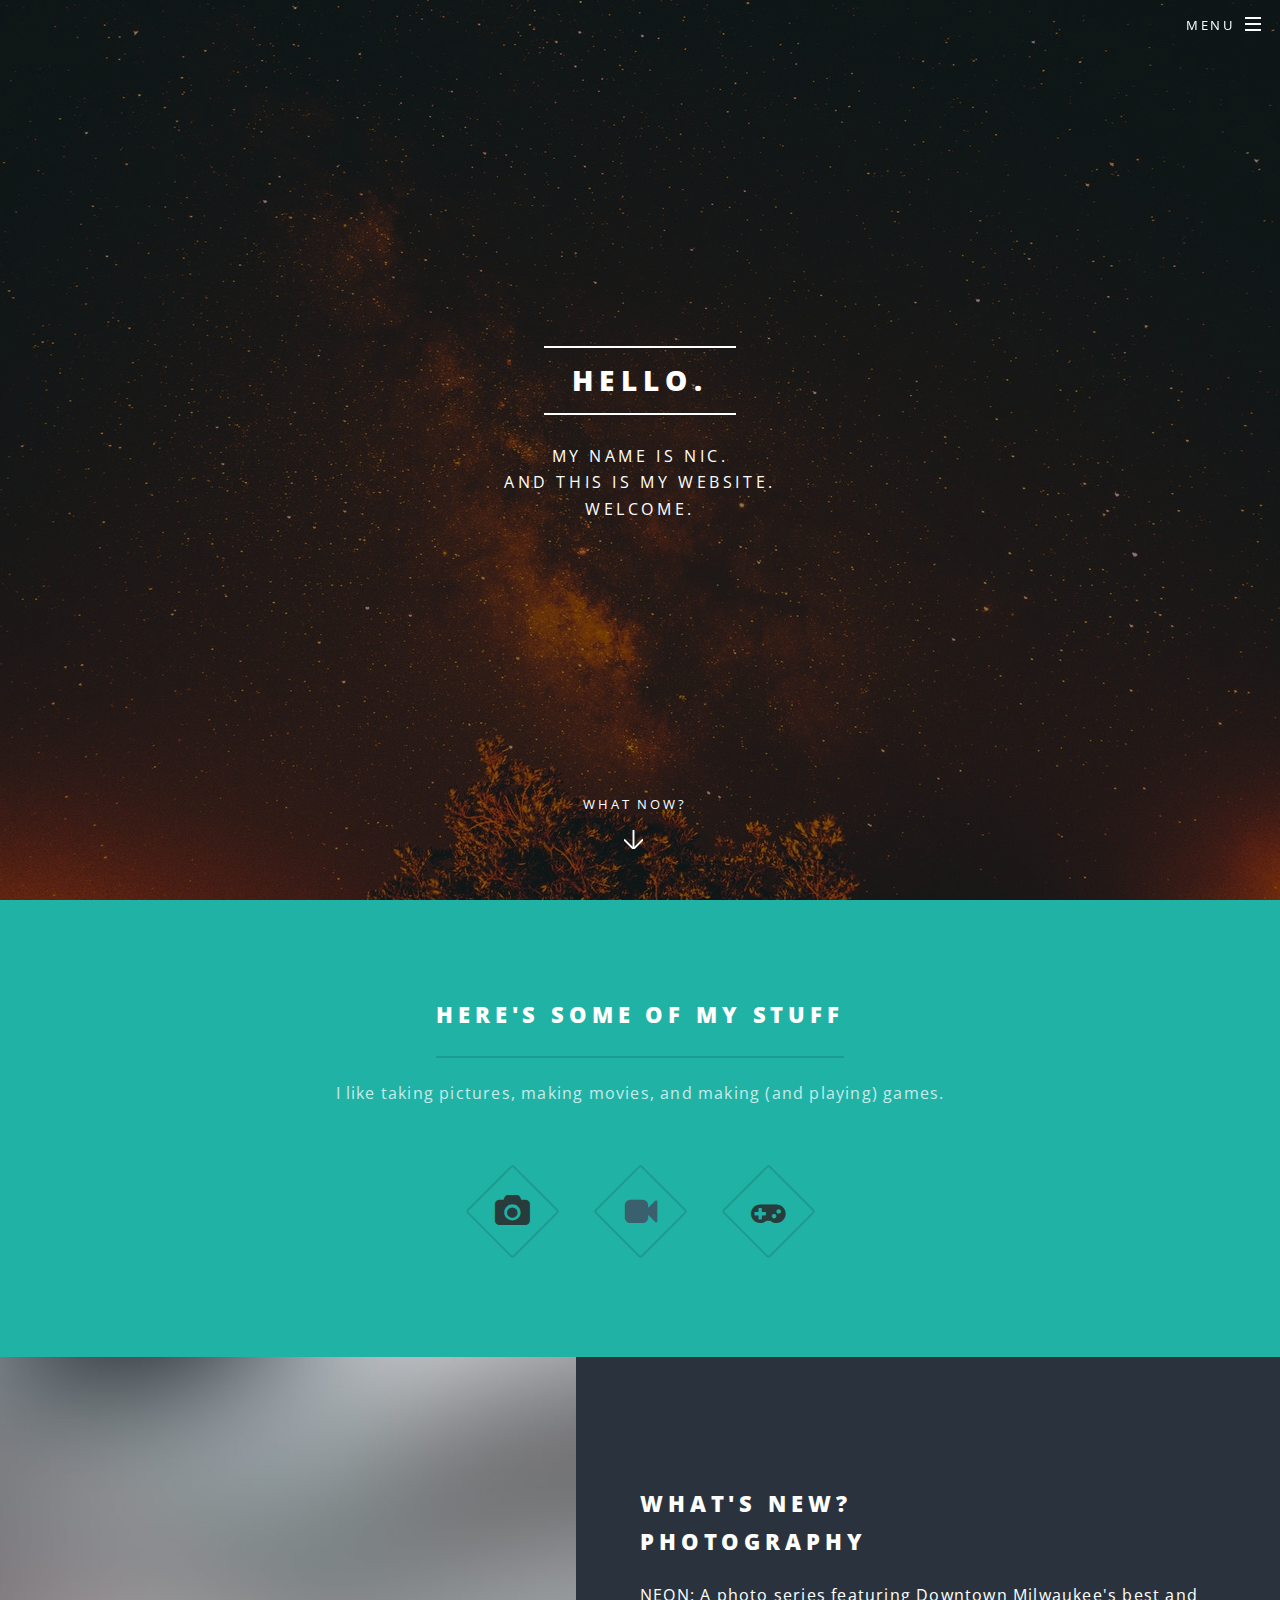
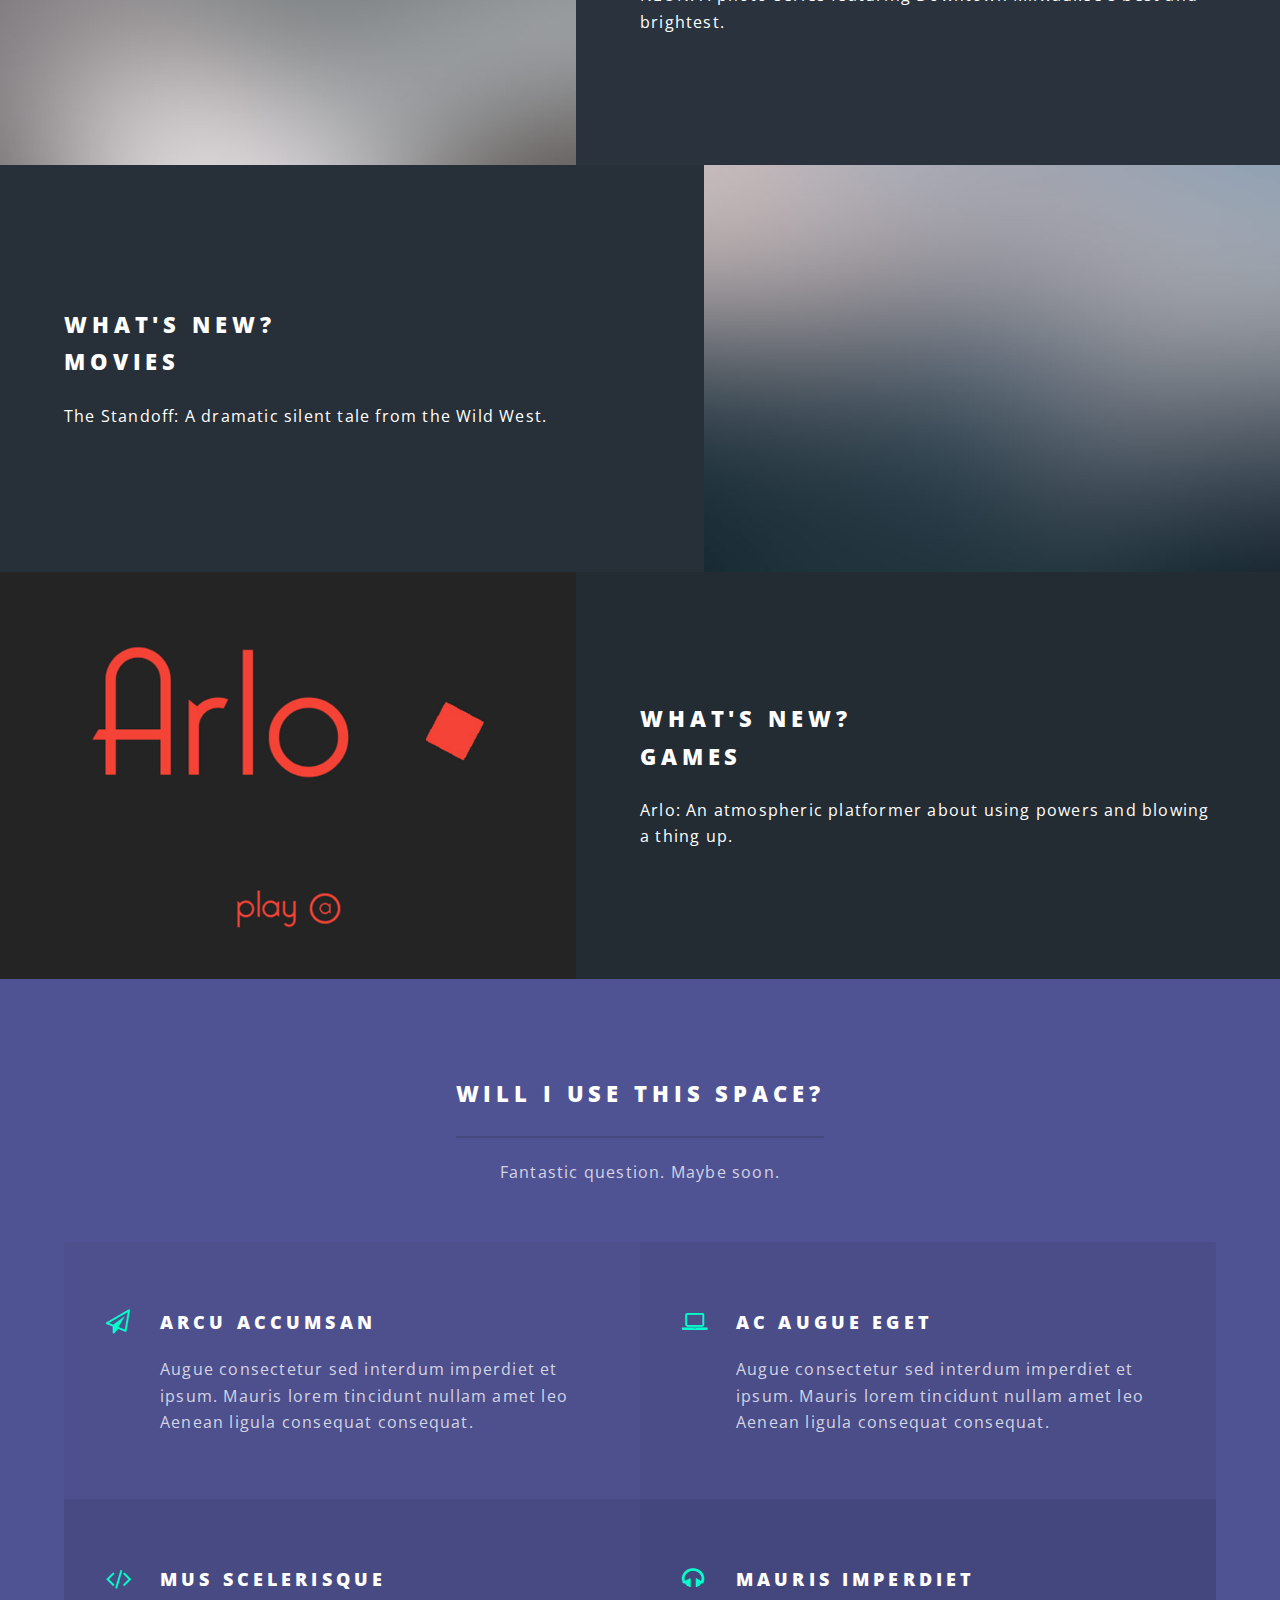
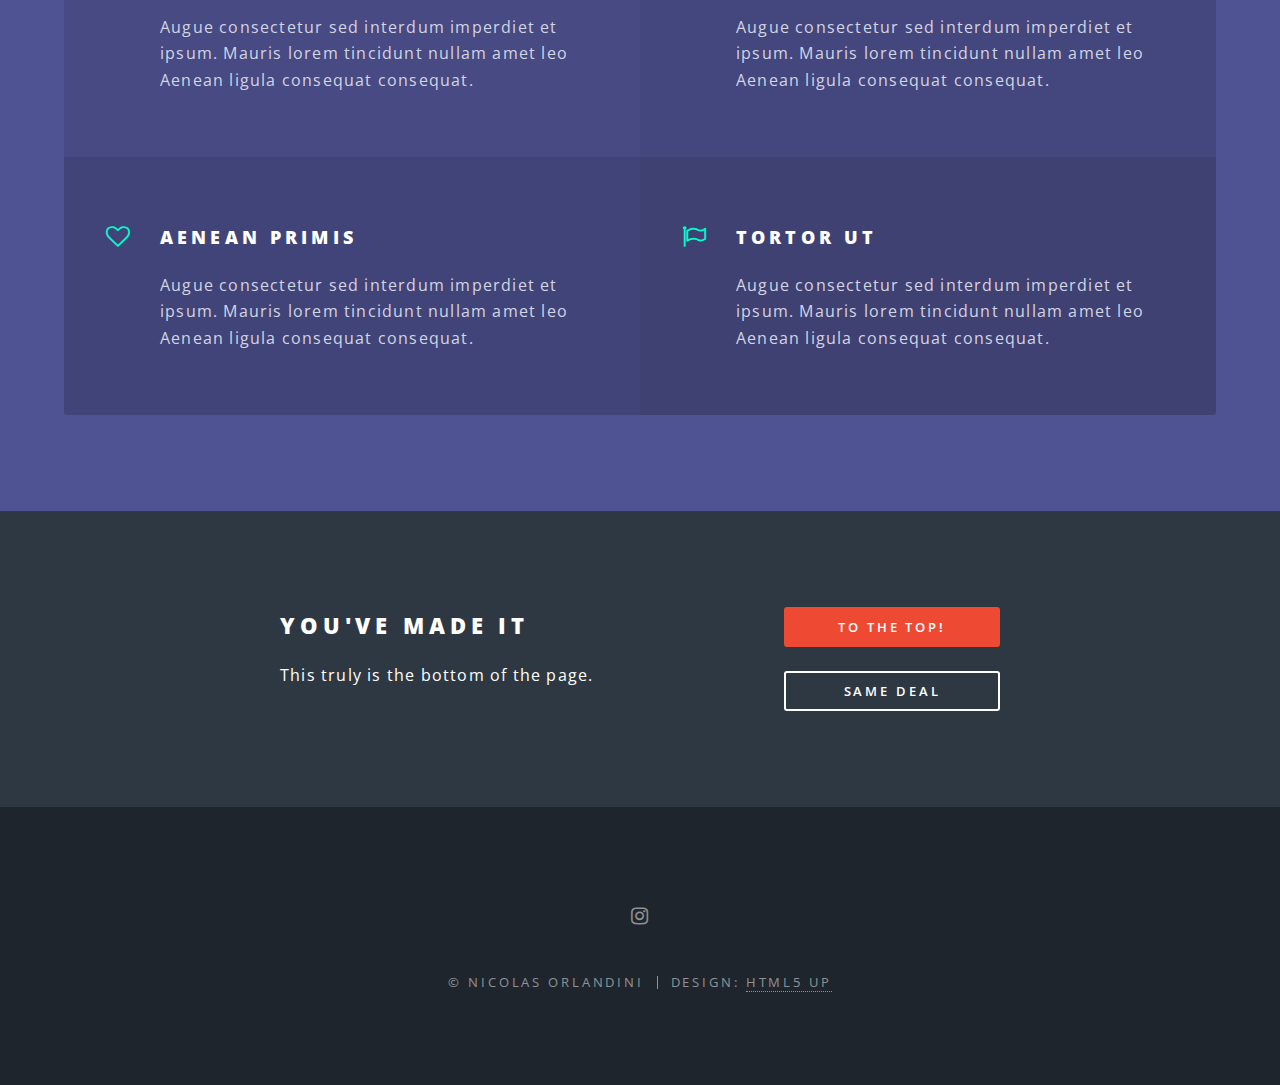
<file: index.html>
<!DOCTYPE HTML>
<!--
	Spectral by HTML5 UP
	html5up.net | @ajlkn
	Free for personal and commercial use under the CCA 3.0 license (html5up.net/license)
-->
<html>
	<head>
		<title>Nicolas Orlandini</title>
		<meta charset="utf-8" />
		<meta name="viewport" content="width=device-width, initial-scale=1" />
		<!--[if lte IE 8]><script src="assets/js/ie/html5shiv.js"></script><![endif]-->
		<link rel="stylesheet" href="assets/css/main.css" />
		<!--[if lte IE 8]><link rel="stylesheet" href="assets/css/ie8.css" /><![endif]-->
		<!--[if lte IE 9]><link rel="stylesheet" href="assets/css/ie9.css" /><![endif]-->
	</head>
	<body class="landing">

		<!-- Page Wrapper -->
			<div id="page-wrapper">

				<!-- Header -->
					<header id="header" class="alt">
						<h1><a href="index.html">Nicolas Orlandini</a></h1>
						<nav id="nav">
							<ul>
								<li class="special">
									<a href="#menu" class="menuToggle"><span>Menu</span></a>
									<div id="menu">
										<ul>
											<li><a href="index.html">Home</a></li>
											<li><a href="photography.html">Photography</a></li>
											<li><a href="movies.html">Movies</a></li>
											<li><a href="games.html">Games</a></li>
											<li><a href="music.html">Music</a></li>
										</ul>
									</div>
								</li>
							</ul>
						</nav>
					</header>

				<!-- Banner -->
					<section id="banner">
						<div class="inner">
							<h2>Hello.</h2>
							<p>My Name is Nic.<br />
							And this is my website.<br />
							Welcome.</p>
							<ul class="actions">
								<!--<li><a href="#" class="button special">Stuff!</a></li>-->
							</ul>
						</div>
					  <a href="#one" class="more scrolly">What now?</a>
					</section>

				<!-- One -->
					<section id="one" class="wrapper style1 special">
						<div class="inner">
							<header class="major">
								<h2>Here's some of my stuff<br /></h2>
								<p>I like taking pictures, making movies, and making (and playing) games.</p>
							</header>
							<ul class="icons major">
								<li><span class="icon fa-camera major style1"><span class="label">Photography</span></span></li>
								<li><span class="icon fa-video-camera major style2"><span class="label">Movies</span></span></li>
								<li><span class="icon fa-gamepad major style3"><span class="label">Games</span></span></li>
							</ul>
						</div>
					</section>

				<!-- Two -->
					<section id="two" class="wrapper alt style2">
						<section class="spotlight">
							<div class="image">
								<a href="photography.html">
									<img src="images/pic01.jpg" alt=""  />
								</a>
								</div><div class="content">
								<h2>What's new?<br />
							  Photography</h2>
								<p>NEON: A photo series featuring Downtown Milwaukee's best and brightest.</p>
							</div>
						</section>
						<section class="spotlight">
							<div class="image">
								<a href="movies.html">
									<img src="images/pic02.jpg" alt=""  />
								</a>
							</div><div class="content">
								<h2>What's new?<br />
							  Movies</h2>
								<p>The Standoff: A dramatic silent tale from the Wild West.</p>
							</div>
						</section>
						<section class="spotlight">
							<div class="image">
								<a href="games.html">
									<img src="images/pic03.jpg" alt=""  />
								</a>
							</div><div class="content">
								<h2>What's new?<br />
							  Games</h2>
								<p>Arlo: An atmospheric platformer about using powers and blowing a thing up.</p>
							</div>
						</section>
					</section>

				<!-- Three -->
					<section id="three" class="wrapper style3 special">
						<div class="inner">
							<header class="major">
								<h2>Will I use this space?</h2>
								<p>Fantastic question. Maybe soon.</p>
							</header>
							<ul class="features">
								<li class="icon fa-paper-plane-o">
									<h3>Arcu accumsan</h3>
									<p>Augue consectetur sed interdum imperdiet et ipsum. Mauris lorem tincidunt nullam amet leo Aenean ligula consequat consequat.</p>
								</li>
								<li class="icon fa-laptop">
									<h3>Ac Augue Eget</h3>
									<p>Augue consectetur sed interdum imperdiet et ipsum. Mauris lorem tincidunt nullam amet leo Aenean ligula consequat consequat.</p>
								</li>
								<li class="icon fa-code">
									<h3>Mus Scelerisque</h3>
									<p>Augue consectetur sed interdum imperdiet et ipsum. Mauris lorem tincidunt nullam amet leo Aenean ligula consequat consequat.</p>
								</li>
								<li class="icon fa-headphones">
									<h3>Mauris Imperdiet</h3>
									<p>Augue consectetur sed interdum imperdiet et ipsum. Mauris lorem tincidunt nullam amet leo Aenean ligula consequat consequat.</p>
								</li>
								<li class="icon fa-heart-o">
									<h3>Aenean Primis</h3>
									<p>Augue consectetur sed interdum imperdiet et ipsum. Mauris lorem tincidunt nullam amet leo Aenean ligula consequat consequat.</p>
								</li>
								<li class="icon fa-flag-o">
									<h3>Tortor Ut</h3>
									<p>Augue consectetur sed interdum imperdiet et ipsum. Mauris lorem tincidunt nullam amet leo Aenean ligula consequat consequat.</p>
								</li>
							</ul>
						</div>
					</section>

				<!-- CTA -->
					<section id="cta" class="wrapper style4">
						<div class="inner">
							<header>
								<h2>You've made it</h2>
								<p>This truly is the bottom of the page.</p>
							</header>
							<ul class="actions vertical">
								<li><a href="#banner" class="button fit special">To the top!</a></li>
								<!--Make this contact me-->
								<li><a href="" class="button fit">same deal</a></li>
							</ul>
						</div>
					</section>

				<!-- Footer -->
					<footer id="footer">
						<ul class="icons">
<!--							<li><a href="#" class="icon fa-twitter"><span class="label">Twitter</span></a></li>-->
<!--							<li><a href="#" class="icon fa-facebook"><span class="label">Facebook</span></a></li>-->
							<li><a href="https://www.instagram.com/cob_64/" class="icon fa-instagram"><span class="label">Instagram</span></a></li>
<!--							<li><a href="#" class="icon fa-dribbble"><span class="label">Dribbble</span></a></li>-->
<!--							<li><a href="#" class="icon fa-envelope-o"><span class="label">Email</span></a></li>-->
						</ul>
						<ul class="copyright">
							<li>&copy; Nicolas Orlandini</li><li>Design: <a href="http://html5up.net">HTML5 UP</a></li>
						</ul>
					</footer>

			</div>

		<!-- Scripts -->
			<script src="assets/js/jquery.min.js"></script>
			<script src="assets/js/jquery.scrollex.min.js"></script>
			<script src="assets/js/jquery.scrolly.min.js"></script>
			<script src="assets/js/skel.min.js"></script>
			<script src="assets/js/util.js"></script>
			<!--[if lte IE 8]><script src="assets/js/ie/respond.min.js"></script><![endif]-->
			<script src="assets/js/main.js"></script>

	</body>
</html>
</file>
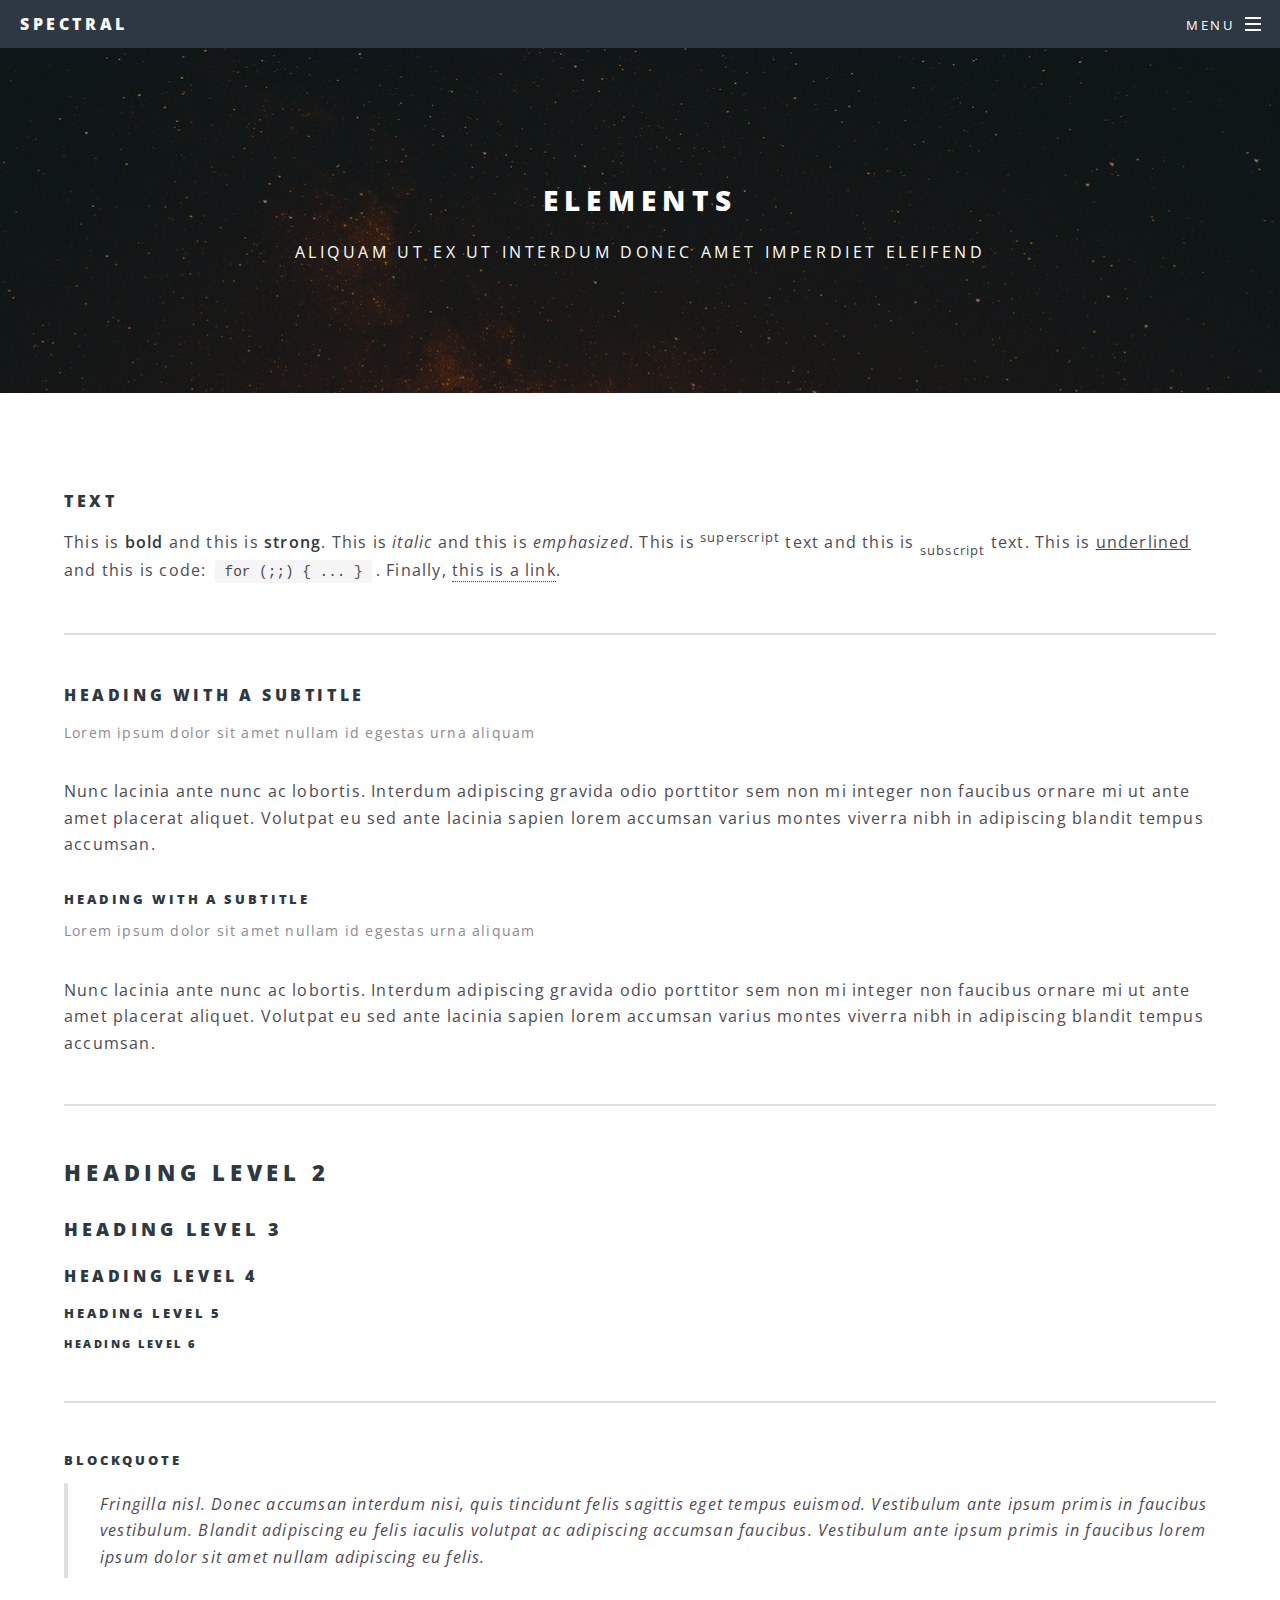
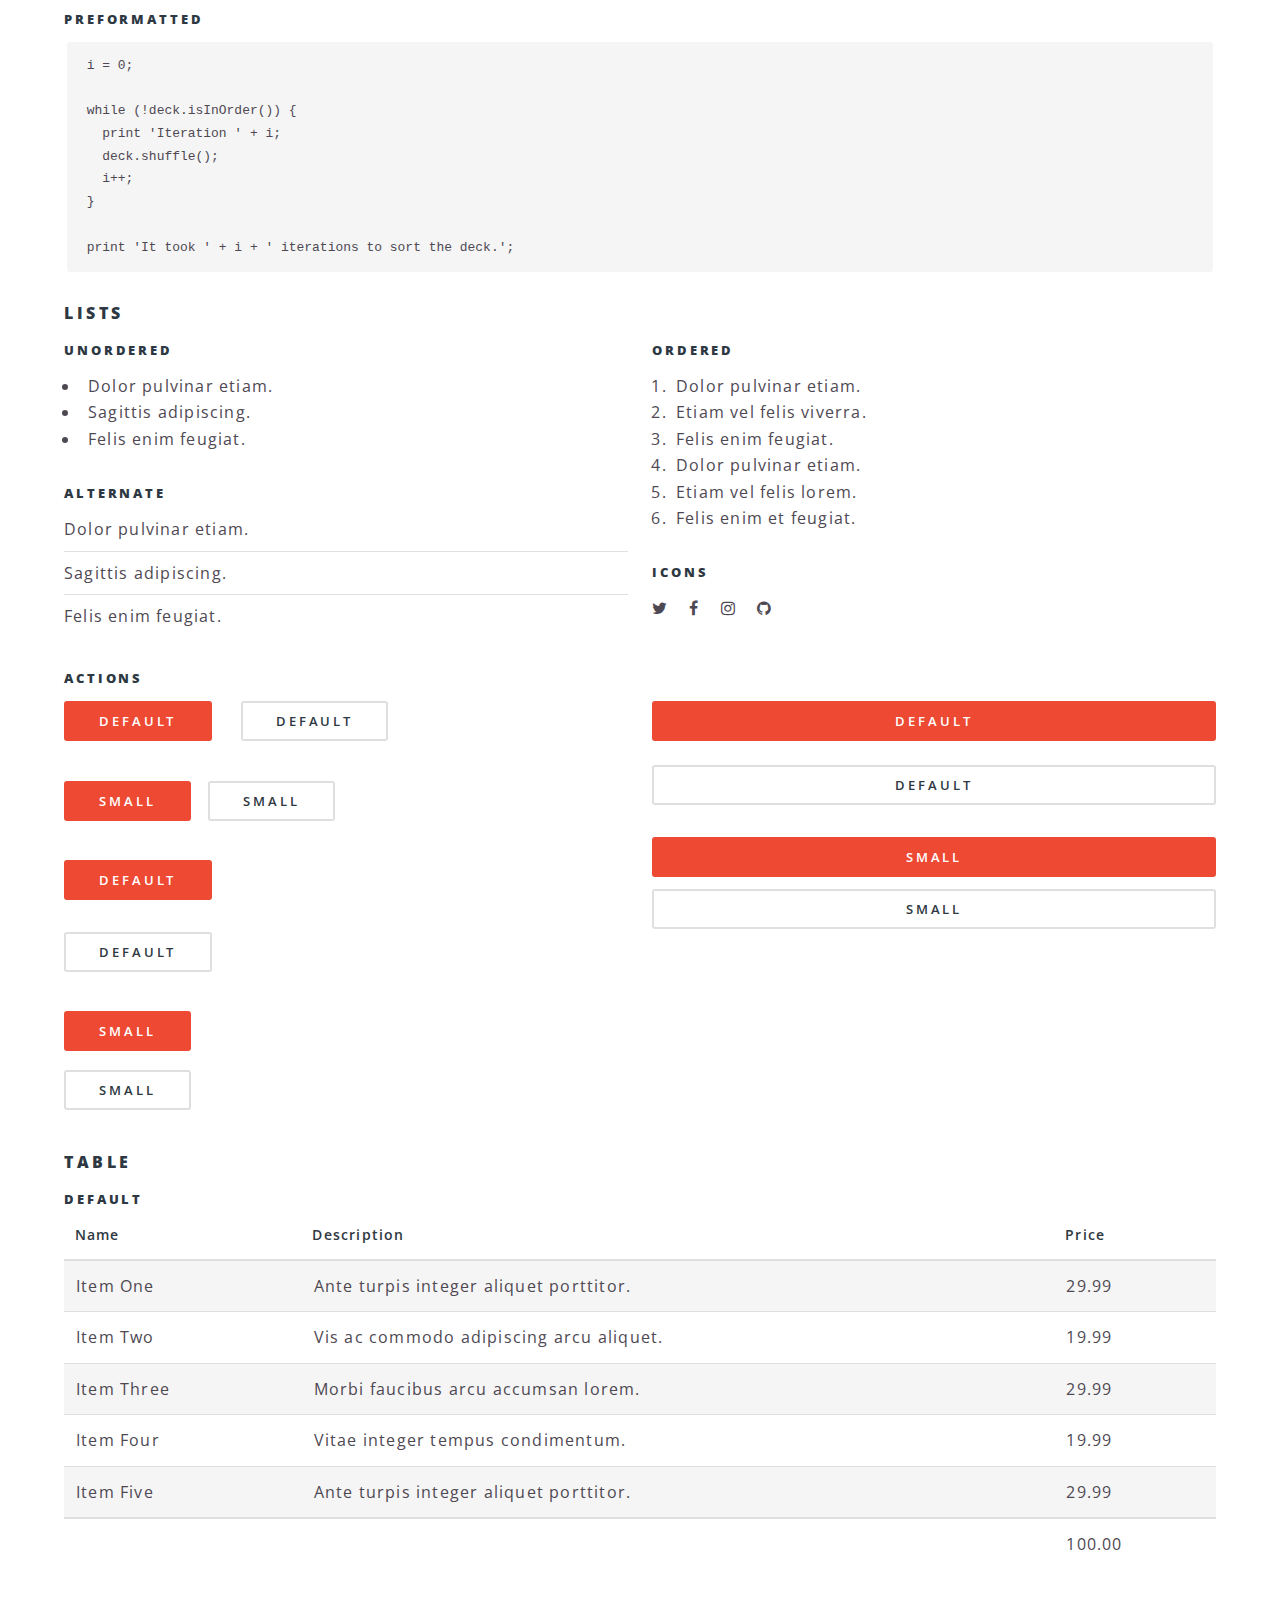
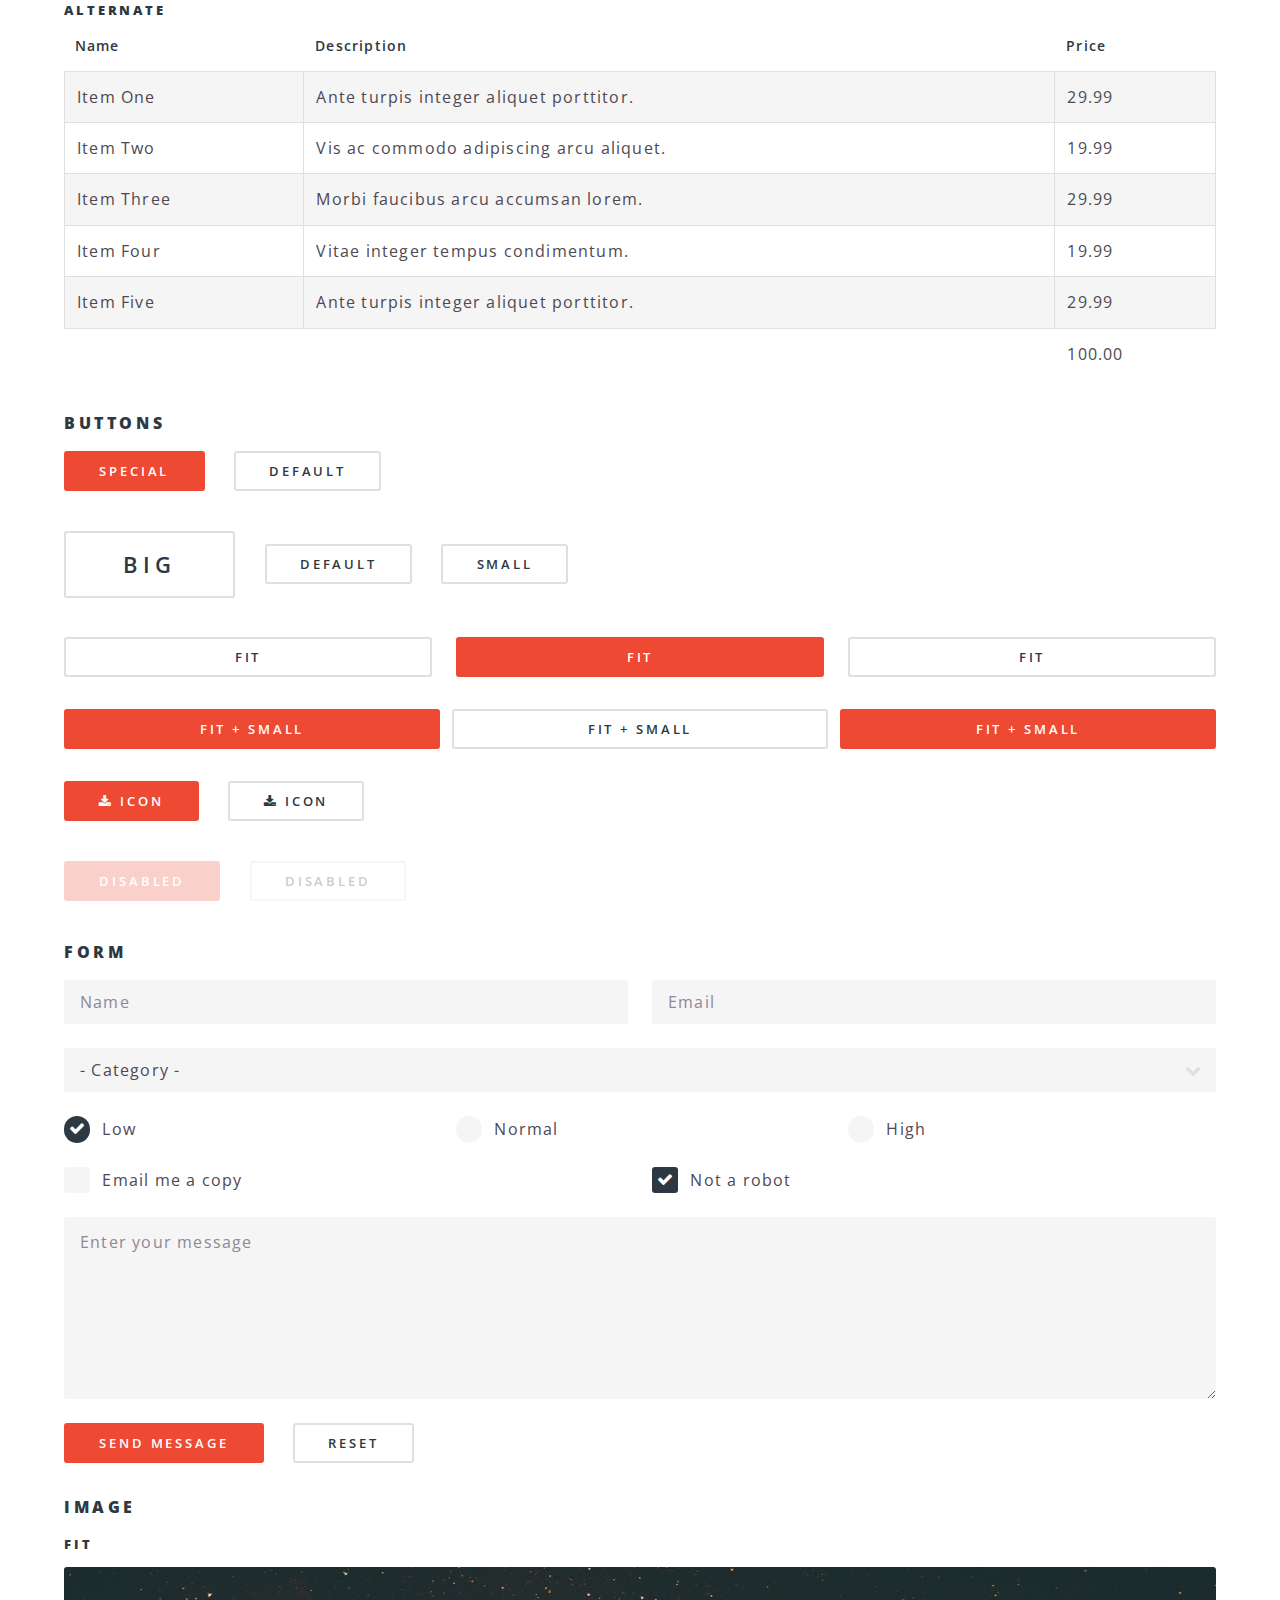
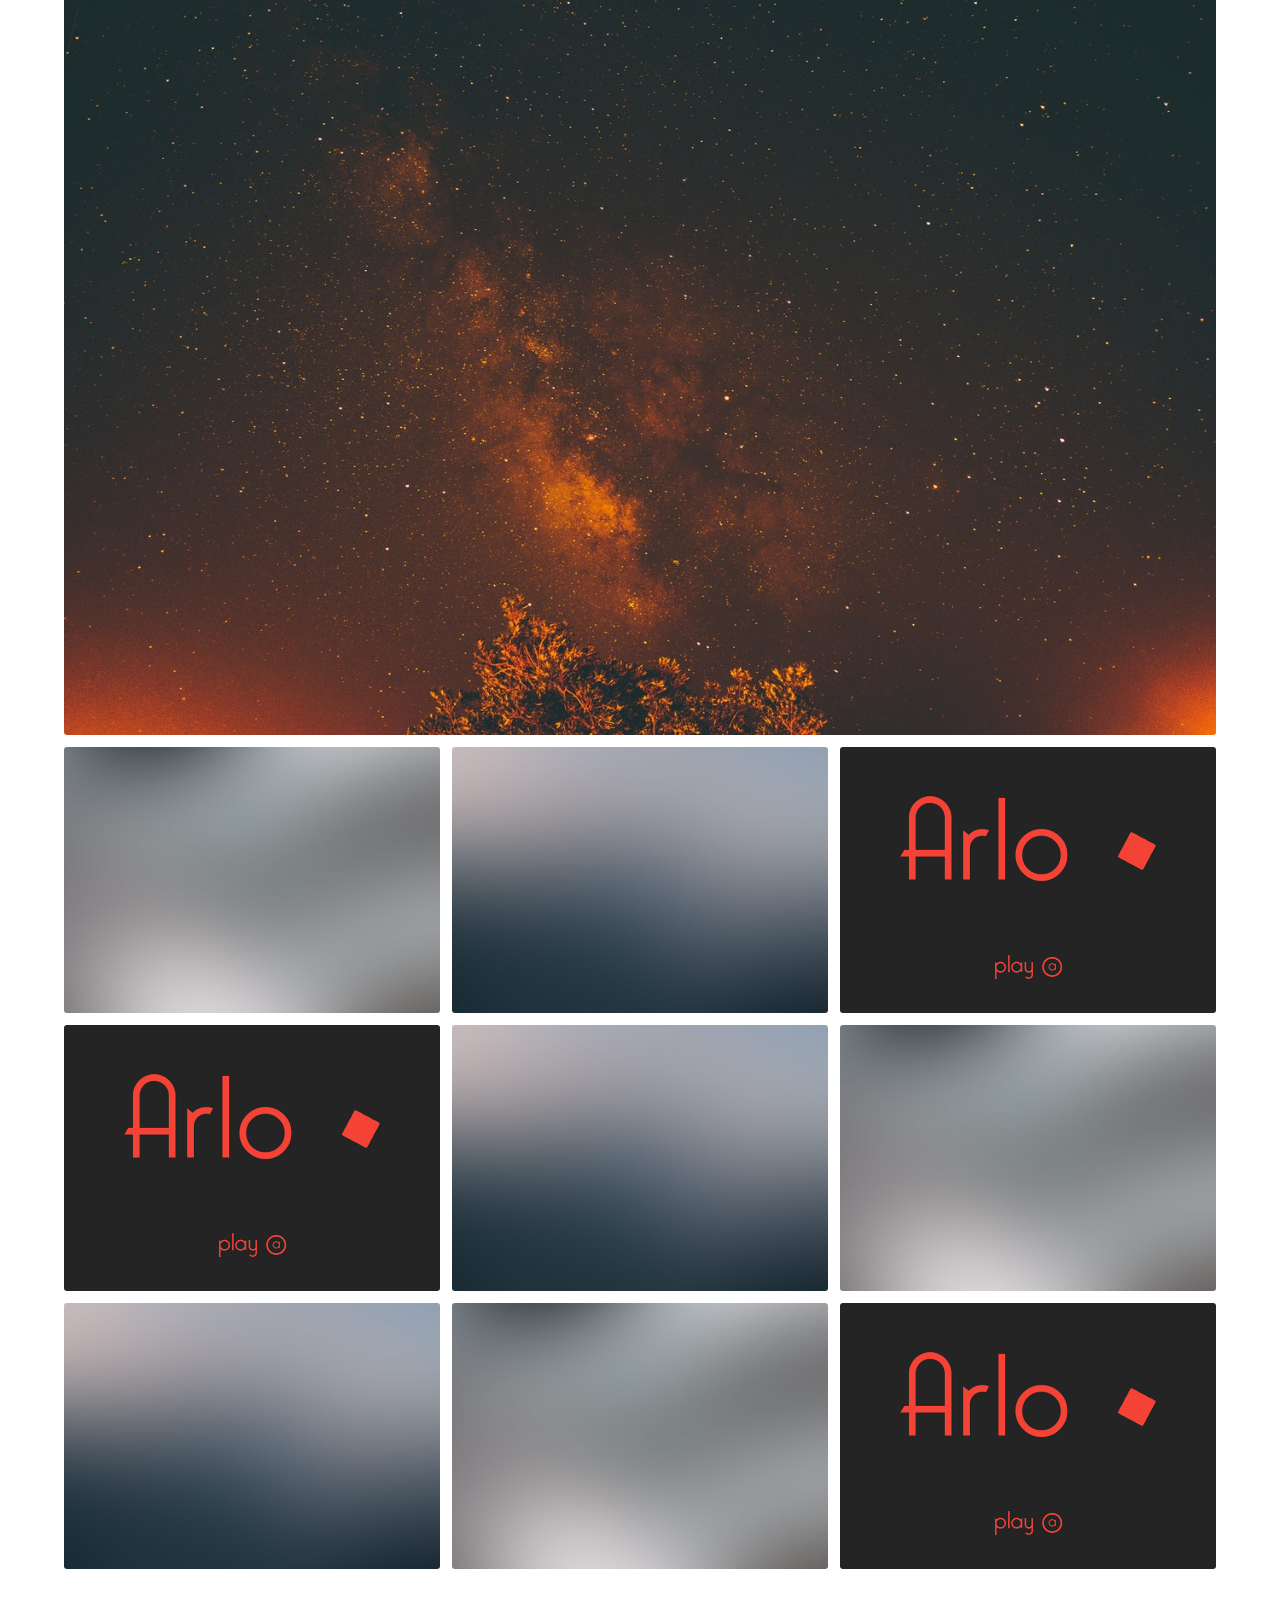
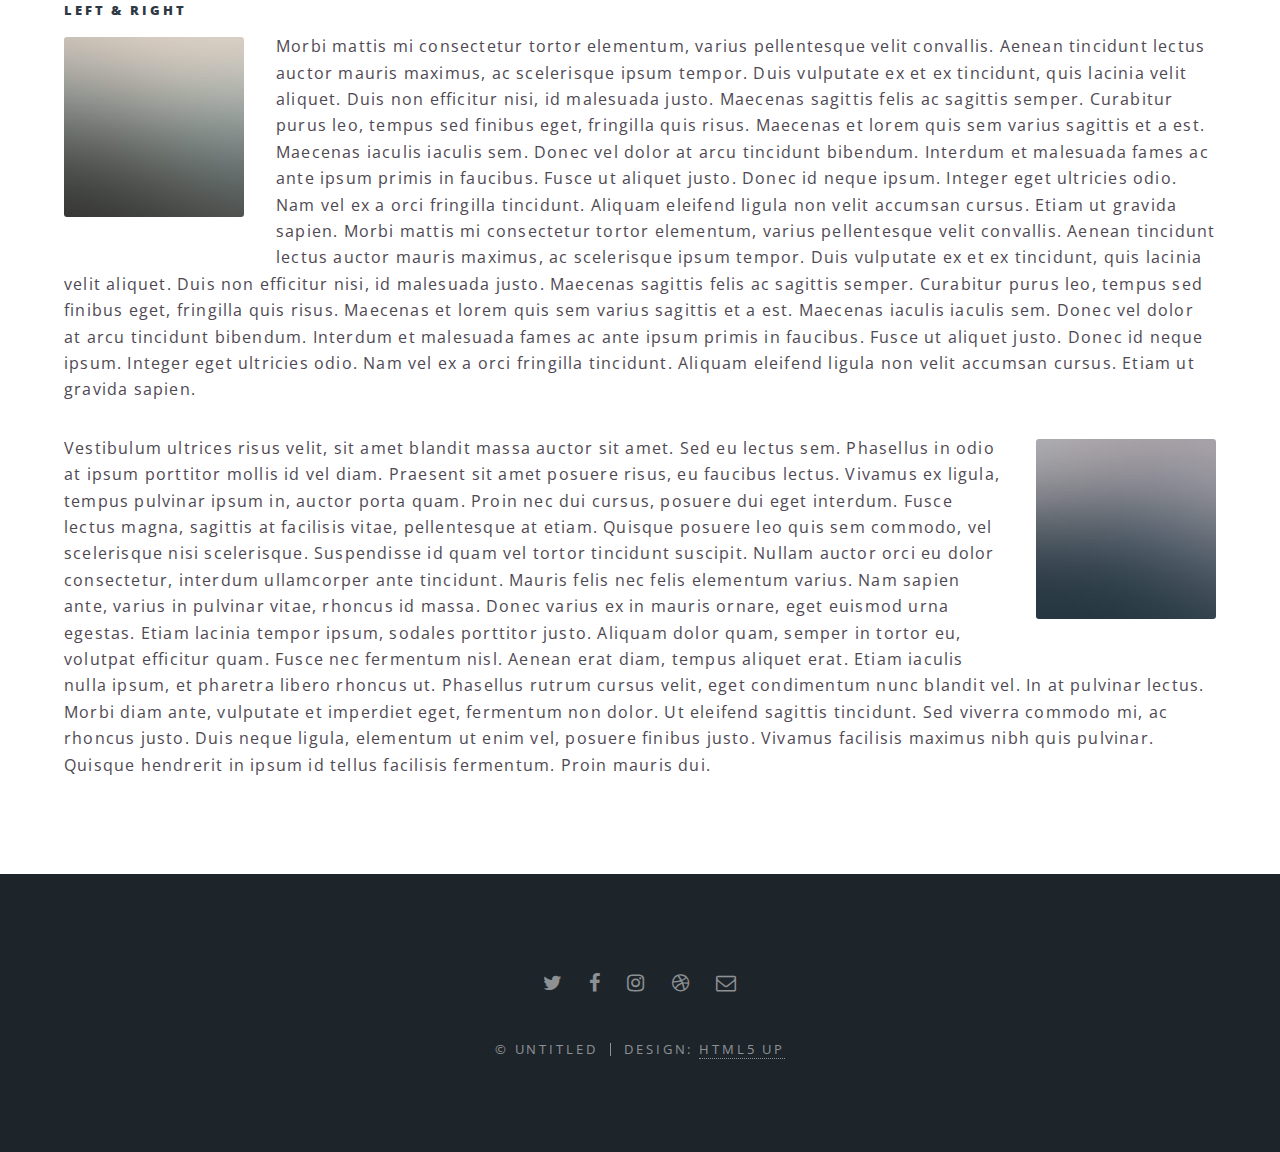
<file: elements.html>
<!DOCTYPE HTML>
<!--
	Spectral by HTML5 UP
	html5up.net | @ajlkn
	Free for personal and commercial use under the CCA 3.0 license (html5up.net/license)
-->
<html>
	<head>
		<title>Elements - Spectral by HTML5 UP</title>
		<meta charset="utf-8" />
		<meta name="viewport" content="width=device-width, initial-scale=1" />
		<!--[if lte IE 8]><script src="assets/js/ie/html5shiv.js"></script><![endif]-->
		<link rel="stylesheet" href="assets/css/main.css" />
		<!--[if lte IE 8]><link rel="stylesheet" href="assets/css/ie8.css" /><![endif]-->
		<!--[if lte IE 9]><link rel="stylesheet" href="assets/css/ie9.css" /><![endif]-->
	</head>
	<body>

		<!-- Page Wrapper -->
			<div id="page-wrapper">

				<!-- Header -->
					<header id="header">
						<h1><a href="index.html">Spectral</a></h1>
						<nav id="nav">
							<ul>
								<li class="special">
									<a href="#menu" class="menuToggle"><span>Menu</span></a>
									<div id="menu">
										<ul>
											<li><a href="index.html">Home</a></li>
											<li><a href="generic.html">Generic</a></li>
											<li><a href="elements.html">Elements</a></li>
											<li><a href="#">Sign Up</a></li>
											<li><a href="#">Log In</a></li>
										</ul>
									</div>
								</li>
							</ul>
						</nav>
					</header>

				<!-- Main -->
					<article id="main">
						<header>
							<h2>Elements</h2>
							<p>Aliquam ut ex ut interdum donec amet imperdiet eleifend</p>
						</header>
						<section class="wrapper style5">
							<div class="inner">

								<section>
									<h4>Text</h4>
									<p>This is <b>bold</b> and this is <strong>strong</strong>. This is <i>italic</i> and this is <em>emphasized</em>.
									This is <sup>superscript</sup> text and this is <sub>subscript</sub> text.
									This is <u>underlined</u> and this is code: <code>for (;;) { ... }</code>. Finally, <a href="#">this is a link</a>.</p>
									<hr />
									<header>
										<h4>Heading with a Subtitle</h4>
										<p>Lorem ipsum dolor sit amet nullam id egestas urna aliquam</p>
									</header>
									<p>Nunc lacinia ante nunc ac lobortis. Interdum adipiscing gravida odio porttitor sem non mi integer non faucibus ornare mi ut ante amet placerat aliquet. Volutpat eu sed ante lacinia sapien lorem accumsan varius montes viverra nibh in adipiscing blandit tempus accumsan.</p>
									<header>
										<h5>Heading with a Subtitle</h5>
										<p>Lorem ipsum dolor sit amet nullam id egestas urna aliquam</p>
									</header>
									<p>Nunc lacinia ante nunc ac lobortis. Interdum adipiscing gravida odio porttitor sem non mi integer non faucibus ornare mi ut ante amet placerat aliquet. Volutpat eu sed ante lacinia sapien lorem accumsan varius montes viverra nibh in adipiscing blandit tempus accumsan.</p>
									<hr />
									<h2>Heading Level 2</h2>
									<h3>Heading Level 3</h3>
									<h4>Heading Level 4</h4>
									<h5>Heading Level 5</h5>
									<h6>Heading Level 6</h6>
									<hr />
									<h5>Blockquote</h5>
									<blockquote>Fringilla nisl. Donec accumsan interdum nisi, quis tincidunt felis sagittis eget tempus euismod. Vestibulum ante ipsum primis in faucibus vestibulum. Blandit adipiscing eu felis iaculis volutpat ac adipiscing accumsan faucibus. Vestibulum ante ipsum primis in faucibus lorem ipsum dolor sit amet nullam adipiscing eu felis.</blockquote>
									<h5>Preformatted</h5>
									<pre><code>i = 0;

while (!deck.isInOrder()) {
  print 'Iteration ' + i;
  deck.shuffle();
  i++;
}

print 'It took ' + i + ' iterations to sort the deck.';</code></pre>
								</section>

								<section>
									<h4>Lists</h4>
									<div class="row">
										<div class="6u 12u$(medium)">
											<h5>Unordered</h5>
											<ul>
												<li>Dolor pulvinar etiam.</li>
												<li>Sagittis adipiscing.</li>
												<li>Felis enim feugiat.</li>
											</ul>
											<h5>Alternate</h5>
											<ul class="alt">
												<li>Dolor pulvinar etiam.</li>
												<li>Sagittis adipiscing.</li>
												<li>Felis enim feugiat.</li>
											</ul>
										</div>
										<div class="6u$ 12u$(medium)">
											<h5>Ordered</h5>
											<ol>
												<li>Dolor pulvinar etiam.</li>
												<li>Etiam vel felis viverra.</li>
												<li>Felis enim feugiat.</li>
												<li>Dolor pulvinar etiam.</li>
												<li>Etiam vel felis lorem.</li>
												<li>Felis enim et feugiat.</li>
											</ol>
											<h5>Icons</h5>
											<ul class="icons">
												<li><a href="#" class="icon fa-twitter"><span class="label">Twitter</span></a></li>
												<li><a href="#" class="icon fa-facebook"><span class="label">Facebook</span></a></li>
												<li><a href="#" class="icon fa-instagram"><span class="label">Instagram</span></a></li>
												<li><a href="#" class="icon fa-github"><span class="label">Github</span></a></li>
											</ul>
										</div>
									</div>
									<h5>Actions</h5>
									<div class="row">
										<div class="6u 12u$(medium)">
											<ul class="actions">
												<li><a href="#" class="button special">Default</a></li>
												<li><a href="#" class="button">Default</a></li>
											</ul>
											<ul class="actions small">
												<li><a href="#" class="button special small">Small</a></li>
												<li><a href="#" class="button small">Small</a></li>
											</ul>
											<ul class="actions vertical">
												<li><a href="#" class="button special">Default</a></li>
												<li><a href="#" class="button">Default</a></li>
											</ul>
											<ul class="actions vertical small">
												<li><a href="#" class="button special small">Small</a></li>
												<li><a href="#" class="button small">Small</a></li>
											</ul>
										</div>
										<div class="6u 12u$(medium)">
											<ul class="actions vertical">
												<li><a href="#" class="button special fit">Default</a></li>
												<li><a href="#" class="button fit">Default</a></li>
											</ul>
											<ul class="actions vertical small">
												<li><a href="#" class="button special small fit">Small</a></li>
												<li><a href="#" class="button small fit">Small</a></li>
											</ul>
										</div>
									</div>
								</section>

								<section>
									<h4>Table</h4>
									<h5>Default</h5>
									<div class="table-wrapper">
										<table>
											<thead>
												<tr>
													<th>Name</th>
													<th>Description</th>
													<th>Price</th>
												</tr>
											</thead>
											<tbody>
												<tr>
													<td>Item One</td>
													<td>Ante turpis integer aliquet porttitor.</td>
													<td>29.99</td>
												</tr>
												<tr>
													<td>Item Two</td>
													<td>Vis ac commodo adipiscing arcu aliquet.</td>
													<td>19.99</td>
												</tr>
												<tr>
													<td>Item Three</td>
													<td> Morbi faucibus arcu accumsan lorem.</td>
													<td>29.99</td>
												</tr>
												<tr>
													<td>Item Four</td>
													<td>Vitae integer tempus condimentum.</td>
													<td>19.99</td>
												</tr>
												<tr>
													<td>Item Five</td>
													<td>Ante turpis integer aliquet porttitor.</td>
													<td>29.99</td>
												</tr>
											</tbody>
											<tfoot>
												<tr>
													<td colspan="2"></td>
													<td>100.00</td>
												</tr>
											</tfoot>
										</table>
									</div>

									<h5>Alternate</h5>
									<div class="table-wrapper">
										<table class="alt">
											<thead>
												<tr>
													<th>Name</th>
													<th>Description</th>
													<th>Price</th>
												</tr>
											</thead>
											<tbody>
												<tr>
													<td>Item One</td>
													<td>Ante turpis integer aliquet porttitor.</td>
													<td>29.99</td>
												</tr>
												<tr>
													<td>Item Two</td>
													<td>Vis ac commodo adipiscing arcu aliquet.</td>
													<td>19.99</td>
												</tr>
												<tr>
													<td>Item Three</td>
													<td> Morbi faucibus arcu accumsan lorem.</td>
													<td>29.99</td>
												</tr>
												<tr>
													<td>Item Four</td>
													<td>Vitae integer tempus condimentum.</td>
													<td>19.99</td>
												</tr>
												<tr>
													<td>Item Five</td>
													<td>Ante turpis integer aliquet porttitor.</td>
													<td>29.99</td>
												</tr>
											</tbody>
											<tfoot>
												<tr>
													<td colspan="2"></td>
													<td>100.00</td>
												</tr>
											</tfoot>
										</table>
									</div>
								</section>

								<section>
									<h4>Buttons</h4>
									<ul class="actions">
										<li><a href="#" class="button special">Special</a></li>
										<li><a href="#" class="button">Default</a></li>
									</ul>
									<ul class="actions">
										<li><a href="#" class="button big">Big</a></li>
										<li><a href="#" class="button">Default</a></li>
										<li><a href="#" class="button small">Small</a></li>
									</ul>
									<ul class="actions fit">
										<li><a href="#" class="button fit">Fit</a></li>
										<li><a href="#" class="button special fit">Fit</a></li>
										<li><a href="#" class="button fit">Fit</a></li>
									</ul>
									<ul class="actions fit small">
										<li><a href="#" class="button special fit small">Fit + Small</a></li>
										<li><a href="#" class="button fit small">Fit + Small</a></li>
										<li><a href="#" class="button special fit small">Fit + Small</a></li>
									</ul>
									<ul class="actions">
										<li><a href="#" class="button special icon fa-download">Icon</a></li>
										<li><a href="#" class="button icon fa-download">Icon</a></li>
									</ul>
									<ul class="actions">
										<li><span class="button special disabled">Disabled</span></li>
										<li><span class="button disabled">Disabled</span></li>
									</ul>
								</section>

								<section>
									<h4>Form</h4>
									<form method="post" action="#">
										<div class="row uniform">
											<div class="6u 12u$(xsmall)">
												<input type="text" name="demo-name" id="demo-name" value="" placeholder="Name" />
											</div>
											<div class="6u$ 12u$(xsmall)">
												<input type="email" name="demo-email" id="demo-email" value="" placeholder="Email" />
											</div>
											<div class="12u$">
												<div class="select-wrapper">
													<select name="demo-category" id="demo-category">
														<option value="">- Category -</option>
														<option value="1">Manufacturing</option>
														<option value="1">Shipping</option>
														<option value="1">Administration</option>
														<option value="1">Human Resources</option>
													</select>
												</div>
											</div>
											<div class="4u 12u$(small)">
												<input type="radio" id="demo-priority-low" name="demo-priority" checked>
												<label for="demo-priority-low">Low</label>
											</div>
											<div class="4u 12u$(small)">
												<input type="radio" id="demo-priority-normal" name="demo-priority">
												<label for="demo-priority-normal">Normal</label>
											</div>
											<div class="4u$ 12u$(small)">
												<input type="radio" id="demo-priority-high" name="demo-priority">
												<label for="demo-priority-high">High</label>
											</div>
											<div class="6u 12u$(small)">
												<input type="checkbox" id="demo-copy" name="demo-copy">
												<label for="demo-copy">Email me a copy</label>
											</div>
											<div class="6u$ 12u$(small)">
												<input type="checkbox" id="demo-human" name="demo-human" checked>
												<label for="demo-human">Not a robot</label>
											</div>
											<div class="12u$">
												<textarea name="demo-message" id="demo-message" placeholder="Enter your message" rows="6"></textarea>
											</div>
											<div class="12u$">
												<ul class="actions">
													<li><input type="submit" value="Send Message" class="special" /></li>
													<li><input type="reset" value="Reset" /></li>
												</ul>
											</div>
										</div>
									</form>
								</section>

								<section>
									<h4>Image</h4>
									<h5>Fit</h5>
									<div class="box alt">
										<div class="row uniform 50%">
											<div class="12u"><span class="image fit"><img src="images/banner.jpg" alt="" /></span></div>
											<div class="4u"><span class="image fit"><img src="images/pic01.jpg" alt="" /></span></div>
											<div class="4u"><span class="image fit"><img src="images/pic02.jpg" alt="" /></span></div>
											<div class="4u"><span class="image fit"><img src="images/pic03.jpg" alt="" /></span></div>
											<div class="4u"><span class="image fit"><img src="images/pic03.jpg" alt="" /></span></div>
											<div class="4u"><span class="image fit"><img src="images/pic02.jpg" alt="" /></span></div>
											<div class="4u"><span class="image fit"><img src="images/pic01.jpg" alt="" /></span></div>
											<div class="4u"><span class="image fit"><img src="images/pic02.jpg" alt="" /></span></div>
											<div class="4u"><span class="image fit"><img src="images/pic01.jpg" alt="" /></span></div>
											<div class="4u"><span class="image fit"><img src="images/pic03.jpg" alt="" /></span></div>
										</div>
									</div>
									<h5>Left &amp; Right</h5>
									<p><span class="image left"><img src="images/pic04.jpg" alt="" /></span>Morbi mattis mi consectetur tortor elementum, varius pellentesque velit convallis. Aenean tincidunt lectus auctor mauris maximus, ac scelerisque ipsum tempor. Duis vulputate ex et ex tincidunt, quis lacinia velit aliquet. Duis non efficitur nisi, id malesuada justo. Maecenas sagittis felis ac sagittis semper. Curabitur purus leo, tempus sed finibus eget, fringilla quis risus. Maecenas et lorem quis sem varius sagittis et a est. Maecenas iaculis iaculis sem. Donec vel dolor at arcu tincidunt bibendum. Interdum et malesuada fames ac ante ipsum primis in faucibus. Fusce ut aliquet justo. Donec id neque ipsum. Integer eget ultricies odio. Nam vel ex a orci fringilla tincidunt. Aliquam eleifend ligula non velit accumsan cursus. Etiam ut gravida sapien. Morbi mattis mi consectetur tortor elementum, varius pellentesque velit convallis. Aenean tincidunt lectus auctor mauris maximus, ac scelerisque ipsum tempor. Duis vulputate ex et ex tincidunt, quis lacinia velit aliquet. Duis non efficitur nisi, id malesuada justo. Maecenas sagittis felis ac sagittis semper. Curabitur purus leo, tempus sed finibus eget, fringilla quis risus. Maecenas et lorem quis sem varius sagittis et a est. Maecenas iaculis iaculis sem. Donec vel dolor at arcu tincidunt bibendum. Interdum et malesuada fames ac ante ipsum primis in faucibus. Fusce ut aliquet justo. Donec id neque ipsum. Integer eget ultricies odio. Nam vel ex a orci fringilla tincidunt. Aliquam eleifend ligula non velit accumsan cursus. Etiam ut gravida sapien.</p>
									<p><span class="image right"><img src="images/pic05.jpg" alt="" /></span>Vestibulum ultrices risus velit, sit amet blandit massa auctor sit amet. Sed eu lectus sem. Phasellus in odio at ipsum porttitor mollis id vel diam. Praesent sit amet posuere risus, eu faucibus lectus. Vivamus ex ligula, tempus pulvinar ipsum in, auctor porta quam. Proin nec dui cursus, posuere dui eget interdum. Fusce lectus magna, sagittis at facilisis vitae, pellentesque at etiam. Quisque posuere leo quis sem commodo, vel scelerisque nisi scelerisque. Suspendisse id quam vel tortor tincidunt suscipit. Nullam auctor orci eu dolor consectetur, interdum ullamcorper ante tincidunt. Mauris felis nec felis elementum varius. Nam sapien ante, varius in pulvinar vitae, rhoncus id massa. Donec varius ex in mauris ornare, eget euismod urna egestas. Etiam lacinia tempor ipsum, sodales porttitor justo. Aliquam dolor quam, semper in tortor eu, volutpat efficitur quam. Fusce nec fermentum nisl. Aenean erat diam, tempus aliquet erat. Etiam iaculis nulla ipsum, et pharetra libero rhoncus ut. Phasellus rutrum cursus velit, eget condimentum nunc blandit vel. In at pulvinar lectus. Morbi diam ante, vulputate et imperdiet eget, fermentum non dolor. Ut eleifend sagittis tincidunt. Sed viverra commodo mi, ac rhoncus justo. Duis neque ligula, elementum ut enim vel, posuere finibus justo. Vivamus facilisis maximus nibh quis pulvinar. Quisque hendrerit in ipsum id tellus facilisis fermentum. Proin mauris dui.</p>
								</section>

							</div>
						</section>
					</article>

				<!-- Footer -->
					<footer id="footer">
						<ul class="icons">
							<li><a href="#" class="icon fa-twitter"><span class="label">Twitter</span></a></li>
							<li><a href="#" class="icon fa-facebook"><span class="label">Facebook</span></a></li>
							<li><a href="#" class="icon fa-instagram"><span class="label">Instagram</span></a></li>
							<li><a href="#" class="icon fa-dribbble"><span class="label">Dribbble</span></a></li>
							<li><a href="#" class="icon fa-envelope-o"><span class="label">Email</span></a></li>
						</ul>
						<ul class="copyright">
							<li>&copy; Untitled</li><li>Design: <a href="http://html5up.net">HTML5 UP</a></li>
						</ul>
					</footer>

			</div>

		<!-- Scripts -->
			<script src="assets/js/jquery.min.js"></script>
			<script src="assets/js/jquery.scrollex.min.js"></script>
			<script src="assets/js/jquery.scrolly.min.js"></script>
			<script src="assets/js/skel.min.js"></script>
			<script src="assets/js/util.js"></script>
			<!--[if lte IE 8]><script src="assets/js/ie/respond.min.js"></script><![endif]-->
			<script src="assets/js/main.js"></script>

	</body>
</html>
</file>
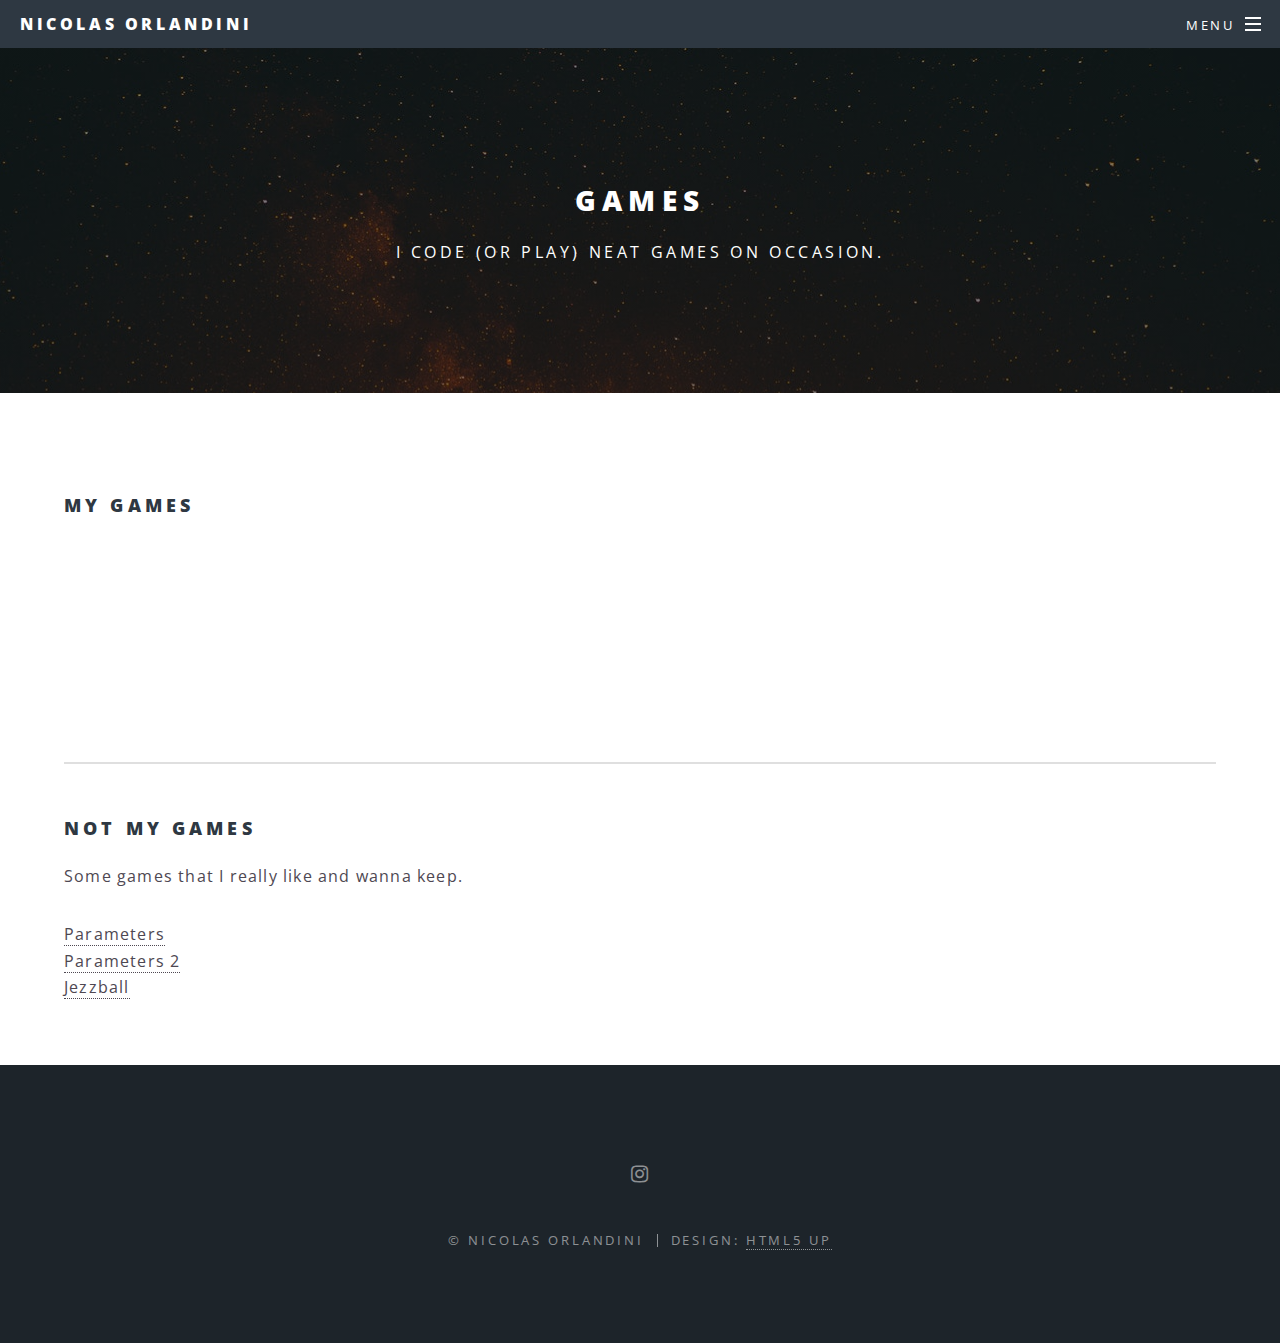
<file: games.html>
<!DOCTYPE HTML>
<!--
	Spectral by HTML5 UP
	html5up.net | @ajlkn
	Free for personal and commercial use under the CCA 3.0 license (html5up.net/license)
-->
<html>
	<head>
		<title>Nicolas O | Games</title>
		<meta charset="utf-8" />
		<meta name="viewport" content="width=device-width, initial-scale=1" />
		<!--[if lte IE 8]><script src="assets/js/ie/html5shiv.js"></script><![endif]-->
		<link rel="stylesheet" href="assets/css/main.css" />
		<!--[if lte IE 8]><link rel="stylesheet" href="assets/css/ie8.css" /><![endif]-->
		<!--[if lte IE 9]><link rel="stylesheet" href="assets/css/ie9.css" /><![endif]-->
	</head>
	<body>

		<!-- Page Wrapper -->
			<div id="page-wrapper">

				<!-- Header -->
					<header id="header">
						<h1><a href="index.html">Nicolas Orlandini</a></h1>
						<nav id="nav">
							<ul>
								<li class="special">
									<a href="#menu" class="menuToggle"><span>Menu</span></a>
									<div id="menu">
										<ul>
											<li><a href="index.html">Home</a></li>
											<li><a href="photography.html">Photography</a></li>
											<li><a href="movies.html">Movies</a></li>
											<li><a href="games.html">Games</a></li>
										</ul>
									</div>
								</li>
							</ul>
						</nav>
					</header>

				<!-- Main -->
					<article id="main">
						<header>
							<h2>Games</h2>
							<p>I code (or play) neat games on occasion.</p>
						</header>
						<section class="wrapper style5">
							<div class="inner">

								<h3>My Games</h3>
								
							  	<iframe frameborder="0" src="https://itch.io/embed/227981?linkback=true" width="552" height="167"></iframe>
								
								<iframe frameborder="0" src="https://itch.io/embed/227986?linkback=true" width="552" height="167"></iframe>

								<hr />
								
								<h3>Not My Games</h3>
								
						  	  	<p>Some games that I really like and wanna keep.</p>
								<a href="games/parameters.html">Parameters</a>
								<br>
								<a href="games/parameters2.html">Parameters 2</a>
								<br>
								<a href="games/jezzball.html">Jezzball</a>

							</div>
						</section>
					</article>

				<!-- Footer -->
					<footer id="footer">
						<ul class="icons">
<!--							<li><a href="#" class="icon fa-twitter"><span class="label">Twitter</span></a></li>-->
<!--							<li><a href="#" class="icon fa-facebook"><span class="label">Facebook</span></a></li>-->
							<li><a href="#" class="icon fa-instagram"><span class="label">Instagram</span></a></li>
<!--							<li><a href="#" class="icon fa-dribbble"><span class="label">Dribbble</span></a></li>-->
<!--							<li><a href="#" class="icon fa-envelope-o"><span class="label">Email</span></a></li>-->
						</ul>
						<ul class="copyright">
							<li>&copy; Nicolas Orlandini</li><li>Design: <a href="http://html5up.net">HTML5 UP</a></li>
						</ul>
					</footer>

			</div>

		<!-- Scripts -->
			<script src="assets/js/jquery.min.js"></script>
			<script src="assets/js/jquery.scrollex.min.js"></script>
			<script src="assets/js/jquery.scrolly.min.js"></script>
			<script src="assets/js/skel.min.js"></script>
			<script src="assets/js/util.js"></script>
			<!--[if lte IE 8]><script src="assets/js/ie/respond.min.js"></script><![endif]-->
			<script src="assets/js/main.js"></script>

	</body>
</html>
</file>
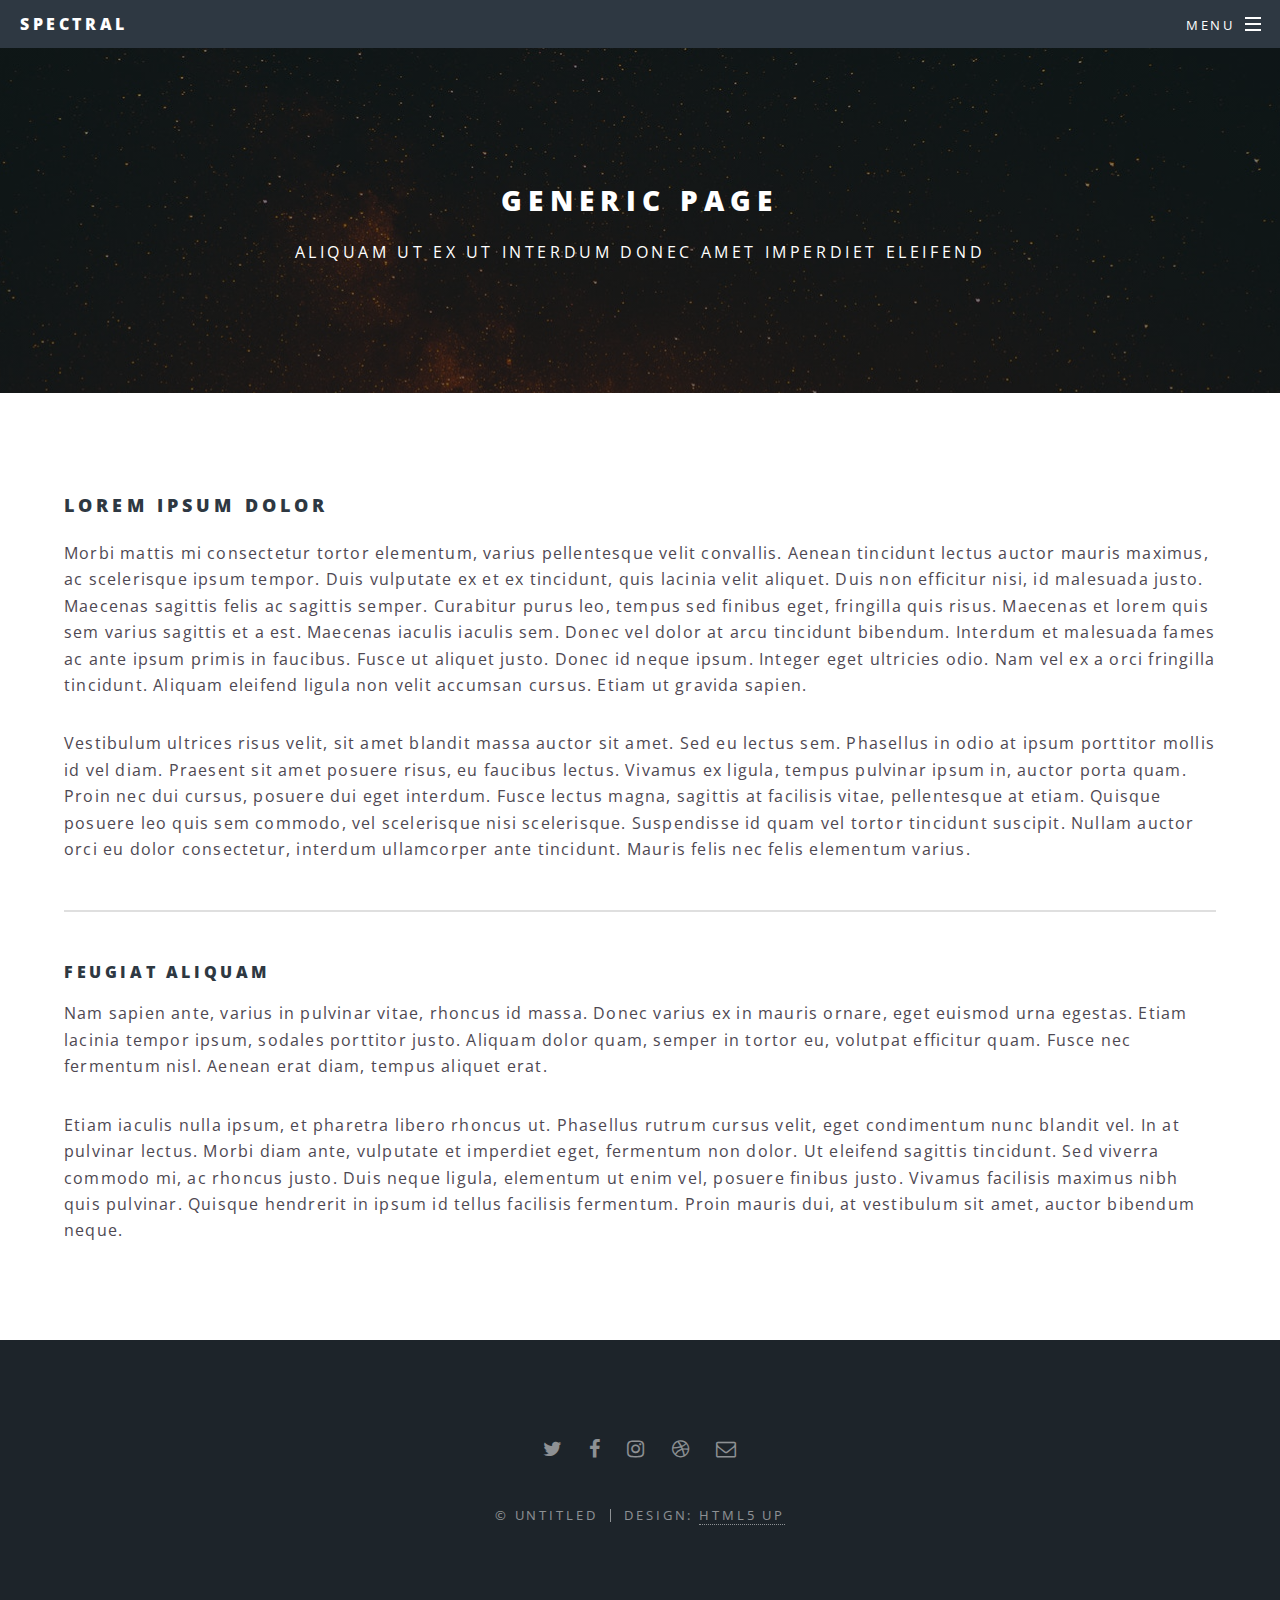
<file: generic.html>
<!DOCTYPE HTML>
<!--
	Spectral by HTML5 UP
	html5up.net | @ajlkn
	Free for personal and commercial use under the CCA 3.0 license (html5up.net/license)
-->
<html>
	<head>
		<title>Generic - Spectral by HTML5 UP</title>
		<meta charset="utf-8" />
		<meta name="viewport" content="width=device-width, initial-scale=1" />
		<!--[if lte IE 8]><script src="assets/js/ie/html5shiv.js"></script><![endif]-->
		<link rel="stylesheet" href="assets/css/main.css" />
		<!--[if lte IE 8]><link rel="stylesheet" href="assets/css/ie8.css" /><![endif]-->
		<!--[if lte IE 9]><link rel="stylesheet" href="assets/css/ie9.css" /><![endif]-->
	</head>
	<body>

		<!-- Page Wrapper -->
			<div id="page-wrapper">

				<!-- Header -->
					<header id="header">
						<h1><a href="index.html">Spectral</a></h1>
						<nav id="nav">
							<ul>
								<li class="special">
									<a href="#menu" class="menuToggle"><span>Menu</span></a>
									<div id="menu">
										<ul>
											<li><a href="index.html">Home</a></li>
											<li><a href="generic.html">Generic</a></li>
											<li><a href="elements.html">Elements</a></li>
											<li><a href="#">Sign Up</a></li>
											<li><a href="#">Log In</a></li>
										</ul>
									</div>
								</li>
							</ul>
						</nav>
					</header>

				<!-- Main -->
					<article id="main">
						<header>
							<h2>Generic Page</h2>
							<p>Aliquam ut ex ut interdum donec amet imperdiet eleifend</p>
						</header>
						<section class="wrapper style5">
							<div class="inner">

								<h3>Lorem ipsum dolor</h3>
								<p>Morbi mattis mi consectetur tortor elementum, varius pellentesque velit convallis. Aenean tincidunt lectus auctor mauris maximus, ac scelerisque ipsum tempor. Duis vulputate ex et ex tincidunt, quis lacinia velit aliquet. Duis non efficitur nisi, id malesuada justo. Maecenas sagittis felis ac sagittis semper. Curabitur purus leo, tempus sed finibus eget, fringilla quis risus. Maecenas et lorem quis sem varius sagittis et a est. Maecenas iaculis iaculis sem. Donec vel dolor at arcu tincidunt bibendum. Interdum et malesuada fames ac ante ipsum primis in faucibus. Fusce ut aliquet justo. Donec id neque ipsum. Integer eget ultricies odio. Nam vel ex a orci fringilla tincidunt. Aliquam eleifend ligula non velit accumsan cursus. Etiam ut gravida sapien.</p>

								<p>Vestibulum ultrices risus velit, sit amet blandit massa auctor sit amet. Sed eu lectus sem. Phasellus in odio at ipsum porttitor mollis id vel diam. Praesent sit amet posuere risus, eu faucibus lectus. Vivamus ex ligula, tempus pulvinar ipsum in, auctor porta quam. Proin nec dui cursus, posuere dui eget interdum. Fusce lectus magna, sagittis at facilisis vitae, pellentesque at etiam. Quisque posuere leo quis sem commodo, vel scelerisque nisi scelerisque. Suspendisse id quam vel tortor tincidunt suscipit. Nullam auctor orci eu dolor consectetur, interdum ullamcorper ante tincidunt. Mauris felis nec felis elementum varius.</p>

								<hr />

								<h4>Feugiat aliquam</h4>
								<p>Nam sapien ante, varius in pulvinar vitae, rhoncus id massa. Donec varius ex in mauris ornare, eget euismod urna egestas. Etiam lacinia tempor ipsum, sodales porttitor justo. Aliquam dolor quam, semper in tortor eu, volutpat efficitur quam. Fusce nec fermentum nisl. Aenean erat diam, tempus aliquet erat.</p>

								<p>Etiam iaculis nulla ipsum, et pharetra libero rhoncus ut. Phasellus rutrum cursus velit, eget condimentum nunc blandit vel. In at pulvinar lectus. Morbi diam ante, vulputate et imperdiet eget, fermentum non dolor. Ut eleifend sagittis tincidunt. Sed viverra commodo mi, ac rhoncus justo. Duis neque ligula, elementum ut enim vel, posuere finibus justo. Vivamus facilisis maximus nibh quis pulvinar. Quisque hendrerit in ipsum id tellus facilisis fermentum. Proin mauris dui, at vestibulum sit amet, auctor bibendum neque.</p>

							</div>
						</section>
					</article>

				<!-- Footer -->
					<footer id="footer">
						<ul class="icons">
							<li><a href="#" class="icon fa-twitter"><span class="label">Twitter</span></a></li>
							<li><a href="#" class="icon fa-facebook"><span class="label">Facebook</span></a></li>
							<li><a href="#" class="icon fa-instagram"><span class="label">Instagram</span></a></li>
							<li><a href="#" class="icon fa-dribbble"><span class="label">Dribbble</span></a></li>
							<li><a href="#" class="icon fa-envelope-o"><span class="label">Email</span></a></li>
						</ul>
						<ul class="copyright">
							<li>&copy; Untitled</li><li>Design: <a href="http://html5up.net">HTML5 UP</a></li>
						</ul>
					</footer>

			</div>

		<!-- Scripts -->
			<script src="assets/js/jquery.min.js"></script>
			<script src="assets/js/jquery.scrollex.min.js"></script>
			<script src="assets/js/jquery.scrolly.min.js"></script>
			<script src="assets/js/skel.min.js"></script>
			<script src="assets/js/util.js"></script>
			<!--[if lte IE 8]><script src="assets/js/ie/respond.min.js"></script><![endif]-->
			<script src="assets/js/main.js"></script>

	</body>
</html>
</file>
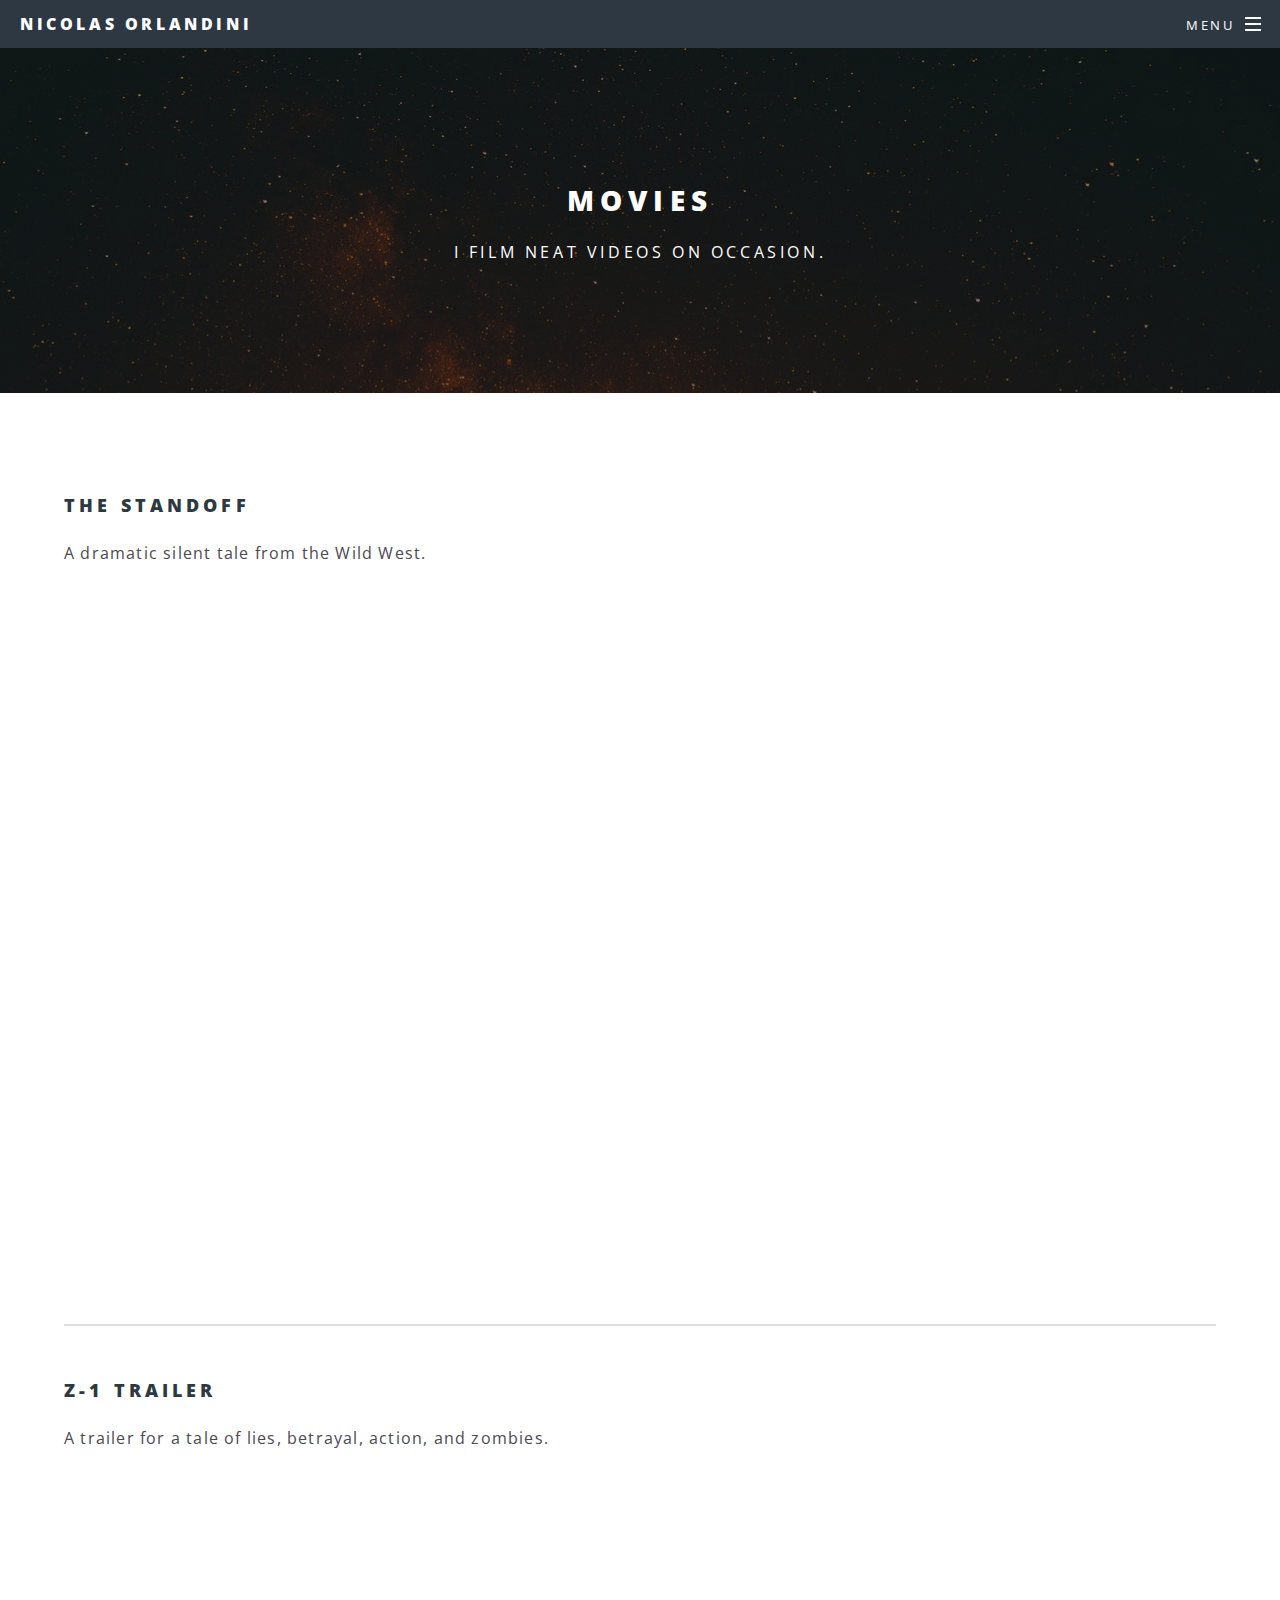
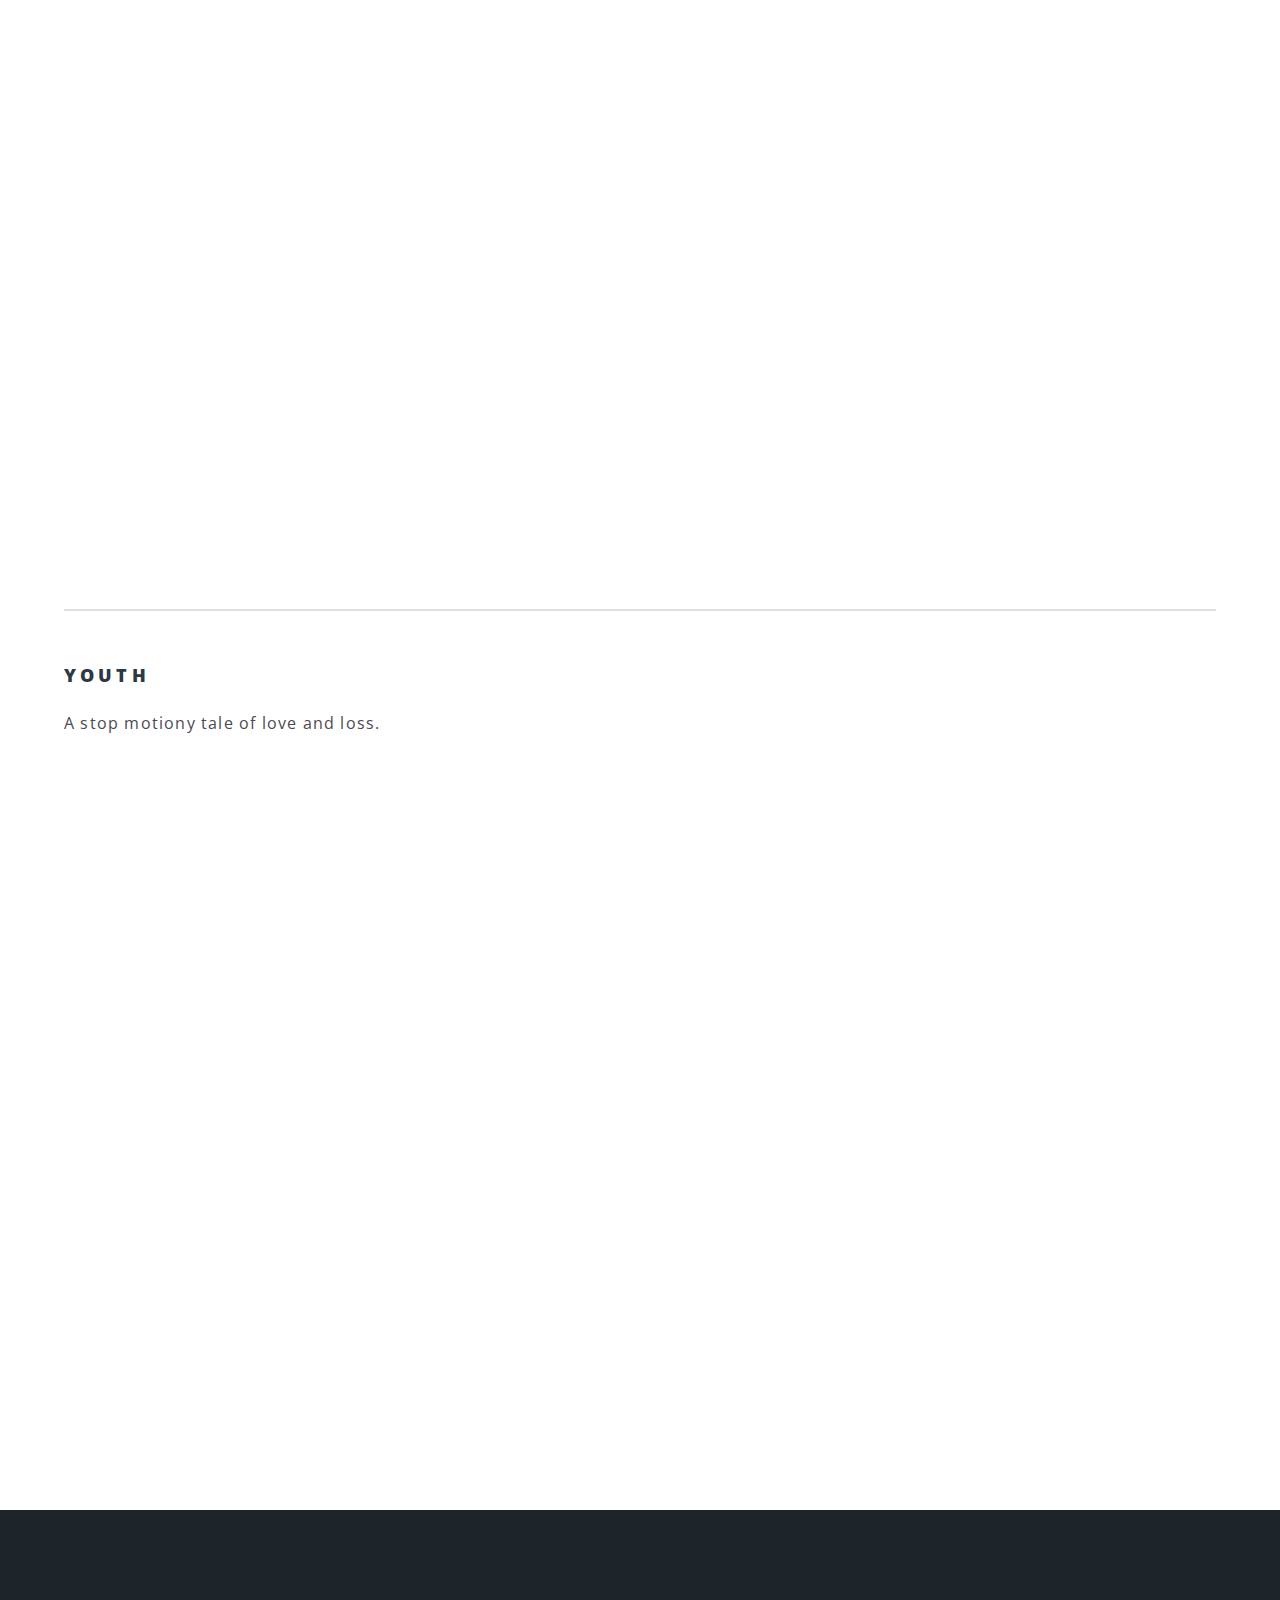
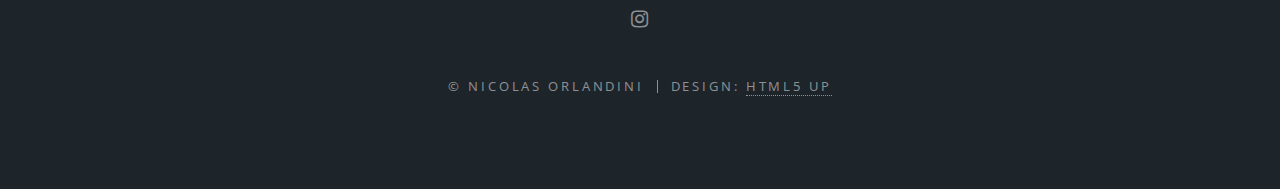
<file: movies.html>
<!DOCTYPE HTML>
<!--
	Spectral by HTML5 UP
	html5up.net | @ajlkn
	Free for personal and commercial use under the CCA 3.0 license (html5up.net/license)
-->
<html>
	<head>
		<title>Nicolas O | Movies</title>
		<meta charset="utf-8" />
		<meta name="viewport" content="width=device-width, initial-scale=1" />
		<!--[if lte IE 8]><script src="assets/js/ie/html5shiv.js"></script><![endif]-->
		<link rel="stylesheet" href="assets/css/main.css" />
		<!--[if lte IE 8]><link rel="stylesheet" href="assets/css/ie8.css" /><![endif]-->
		<!--[if lte IE 9]><link rel="stylesheet" href="assets/css/ie9.css" /><![endif]-->
	</head>
	<body>

		<!-- Page Wrapper -->
			<div id="page-wrapper">

				<!-- Header -->
					<header id="header">
						<h1><a href="index.html">Nicolas Orlandini</a></h1>
						<nav id="nav">
							<ul>
								<li class="special">
									<a href="#menu" class="menuToggle"><span>Menu</span></a>
									<div id="menu">
										<ul>
											<li><a href="index.html">Home</a></li>
											<li><a href="photography.html">Photography</a></li>
											<li><a href="movies.html">Movies</a></li>
											<li><a href="games.html">Games</a></li>
										</ul>
									</div>
								</li>
							</ul>
						</nav>
					</header>

				<!-- Main -->
					<article id="main">
						<header>
							<h2>Movies</h2>
							<p>I film neat videos on occasion.</p>
						</header>
						<section class="wrapper style5">
							<div class="inner">

								<h3>The Standoff</h3>
								
						  	  	<p>A dramatic silent tale from the Wild West.</p>
								
								<div class="video-container">
									<iframe width="560" height="315" src="https://www.youtube.com/embed/pU8kCVwK0i0?rel=0" frameborder="0" allow="autoplay; encrypted-media" allowfullscreen></iframe>
								</div>

								<hr />
								
								<h3>Z-1 Trailer</h3>
								
						  	  	<p>A trailer for a tale of lies, betrayal, action, and zombies.</p>
								
								<div class="video-container">
									<iframe width="560" height="315" src="https://www.youtube.com/embed/gza_35pZLn0?rel=0" frameborder="0" allow="autoplay; encrypted-media" allowfullscreen></iframe>
								</div>
								
								<hr />
								
								<h3>Youth</h3>
								
						  	  	<p>A stop motiony tale of love and loss.</p>
								
								<div class="video-container">
									<iframe width="560" height="315" src="https://www.youtube.com/embed/TSb0NzmJ8UY?rel=0" frameborder="0" allow="autoplay; encrypted-media" allowfullscreen></iframe>
								</div>

							</div>
						</section>
					</article>

				<!-- Footer -->
					<footer id="footer">
						<ul class="icons">
<!--							<li><a href="#" class="icon fa-twitter"><span class="label">Twitter</span></a></li>-->
<!--							<li><a href="#" class="icon fa-facebook"><span class="label">Facebook</span></a></li>-->
							<li><a href="#" class="icon fa-instagram"><span class="label">Instagram</span></a></li>
<!--							<li><a href="#" class="icon fa-dribbble"><span class="label">Dribbble</span></a></li>-->
<!--							<li><a href="#" class="icon fa-envelope-o"><span class="label">Email</span></a></li>-->
						</ul>
						<ul class="copyright">
							<li>&copy; Nicolas Orlandini</li><li>Design: <a href="http://html5up.net">HTML5 UP</a></li>
						</ul>
					</footer>

			</div>

		<!-- Scripts -->
			<script src="assets/js/jquery.min.js"></script>
			<script src="assets/js/jquery.scrollex.min.js"></script>
			<script src="assets/js/jquery.scrolly.min.js"></script>
			<script src="assets/js/skel.min.js"></script>
			<script src="assets/js/util.js"></script>
			<!--[if lte IE 8]><script src="assets/js/ie/respond.min.js"></script><![endif]-->
			<script src="assets/js/main.js"></script>

	</body>
</html>
</file>
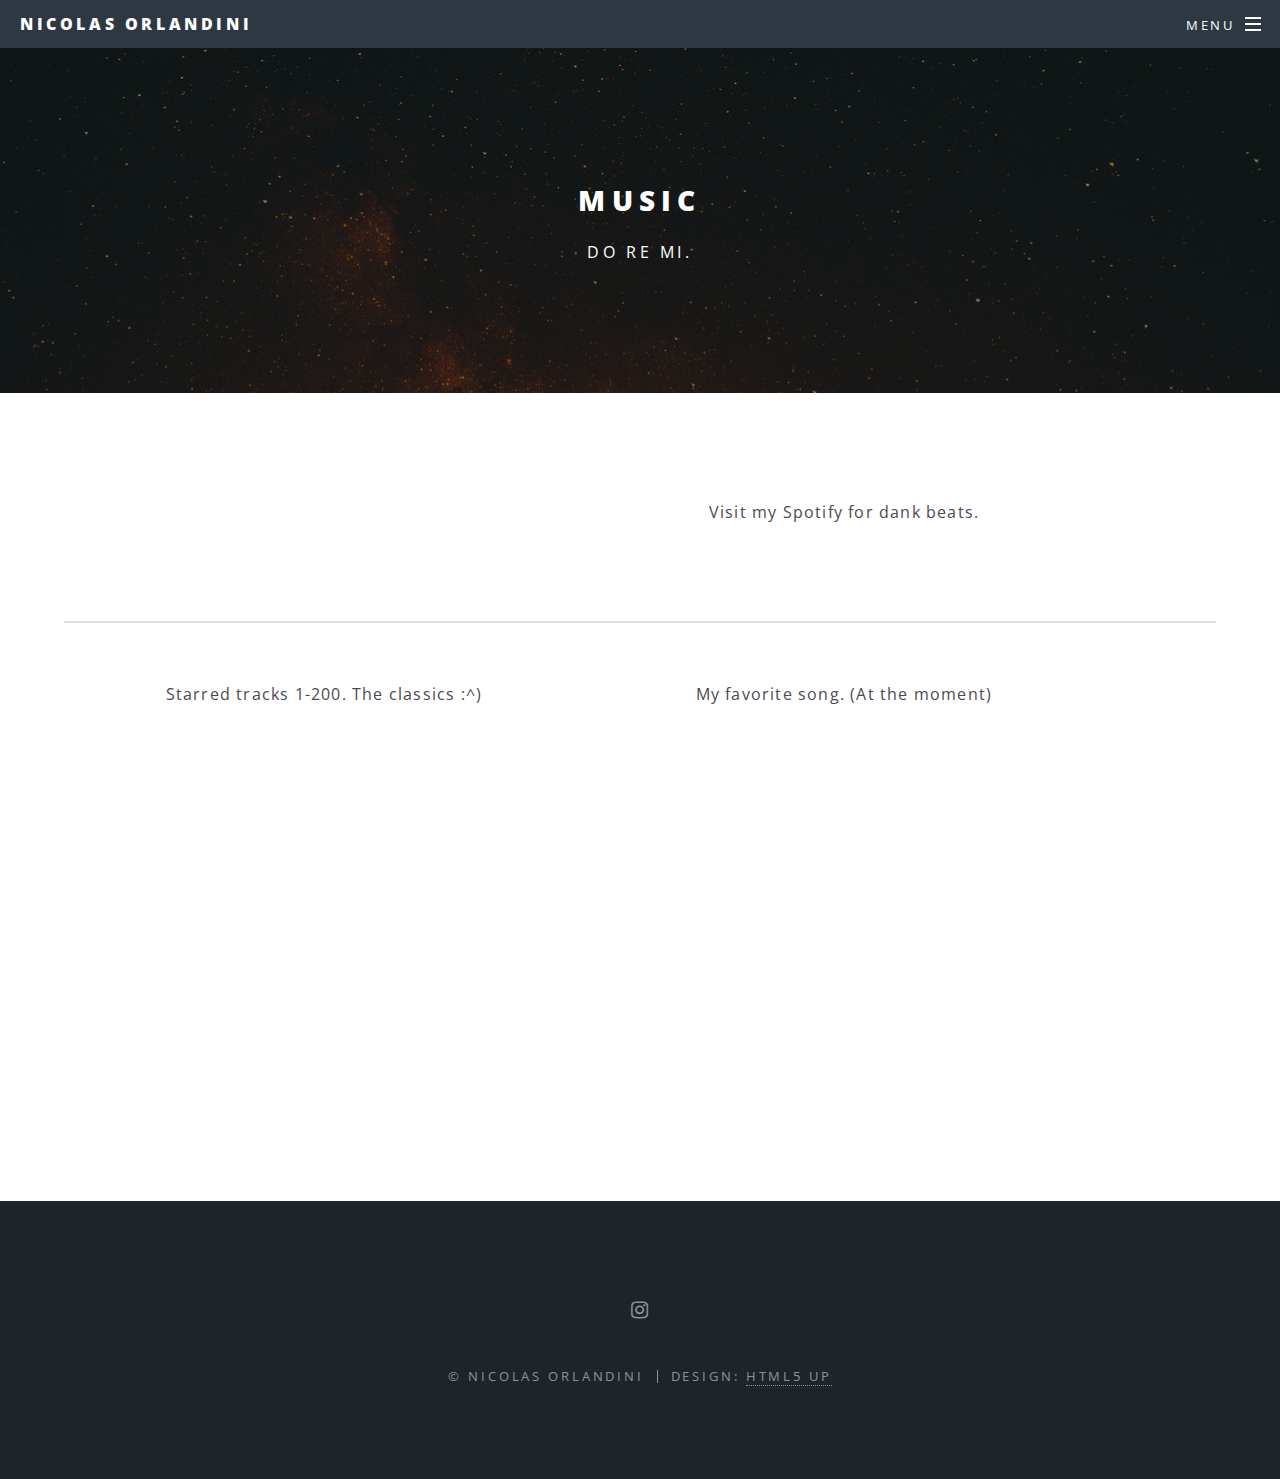
<file: music.html>
<!DOCTYPE HTML>
<!--
	Spectral by HTML5 UP
	html5up.net | @ajlkn
	Free for personal and commercial use under the CCA 3.0 license (html5up.net/license)
-->
<html>
	<head>
		<title>Nicolas O | Music</title>
		<meta charset="utf-8" />
		<meta name="viewport" content="width=device-width, initial-scale=1" />
		<!--[if lte IE 8]><script src="assets/js/ie/html5shiv.js"></script><![endif]-->
		<link rel="stylesheet" href="assets/css/main.css" />
		<!--[if lte IE 8]><link rel="stylesheet" href="assets/css/ie8.css" /><![endif]-->
		<!--[if lte IE 9]><link rel="stylesheet" href="assets/css/ie9.css" /><![endif]-->
		<style>
		.flex-container {
		  display: flex;
		  flex-wrap: wrap;
		  background-color: #FFFFFF;
		}

		.flex-container > div {
		  background-color: #FFFFFF;
		  width: 500px;
		  margin: 10px;
		  text-align: center;
		  line-height: 75px;
		  font-size: 18px;
		  font: inherit;
		}
		</style>
	</head>
	<body>

		<!-- Page Wrapper -->
			<div id="page-wrapper">

				<!-- Header -->
					<header id="header">
						<h1><a href="index.html">Nicolas Orlandini</a></h1>
						<nav id="nav">
							<ul>
								<li class="special">
									<a href="#menu" class="menuToggle"><span>Menu</span></a>
									<div id="menu">
										<ul>
											<li><a href="index.html">Home</a></li>
											<li><a href="photography.html">Photography</a></li>
											<li><a href="movies.html">Movies</a></li>
											<li><a href="games.html">Games</a></li>
											<li><a href="music.html">Music</a></li>
										</ul>
									</div>
								</li>
							</ul>
						</nav>
					</header>

				<!-- Main -->
					<article id="main">
						<header>
							<h2>Music</h2>
							<p>do re mi.</p>
						</header>
						<section class="wrapper style5">
							<div class="inner">

								<div class="flex-container">
									
									<div>
										<iframe src="https://open.spotify.com/follow/1/?uri=spotify:user:cob64&size=detail&theme=light" width="300" height="56" scrolling="no" frameborder="0" style="border:none; overflow:hidden;" allowtransparency="true"></iframe>
									</div>
								
									<div>
									<p>Visit my Spotify for dank beats.</p>
									</div>
									
								</div>

								<hr />
								

								
								<div class="flex-container">
									<div>
										<p>Starred tracks 1-200.
											The classics :^)
										</p>
								

									<iframe src="https://open.spotify.com/embed?uri=spotify:user:cob64:playlist:2ji5BrUklyM1z4S5ndX5pJ" width="400" height="380" frameborder="0" allowtransparency="true" allow="encrypted-media"></iframe>
									</div>
									
									<div>	
										<p>My favorite song. 
											(At the moment)
										</p>
										
										<iframe src="https://open.spotify.com/embed?uri=spotify:track:2fZZPs9gwlUoAMJRayBWMk" width="300" height="380" frameborder="0" allowtransparency="true" allow="encrypted-media"></iframe>
									</div>
								</div>
								
								
<!--								<h3>Not My Games</h3>
								
						  	  	<p>Some games that I really like and wanna keep.</p>
								<a href="games/parameters.html">Parameters</a>
								<br>
								<a href="games/parameters2.html">Parameters 2</a>
								<br>
								<a href="games/jezzball.html">Jezzball</a>-->

							</div>
						</section>
					</article>

				<!-- Footer -->
					<footer id="footer">
						<ul class="icons">
<!--							<li><a href="#" class="icon fa-twitter"><span class="label">Twitter</span></a></li>-->
<!--							<li><a href="#" class="icon fa-facebook"><span class="label">Facebook</span></a></li>-->
							<li><a href="#" class="icon fa-instagram"><span class="label">Instagram</span></a></li>
<!--							<li><a href="#" class="icon fa-dribbble"><span class="label">Dribbble</span></a></li>-->
<!--							<li><a href="#" class="icon fa-envelope-o"><span class="label">Email</span></a></li>-->
						</ul>
						<ul class="copyright">
							<li>&copy; Nicolas Orlandini</li><li>Design: <a href="http://html5up.net">HTML5 UP</a></li>
						</ul>
					</footer>

			</div>

		<!-- Scripts -->
			<script src="assets/js/jquery.min.js"></script>
			<script src="assets/js/jquery.scrollex.min.js"></script>
			<script src="assets/js/jquery.scrolly.min.js"></script>
			<script src="assets/js/skel.min.js"></script>
			<script src="assets/js/util.js"></script>
			<!--[if lte IE 8]><script src="assets/js/ie/respond.min.js"></script><![endif]-->
			<script src="assets/js/main.js"></script>

	</body>
</html>
</file>
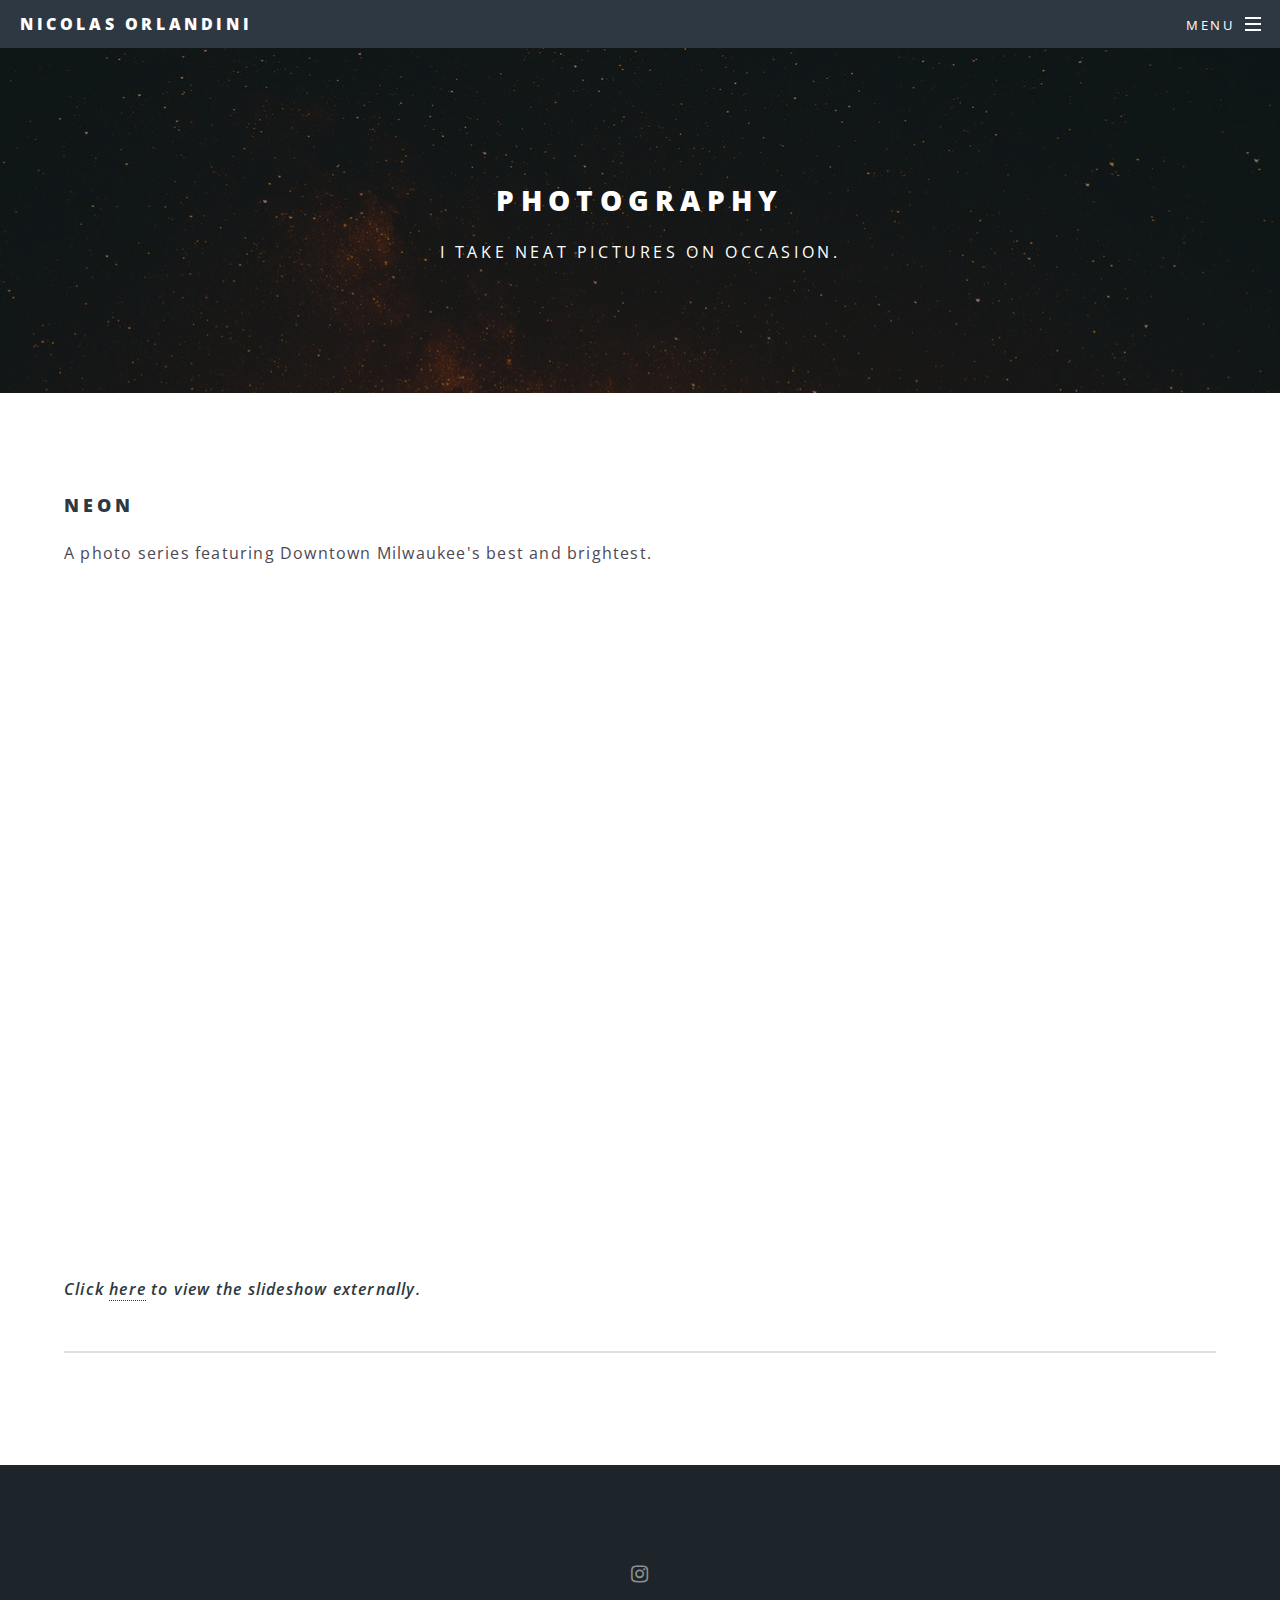
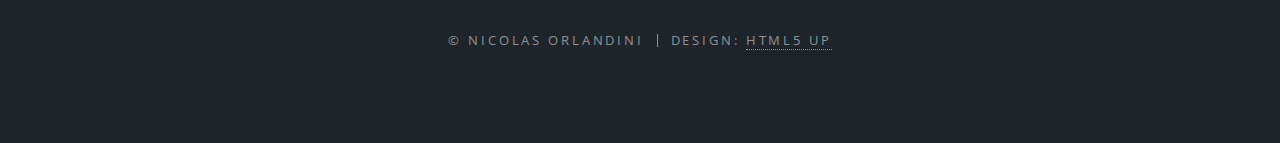
<file: photography.html>
<!DOCTYPE HTML>
<!--
	Spectral by HTML5 UP
	html5up.net | @ajlkn
	Free for personal and commercial use under the CCA 3.0 license (html5up.net/license)
-->
<html>
	<head>
		<title>Nicolas O | Photography</title>
		<meta charset="utf-8" />
		<meta name="viewport" content="width=device-width, initial-scale=1" />
		<!--[if lte IE 8]><script src="assets/js/ie/html5shiv.js"></script><![endif]-->
		<link rel="stylesheet" href="assets/css/main.css" />
		<!--[if lte IE 8]><link rel="stylesheet" href="assets/css/ie8.css" /><![endif]-->
		<!--[if lte IE 9]><link rel="stylesheet" href="assets/css/ie9.css" /><![endif]-->
	</head>
	<body>

		<!-- Page Wrapper -->
			<div id="page-wrapper">

				<!-- Header -->
					<header id="header">
						<h1><a href="index.html">Nicolas Orlandini</a></h1>
						<nav id="nav">
							<ul>
								<li class="special">
									<a href="#menu" class="menuToggle"><span>Menu</span></a>
									<div id="menu">
										<ul>
											<li><a href="index.html">Home</a></li>
											<li><a href="photography.html">Photography</a></li>
											<li><a href="movies.html">Movies</a></li>
											<li><a href="games.html">Games</a></li>
										</ul>
									</div>
								</li>
							</ul>
						</nav>
					</header>

				<!-- Main -->
					<article id="main">
						<header>
							<h2>Photography</h2>
							<p>I take neat pictures on occasion.</p>
						</header>
						<section class="wrapper style5">
							<div class="inner">

								<h3>NEON</h3>
								
						  	  	<p>A photo series featuring Downtown Milwaukee's best and brightest.</p>
								
							  <div class="video-container">
						  		<iframe src="https://onedrive.live.com/embed?cid=F5C9A21FFADB4826&resid=F5C9A21FFADB4826%217800&authkey=AJSFx7hBDxRfCDs&em=2&wdAr=1.7777777777777777" width="1186px" height="691px" frameborder="0">This is an embedded <a target="_blank" href="https://office.com">Microsoft Office</a> presentation, powered by <a target="_blank" href="https://office.com/webapps">Office Online</a>.</iframe>
								</div>
								
								<p><strong><em>Click <a href="https://1drv.ms/p/s!AiZI2_ofosn1vHjD_azMtmynP_54">here</a> to view the slideshow externally.</em></strong></p>

								<hr />
								
								

							</div>
						</section>
					</article>

				<!-- Footer -->
					<footer id="footer">
						<ul class="icons">
<!--							<li><a href="#" class="icon fa-twitter"><span class="label">Twitter</span></a></li>-->
<!--							<li><a href="#" class="icon fa-facebook"><span class="label">Facebook</span></a></li>-->
							<li><a href="#" class="icon fa-instagram"><span class="label">Instagram</span></a></li>
<!--							<li><a href="#" class="icon fa-dribbble"><span class="label">Dribbble</span></a></li>-->
<!--							<li><a href="#" class="icon fa-envelope-o"><span class="label">Email</span></a></li>-->
						</ul>
						<ul class="copyright">
							<li>&copy; Nicolas Orlandini</li><li>Design: <a href="http://html5up.net">HTML5 UP</a></li>
						</ul>
					</footer>

			</div>

		<!-- Scripts -->
			<script src="assets/js/jquery.min.js"></script>
			<script src="assets/js/jquery.scrollex.min.js"></script>
			<script src="assets/js/jquery.scrolly.min.js"></script>
			<script src="assets/js/skel.min.js"></script>
			<script src="assets/js/util.js"></script>
			<!--[if lte IE 8]><script src="assets/js/ie/respond.min.js"></script><![endif]-->
			<script src="assets/js/main.js"></script>

	</body>
</html>
</file>
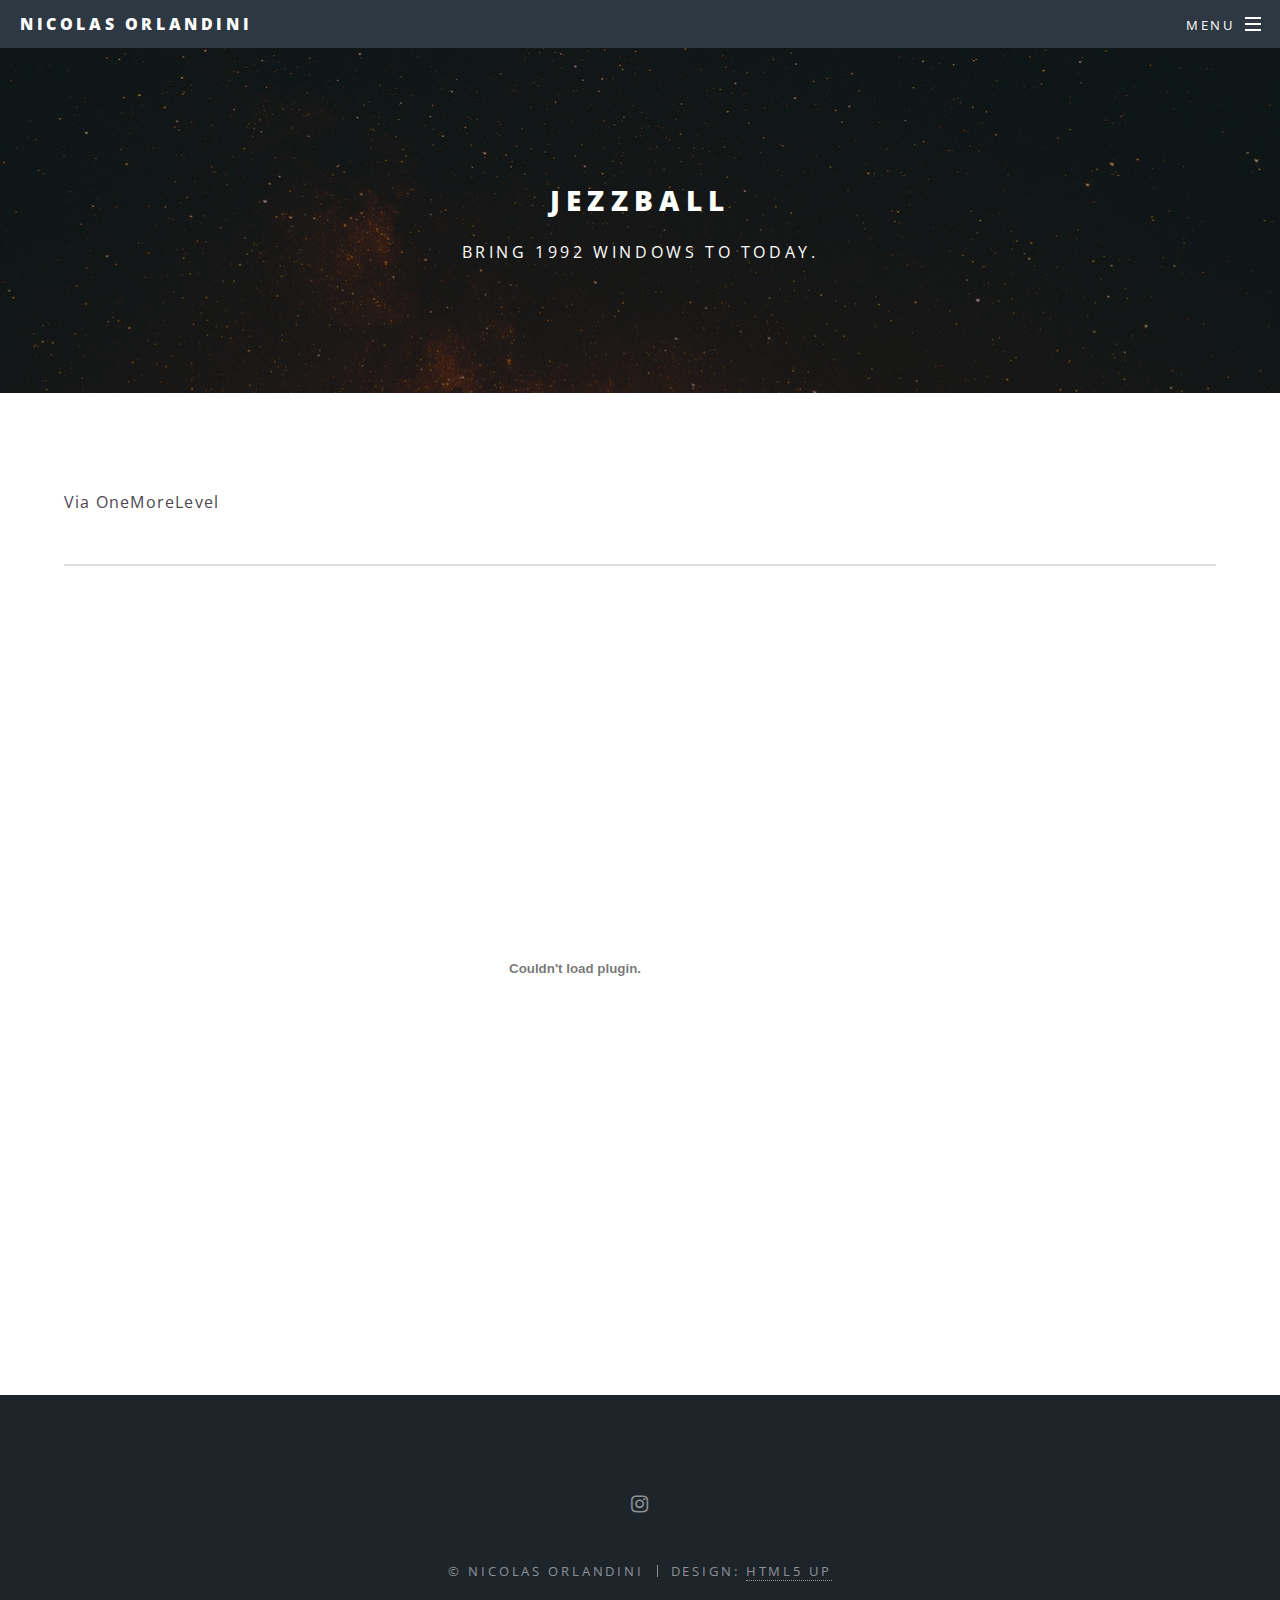
<file: games/jezzball.html>
<!DOCTYPE HTML>
<!--
	Spectral by HTML5 UP
	html5up.net | @ajlkn
	Free for personal and commercial use under the CCA 3.0 license (html5up.net/license)
-->
<html>
	<head>
		<title>Jezzball</title>
		<meta charset="utf-8" />
		<meta name="viewport" content="width=device-width, initial-scale=1" />
		<!--[if lte IE 8]><script src="assets/js/ie/html5shiv.js"></script><![endif]-->
		<link rel="stylesheet" href="assets/css/main.css" />
		<!--[if lte IE 8]><link rel="stylesheet" href="assets/css/ie8.css" /><![endif]-->
		<!--[if lte IE 9]><link rel="stylesheet" href="assets/css/ie9.css" /><![endif]-->
    <script src="Scripts/swfobject_modified.js"></script>
	</head>
	<body>

		<!-- Page Wrapper -->
			<div id="page-wrapper">

				<!-- Header -->
					<header id="header">
						<h1><a href="../index.html">Nicolas Orlandini</a></h1>
						<nav id="nav">
							<ul>
								<li class="special">
									<a href="#menu" class="menuToggle"><span>Menu</span></a>
									<div id="menu">
										<ul>
											<li><a href="../index.html">Home</a></li>
											<li><a href="../photography.html">Photography</a></li>
											<li><a href="../movies.html">Movies</a></li>
											<li><a href="../games.html">Games</a></li>
											<li><a href="music.html">Music</a></li>
										</ul>
									</div>
								</li>
							</ul>
						</nav>
					</header>

				<!-- Main -->
					<article id="main">
						<header>
							<h2>Jezzball</h2>
							<p>Bring 1992 Windows to today.</p>
						</header>
						<section class="wrapper style5">
							<div class="inner">
								
						  	  	<p>Via OneMoreLevel</p>
								
								<hr />
								
								<object type="application/x-shockwave-flash" data="jezzball.swf" 
								style="width:950px;height:690px;margin:10px 36px;">

								<param name="movie" value="jezzball.sfw" />
								<param name="allowfullscreen" value="true" />
								<param name="allowscriptaccess" value="always" />
								<param name="wmode" value="opaque" />
								<param name="quality" value="high" />
								<param name="menu" value="false" />

								</object>
							  
                            </div>
						</section>
					</article>

				<!-- Footer -->
					<footer id="footer">
						<ul class="icons">
<!--							<li><a href="#" class="icon fa-twitter"><span class="label">Twitter</span></a></li>-->
<!--							<li><a href="#" class="icon fa-facebook"><span class="label">Facebook</span></a></li>-->
							<li><a href="#" class="icon fa-instagram"><span class="label">Instagram</span></a></li>
<!--							<li><a href="#" class="icon fa-dribbble"><span class="label">Dribbble</span></a></li>-->
<!--							<li><a href="#" class="icon fa-envelope-o"><span class="label">Email</span></a></li>-->
						</ul>
						<ul class="copyright">
							<li>&copy; Nicolas Orlandini</li><li>Design: <a href="http://html5up.net">HTML5 UP</a></li>
						</ul>
					</footer>

			</div>

		<!-- Scripts -->
			<script src="assets/js/jquery.min.js"></script>
			<script src="assets/js/jquery.scrollex.min.js"></script>
			<script src="assets/js/jquery.scrolly.min.js"></script>
			<script src="assets/js/skel.min.js"></script>
			<script src="assets/js/util.js"></script>
			<!--[if lte IE 8]><script src="assets/js/ie/respond.min.js"></script><![endif]-->
			<script src="assets/js/main.js"></script>
    <script type="text/javascript">
swfobject.registerObject("FlashID");
            </script>
	</body>
</html>
</file>
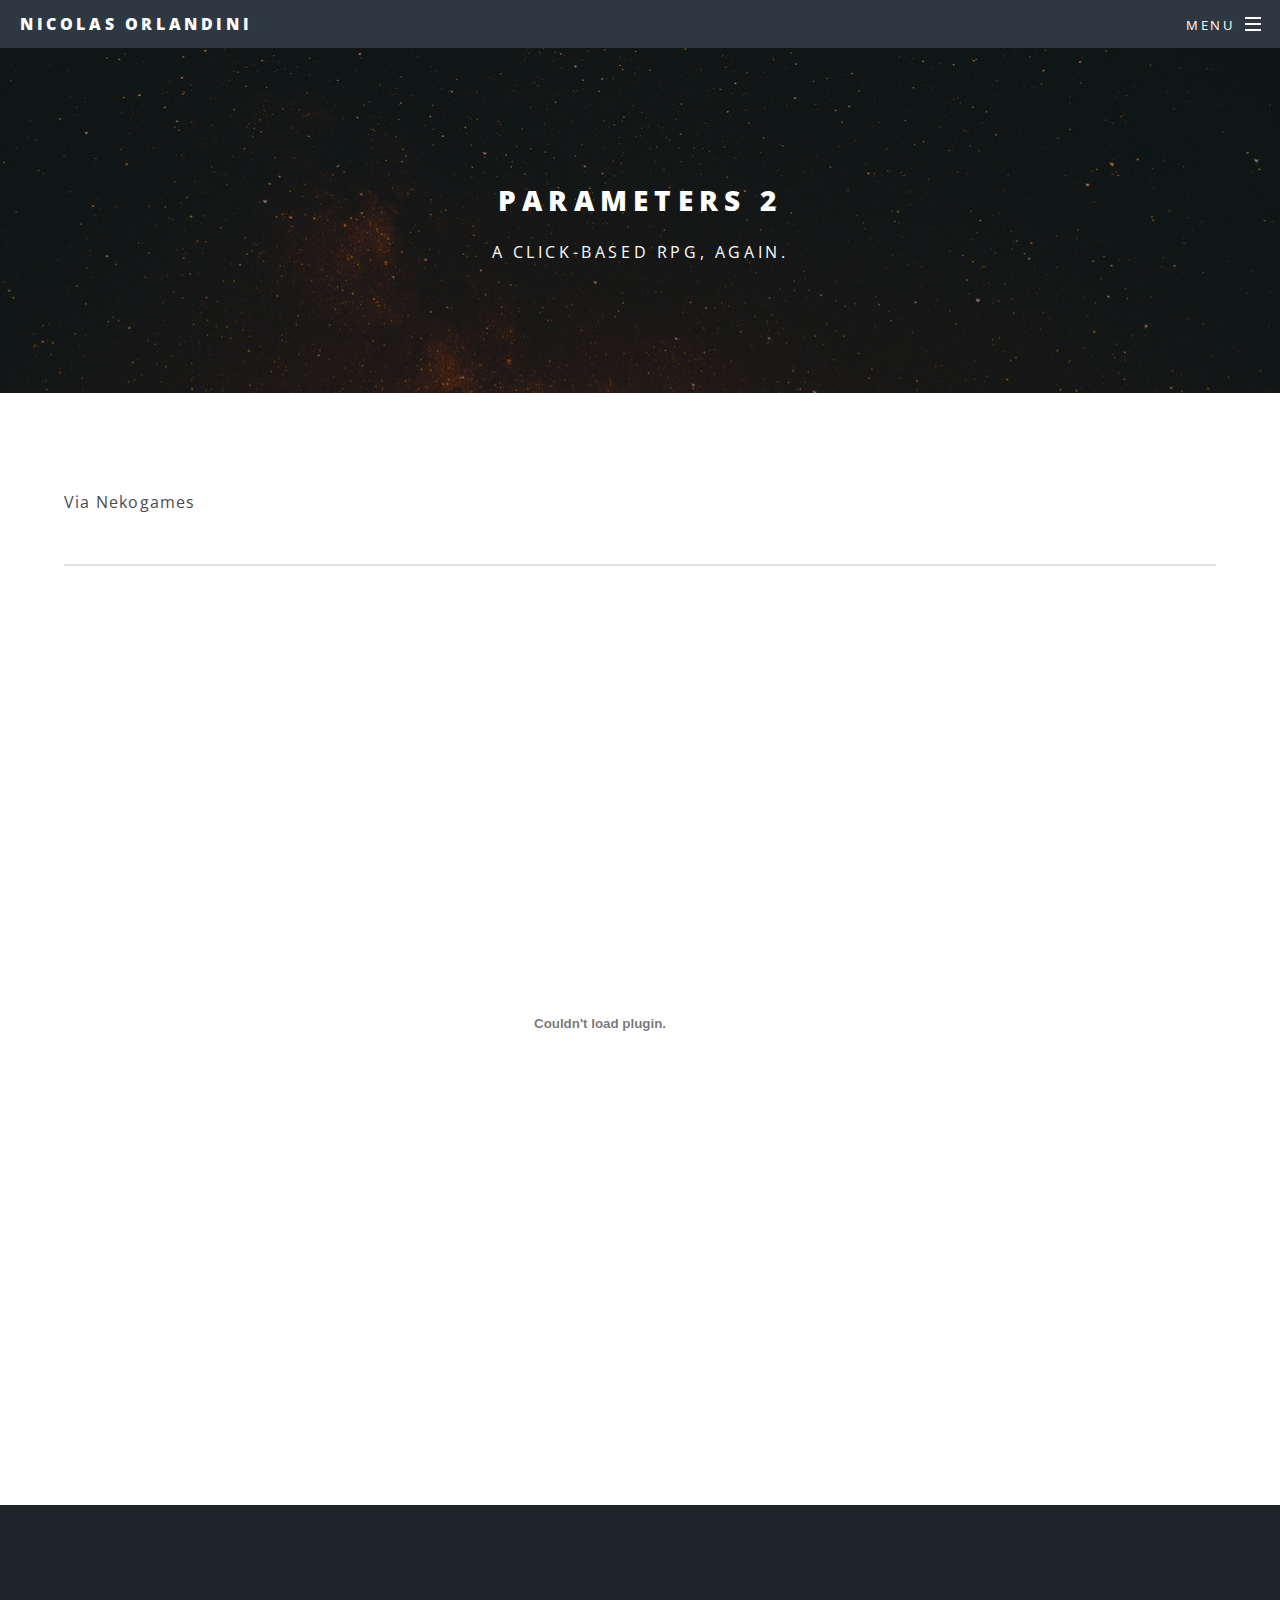
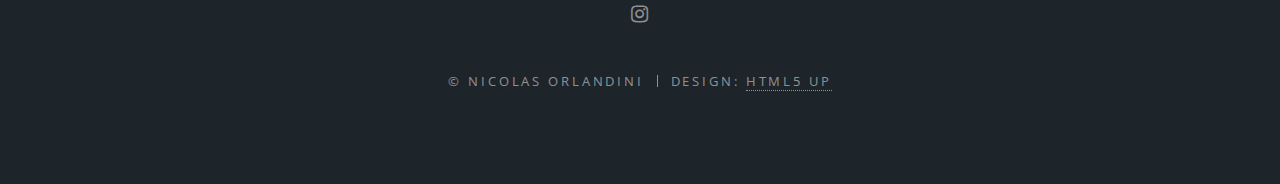
<file: games/parameters 2.html>
<!DOCTYPE HTML>
<!--
	Spectral by HTML5 UP
	html5up.net | @ajlkn
	Free for personal and commercial use under the CCA 3.0 license (html5up.net/license)
-->
<html>
	<head>
		<title>Nicolas O | Photography</title>
		<meta charset="utf-8" />
		<meta name="viewport" content="width=device-width, initial-scale=1" />
		<!--[if lte IE 8]><script src="assets/js/ie/html5shiv.js"></script><![endif]-->
		<link rel="stylesheet" href="assets/css/main.css" />
		<!--[if lte IE 8]><link rel="stylesheet" href="assets/css/ie8.css" /><![endif]-->
		<!--[if lte IE 9]><link rel="stylesheet" href="assets/css/ie9.css" /><![endif]-->
    <script src="Scripts/swfobject_modified.js"></script>
	</head>
	<body>

		<!-- Page Wrapper -->
			<div id="page-wrapper">

				<!-- Header -->
					<header id="header">
						<h1><a href="../index.html">Nicolas Orlandini</a></h1>
						<nav id="nav">
							<ul>
								<li class="special">
									<a href="#menu" class="menuToggle"><span>Menu</span></a>
									<div id="menu">
										<ul>
											<li><a href="../index.html">Home</a></li>
											<li><a href="../photography.html">Photography</a></li>
											<li><a href="../movies.html">Movies</a></li>
											<li><a href="../games.html">Games</a></li>
										</ul>
									</div>
								</li>
							</ul>
						</nav>
					</header>

				<!-- Main -->
					<article id="main">
						<header>
							<h2>Parameters 2</h2>
							<p>A click-based RPG, again.</p>
						</header>
						<section class="wrapper style5">
							<div class="inner">
								
						  	  	<p>Via Nekogames</p>
								
								<hr />
								
								<object type="application/x-shockwave-flash" data="Parameters2.swf" 
								style="width:1000px;height:800px;margin:10px 36px;">

								<param name="movie" value="Parameters2.swf" />
								<param name="allowfullscreen" value="true" />
								<param name="allowscriptaccess" value="always" />
								<param name="wmode" value="opaque" />
								<param name="quality" value="high" />
								<param name="menu" value="false" />

								</object>
							  
                            </div>
						</section>
					</article>

				<!-- Footer -->
					<footer id="footer">
						<ul class="icons">
<!--							<li><a href="#" class="icon fa-twitter"><span class="label">Twitter</span></a></li>-->
<!--							<li><a href="#" class="icon fa-facebook"><span class="label">Facebook</span></a></li>-->
							<li><a href="#" class="icon fa-instagram"><span class="label">Instagram</span></a></li>
<!--							<li><a href="#" class="icon fa-dribbble"><span class="label">Dribbble</span></a></li>-->
<!--							<li><a href="#" class="icon fa-envelope-o"><span class="label">Email</span></a></li>-->
						</ul>
						<ul class="copyright">
							<li>&copy; Nicolas Orlandini</li><li>Design: <a href="http://html5up.net">HTML5 UP</a></li>
						</ul>
					</footer>

			</div>

		<!-- Scripts -->
			<script src="assets/js/jquery.min.js"></script>
			<script src="assets/js/jquery.scrollex.min.js"></script>
			<script src="assets/js/jquery.scrolly.min.js"></script>
			<script src="assets/js/skel.min.js"></script>
			<script src="assets/js/util.js"></script>
			<!--[if lte IE 8]><script src="assets/js/ie/respond.min.js"></script><![endif]-->
			<script src="assets/js/main.js"></script>
    <script type="text/javascript">
swfobject.registerObject("FlashID");
            </script>
	</body>
</html>
</file>
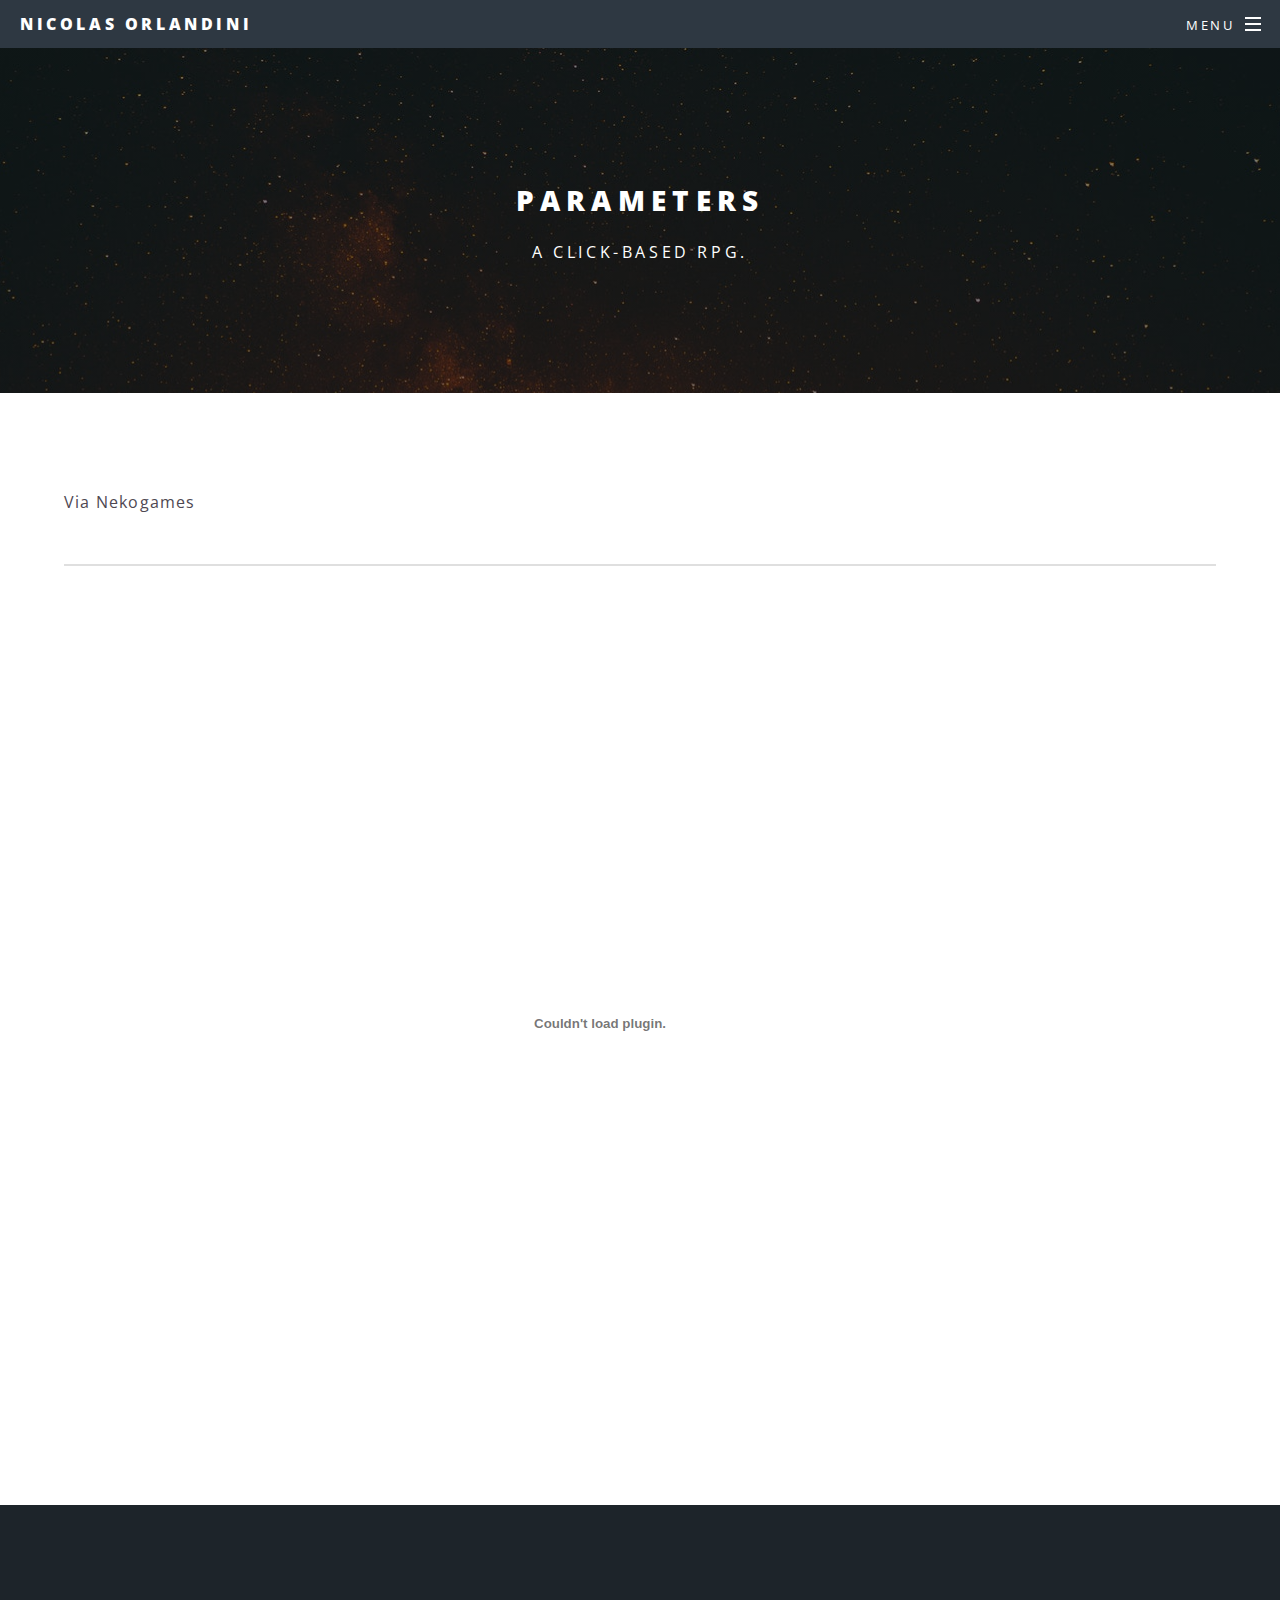
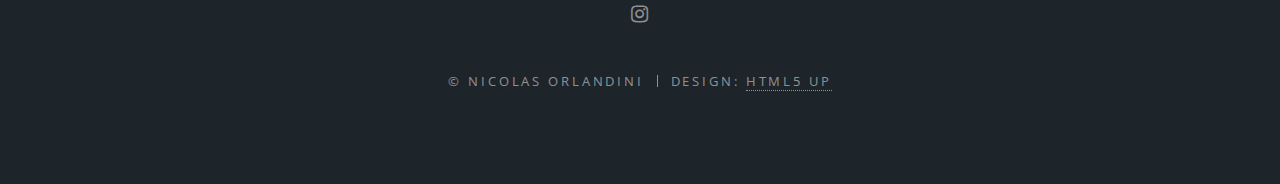
<file: games/parameters.html>
<!DOCTYPE HTML>
<!--
	Spectral by HTML5 UP
	html5up.net | @ajlkn
	Free for personal and commercial use under the CCA 3.0 license (html5up.net/license)
-->
<html>
	<head>
		<title>Parameters</title>
		<meta charset="utf-8" />
		<meta name="viewport" content="width=device-width, initial-scale=1" />
		<!--[if lte IE 8]><script src="assets/js/ie/html5shiv.js"></script><![endif]-->
		<link rel="stylesheet" href="assets/css/main.css" />
		<!--[if lte IE 8]><link rel="stylesheet" href="assets/css/ie8.css" /><![endif]-->
		<!--[if lte IE 9]><link rel="stylesheet" href="assets/css/ie9.css" /><![endif]-->
    <script src="Scripts/swfobject_modified.js"></script>
	</head>
	<body>

		<!-- Page Wrapper -->
			<div id="page-wrapper">

				<!-- Header -->
					<header id="header">
						<h1><a href="../index.html">Nicolas Orlandini</a></h1>
						<nav id="nav">
							<ul>
								<li class="special">
									<a href="#menu" class="menuToggle"><span>Menu</span></a>
									<div id="menu">
										<ul>
											<li><a href="../index.html">Home</a></li>
											<li><a href="../photography.html">Photography</a></li>
											<li><a href="../movies.html">Movies</a></li>
											<li><a href="../games.html">Games</a></li>
											<li><a href="music.html">Music</a></li>
										</ul>
									</div>
								</li>
							</ul>
						</nav>
					</header>

				<!-- Main -->
					<article id="main">
						<header>
							<h2>Parameters</h2>
							<p>A click-based RPG.</p>
						</header>
						<section class="wrapper style5">
							<div class="inner">
								
						  	  	<p>Via Nekogames</p>
								
								<hr />
								
								<object type="application/x-shockwave-flash" data="Parameters.swf" 
								style="width:1000px;height:800px;margin:10px 36px;">

								<param name="movie" value="Parameters.swf" />
								<param name="allowfullscreen" value="true" />
								<param name="allowscriptaccess" value="always" />
								<param name="wmode" value="opaque" />
								<param name="quality" value="high" />
								<param name="menu" value="false" />

								</object>
							  
                            </div>
						</section>
					</article>

				<!-- Footer -->
					<footer id="footer">
						<ul class="icons">
<!--							<li><a href="#" class="icon fa-twitter"><span class="label">Twitter</span></a></li>-->
<!--							<li><a href="#" class="icon fa-facebook"><span class="label">Facebook</span></a></li>-->
							<li><a href="#" class="icon fa-instagram"><span class="label">Instagram</span></a></li>
<!--							<li><a href="#" class="icon fa-dribbble"><span class="label">Dribbble</span></a></li>-->
<!--							<li><a href="#" class="icon fa-envelope-o"><span class="label">Email</span></a></li>-->
						</ul>
						<ul class="copyright">
							<li>&copy; Nicolas Orlandini</li><li>Design: <a href="http://html5up.net">HTML5 UP</a></li>
						</ul>
					</footer>

			</div>

		<!-- Scripts -->
			<script src="assets/js/jquery.min.js"></script>
			<script src="assets/js/jquery.scrollex.min.js"></script>
			<script src="assets/js/jquery.scrolly.min.js"></script>
			<script src="assets/js/skel.min.js"></script>
			<script src="assets/js/util.js"></script>
			<!--[if lte IE 8]><script src="assets/js/ie/respond.min.js"></script><![endif]-->
			<script src="assets/js/main.js"></script>
    <script type="text/javascript">
swfobject.registerObject("FlashID");
            </script>
	</body>
</html>
</file>
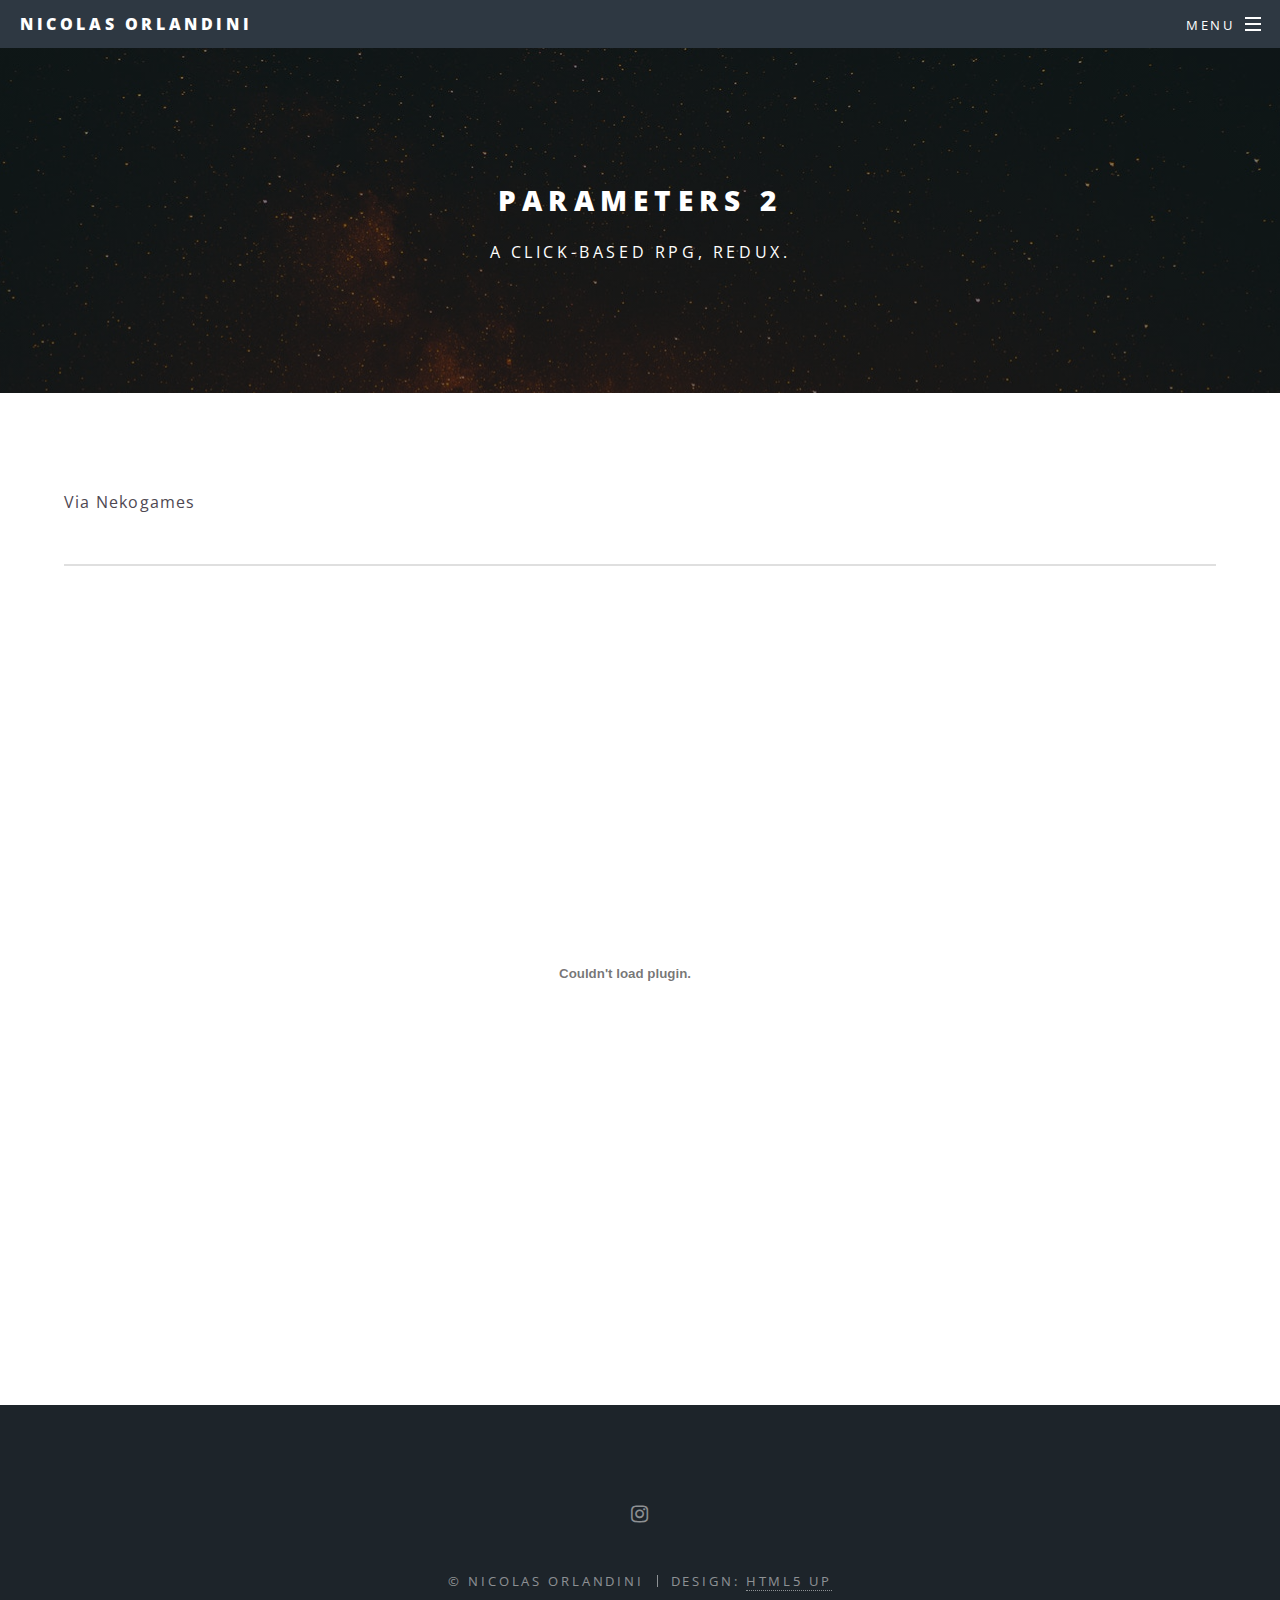
<file: games/parameters2.html>
<!DOCTYPE HTML>
<!--
	Spectral by HTML5 UP
	html5up.net | @ajlkn
	Free for personal and commercial use under the CCA 3.0 license (html5up.net/license)
-->
<html>
	<head>
		<title>Parameters 2</title>
		<meta charset="utf-8" />
		<meta name="viewport" content="width=device-width, initial-scale=1" />
		<!--[if lte IE 8]><script src="assets/js/ie/html5shiv.js"></script><![endif]-->
		<link rel="stylesheet" href="assets/css/main.css" />
		<!--[if lte IE 8]><link rel="stylesheet" href="assets/css/ie8.css" /><![endif]-->
		<!--[if lte IE 9]><link rel="stylesheet" href="assets/css/ie9.css" /><![endif]-->
    <script src="Scripts/swfobject_modified.js"></script>
	</head>
	<body>

		<!-- Page Wrapper -->
			<div id="page-wrapper">

				<!-- Header -->
					<header id="header">
						<h1><a href="../index.html">Nicolas Orlandini</a></h1>
						<nav id="nav">
							<ul>
								<li class="special">
									<a href="#menu" class="menuToggle"><span>Menu</span></a>
									<div id="menu">
										<ul>
											<li><a href="../index.html">Home</a></li>
											<li><a href="../photography.html">Photography</a></li>
											<li><a href="../movies.html">Movies</a></li>
											<li><a href="../games.html">Games</a></li>
											<li><a href="music.html">Music</a></li>
										</ul>
									</div>
								</li>
							</ul>
						</nav>
					</header>

				<!-- Main -->
					<article id="main">
						<header>
							<h2>Parameters 2</h2>
							<p>A click-based RPG, redux.</p>
						</header>
						<section class="wrapper style5">
							<div class="inner">
								
						  	  	<p>Via Nekogames</p>
								
								<hr />
								
								<object type="application/x-shockwave-flash" data="Parameters2.swf" 
								style="width:1050px;height:700px;margin:10px 36px;">

								<param name="movie" value="Parameters2.swf" />
								<param name="allowfullscreen" value="true" />
								<param name="allowscriptaccess" value="always" />
								<param name="wmode" value="opaque" />
								<param name="quality" value="high" />
								<param name="menu" value="false" />

								</object>
							  
                            </div>
						</section>
					</article>

				<!-- Footer -->
					<footer id="footer">
						<ul class="icons">
<!--							<li><a href="#" class="icon fa-twitter"><span class="label">Twitter</span></a></li>-->
<!--							<li><a href="#" class="icon fa-facebook"><span class="label">Facebook</span></a></li>-->
							<li><a href="#" class="icon fa-instagram"><span class="label">Instagram</span></a></li>
<!--							<li><a href="#" class="icon fa-dribbble"><span class="label">Dribbble</span></a></li>-->
<!--							<li><a href="#" class="icon fa-envelope-o"><span class="label">Email</span></a></li>-->
						</ul>
						<ul class="copyright">
							<li>&copy; Nicolas Orlandini</li><li>Design: <a href="http://html5up.net">HTML5 UP</a></li>
						</ul>
					</footer>

			</div>

		<!-- Scripts -->
			<script src="assets/js/jquery.min.js"></script>
			<script src="assets/js/jquery.scrollex.min.js"></script>
			<script src="assets/js/jquery.scrolly.min.js"></script>
			<script src="assets/js/skel.min.js"></script>
			<script src="assets/js/util.js"></script>
			<!--[if lte IE 8]><script src="assets/js/ie/respond.min.js"></script><![endif]-->
			<script src="assets/js/main.js"></script>
    <script type="text/javascript">
swfobject.registerObject("FlashID");
            </script>
	</body>
</html>
</file>
<file: assets/css/ie8.css>
/*
	Spectral by HTML5 UP
	html5up.net | @ajlkn
	Free for personal and commercial use under the CCA 3.0 license (html5up.net/license)
*/

/* Icon */

	.icon.major {
		border: none;
	}

		.icon.major:before {
			font-size: 3em;
		}

/* Form */

	label {
		color: #2E3842;
	}

	input[type="text"],
	input[type="password"],
	input[type="email"],
	select,
	textarea {
		border: solid 1px #dfdfdf;
	}

/* Button */

	input[type="submit"],
	input[type="reset"],
	input[type="button"],
	button,
	.button {
		border: solid 2px #dfdfdf;
	}

		input[type="submit"].special,
		input[type="reset"].special,
		input[type="button"].special,
		button.special,
		.button.special {
			border: 0 !important;
		}

/* Page Wrapper + Menu */

	#menu {
		display: none;
	}

	body.is-menu-visible #menu {
		display: block;
	}

/* Header */

	#header nav > ul > li > a.menuToggle:after {
		display: none;
	}

/* Banner + Wrapper (style4) */

	#banner,
	.wrapper.style4 {
		-ms-behavior: url("assets/js/ie/backgroundsize.min.htc");
	}

		#banner:before,
		.wrapper.style4:before {
			display: none;
		}

/* Banner */

	#banner .more {
		height: 4em;
	}

		#banner .more:after {
			display: none;
		}

/* Main */

	#main > header {
		-ms-behavior: url("assets/js/ie/backgroundsize.min.htc");
	}

		#main > header:before {
			display: none;
		}
</file>
<file: assets/css/ie9.css>
/*
	Spectral by HTML5 UP
	html5up.net | @ajlkn
	Free for personal and commercial use under the CCA 3.0 license (html5up.net/license)
*/

/* Spotlight */

	.spotlight {
		display: block;
	}

		.spotlight .image {
			display: inline-block;
			vertical-align: top;
		}

		.spotlight .content {
			padding: 4em 4em 2em 4em ;
			display: inline-block;
		}

		.spotlight:after {
			clear: both;
			content: '';
			display: block;
		}

/* Features */

	.features {
		display: block;
	}

		.features li {
			float: left;
		}

		.features:after {
			content: '';
			display: block;
			clear: both;
		}

/* Banner + Wrapper (style4) */

	#banner,
	.wrapper.style4 {
		background-image: url("../../images/banner.jpg");
		background-position: center center;
		background-repeat: no-repeat;
		background-size: cover;
		position: relative;
	}

		#banner:before,
		.wrapper.style4:before {
			background: #000000;
			content: '';
			height: 100%;
			left: 0;
			opacity: 0.5;
			position: absolute;
			top: 0;
			width: 100%;
		}

		#banner .inner,
		.wrapper.style4 .inner {
			position: relative;
			z-index: 1;
		}

/* Banner */

	#banner {
		padding: 14em 0 12em 0 ;
		height: auto;
	}

		#banner:after {
			display: none;
		}

/* CTA */

	#cta .inner header {
		float: left;
	}

	#cta .inner .actions {
		float: left;
	}

	#cta .inner:after {
		clear: both;
		content: '';
		display: block;
	}

/* Main */

	#main > header {
		background-image: url("../../images/banner.jpg");
		background-position: center center;
		background-repeat: no-repeat;
		background-size: cover;
		position: relative;
	}

		#main > header:before {
			background: #000000;
			content: '';
			height: 100%;
			left: 0;
			opacity: 0.5;
			position: absolute;
			top: 0;
			width: 100%;
		}

		#main > header > * {
			position: relative;
			z-index: 1;
		}
</file>
<file: games/assets/css/ie8.css>
/*
	Spectral by HTML5 UP
	html5up.net | @ajlkn
	Free for personal and commercial use under the CCA 3.0 license (html5up.net/license)
*/

/* Icon */

	.icon.major {
		border: none;
	}

		.icon.major:before {
			font-size: 3em;
		}

/* Form */

	label {
		color: #2E3842;
	}

	input[type="text"],
	input[type="password"],
	input[type="email"],
	select,
	textarea {
		border: solid 1px #dfdfdf;
	}

/* Button */

	input[type="submit"],
	input[type="reset"],
	input[type="button"],
	button,
	.button {
		border: solid 2px #dfdfdf;
	}

		input[type="submit"].special,
		input[type="reset"].special,
		input[type="button"].special,
		button.special,
		.button.special {
			border: 0 !important;
		}

/* Page Wrapper + Menu */

	#menu {
		display: none;
	}

	body.is-menu-visible #menu {
		display: block;
	}

/* Header */

	#header nav > ul > li > a.menuToggle:after {
		display: none;
	}

/* Banner + Wrapper (style4) */

	#banner,
	.wrapper.style4 {
		-ms-behavior: url("assets/js/ie/backgroundsize.min.htc");
	}

		#banner:before,
		.wrapper.style4:before {
			display: none;
		}

/* Banner */

	#banner .more {
		height: 4em;
	}

		#banner .more:after {
			display: none;
		}

/* Main */

	#main > header {
		-ms-behavior: url("assets/js/ie/backgroundsize.min.htc");
	}

		#main > header:before {
			display: none;
		}
</file>
<file: games/assets/css/ie9.css>
/*
	Spectral by HTML5 UP
	html5up.net | @ajlkn
	Free for personal and commercial use under the CCA 3.0 license (html5up.net/license)
*/

/* Spotlight */

	.spotlight {
		display: block;
	}

		.spotlight .image {
			display: inline-block;
			vertical-align: top;
		}

		.spotlight .content {
			padding: 4em 4em 2em 4em ;
			display: inline-block;
		}

		.spotlight:after {
			clear: both;
			content: '';
			display: block;
		}

/* Features */

	.features {
		display: block;
	}

		.features li {
			float: left;
		}

		.features:after {
			content: '';
			display: block;
			clear: both;
		}

/* Banner + Wrapper (style4) */

	#banner,
	.wrapper.style4 {
		background-image: url("../../images/banner.jpg");
		background-position: center center;
		background-repeat: no-repeat;
		background-size: cover;
		position: relative;
	}

		#banner:before,
		.wrapper.style4:before {
			background: #000000;
			content: '';
			height: 100%;
			left: 0;
			opacity: 0.5;
			position: absolute;
			top: 0;
			width: 100%;
		}

		#banner .inner,
		.wrapper.style4 .inner {
			position: relative;
			z-index: 1;
		}

/* Banner */

	#banner {
		padding: 14em 0 12em 0 ;
		height: auto;
	}

		#banner:after {
			display: none;
		}

/* CTA */

	#cta .inner header {
		float: left;
	}

	#cta .inner .actions {
		float: left;
	}

	#cta .inner:after {
		clear: both;
		content: '';
		display: block;
	}

/* Main */

	#main > header {
		background-image: url("../../images/banner.jpg");
		background-position: center center;
		background-repeat: no-repeat;
		background-size: cover;
		position: relative;
	}

		#main > header:before {
			background: #000000;
			content: '';
			height: 100%;
			left: 0;
			opacity: 0.5;
			position: absolute;
			top: 0;
			width: 100%;
		}

		#main > header > * {
			position: relative;
			z-index: 1;
		}
</file>
<file: assets/css/main.css>
@import url(font-awesome.min.css);
@import url("https://fonts.googleapis.com/css?family=Open+Sans:400,400italic,600,600italic,800,800italic");

/*
	Spectral by HTML5 UP
	html5up.net | @ajlkn
	Free for personal and commercial use under the CCA 3.0 license (html5up.net/license)
*/

/* Reset */

	html, body, div, span, applet, object, iframe, h1, h2, h3, h4, h5, h6, p, blockquote, pre, a, abbr, acronym, address, big, cite, code, del, dfn, em, img, ins, kbd, q, s, samp, small, strike, strong, sub, sup, tt, var, b, u, i, center, dl, dt, dd, ol, ul, li, fieldset, form, label, legend, table, caption, tbody, tfoot, thead, tr, th, td, article, aside, canvas, details, embed, figure, figcaption, footer, header, hgroup, menu, nav, output, ruby, section, summary, time, mark, audio, video {
		margin: 0;
		padding: 0;
		border: 0;
		font-size: 100%;
		font: inherit;
		vertical-align: baseline;
	}

	article, aside, details, figcaption, figure, footer, header, hgroup, menu, nav, section {
		display: block;
	}

	body {
		line-height: 1;
	}

	ol, ul {
		list-style: none;
	}

	blockquote, q {
		quotes: none;
	}

	blockquote:before, blockquote:after, q:before, q:after {
		content: '';
		content: none;
	}

	table {
		border-collapse: collapse;
		border-spacing: 0;
	}

	body {
		-webkit-text-size-adjust: none;
	}

/* Box Model */

	*, *:before, *:after {
		-moz-box-sizing: border-box;
		-webkit-box-sizing: border-box;
		box-sizing: border-box;
	}

/* Grid */

	.row {
		border-bottom: solid 1px transparent;
		-moz-box-sizing: border-box;
		-webkit-box-sizing: border-box;
		box-sizing: border-box;
	}

	.row > * {
		float: left;
		-moz-box-sizing: border-box;
		-webkit-box-sizing: border-box;
		box-sizing: border-box;
	}

	.row:after, .row:before {
		content: '';
		display: block;
		clear: both;
		height: 0;
	}

	.row.uniform > * > :first-child {
		margin-top: 0;
	}

	.row.uniform > * > :last-child {
		margin-bottom: 0;
	}

	.row.\30 \25 > * {
		padding: 0 0 0 0em;
	}

	.row.\30 \25 {
		margin: 0 0 -1px 0em;
	}

	.row.uniform.\30 \25 > * {
		padding: 0em 0 0 0em;
	}

	.row.uniform.\30 \25 {
		margin: 0em 0 -1px 0em;
	}

	.row > * {
		padding: 0 0 0 1.5em;
	}

	.row {
		margin: 0 0 -1px -1.5em;
	}

	.row.uniform > * {
		padding: 1.5em 0 0 1.5em;
	}

	.row.uniform {
		margin: -1.5em 0 -1px -1.5em;
	}

	.row.\32 00\25 > * {
		padding: 0 0 0 3em;
	}

	.row.\32 00\25 {
		margin: 0 0 -1px -3em;
	}

	.row.uniform.\32 00\25 > * {
		padding: 3em 0 0 3em;
	}

	.row.uniform.\32 00\25 {
		margin: -3em 0 -1px -3em;
	}

	.row.\31 50\25 > * {
		padding: 0 0 0 2.25em;
	}

	.row.\31 50\25 {
		margin: 0 0 -1px -2.25em;
	}

	.row.uniform.\31 50\25 > * {
		padding: 2.25em 0 0 2.25em;
	}

	.row.uniform.\31 50\25 {
		margin: -2.25em 0 -1px -2.25em;
	}

	.row.\35 0\25 > * {
		padding: 0 0 0 0.75em;
	}

	.row.\35 0\25 {
		margin: 0 0 -1px -0.75em;
	}

	.row.uniform.\35 0\25 > * {
		padding: 0.75em 0 0 0.75em;
	}

	.row.uniform.\35 0\25 {
		margin: -0.75em 0 -1px -0.75em;
	}

	.row.\32 5\25 > * {
		padding: 0 0 0 0.375em;
	}

	.row.\32 5\25 {
		margin: 0 0 -1px -0.375em;
	}

	.row.uniform.\32 5\25 > * {
		padding: 0.375em 0 0 0.375em;
	}

	.row.uniform.\32 5\25 {
		margin: -0.375em 0 -1px -0.375em;
	}

	.\31 2u, .\31 2u\24 {
		width: 100%;
		clear: none;
		margin-left: 0;
	}

	.\31 1u, .\31 1u\24 {
		width: 91.6666666667%;
		clear: none;
		margin-left: 0;
	}

	.\31 0u, .\31 0u\24 {
		width: 83.3333333333%;
		clear: none;
		margin-left: 0;
	}

	.\39 u, .\39 u\24 {
		width: 75%;
		clear: none;
		margin-left: 0;
	}

	.\38 u, .\38 u\24 {
		width: 66.6666666667%;
		clear: none;
		margin-left: 0;
	}

	.\37 u, .\37 u\24 {
		width: 58.3333333333%;
		clear: none;
		margin-left: 0;
	}

	.\36 u, .\36 u\24 {
		width: 50%;
		clear: none;
		margin-left: 0;
	}

	.\35 u, .\35 u\24 {
		width: 41.6666666667%;
		clear: none;
		margin-left: 0;
	}

	.\34 u, .\34 u\24 {
		width: 33.3333333333%;
		clear: none;
		margin-left: 0;
	}

	.\33 u, .\33 u\24 {
		width: 25%;
		clear: none;
		margin-left: 0;
	}

	.\32 u, .\32 u\24 {
		width: 16.6666666667%;
		clear: none;
		margin-left: 0;
	}

	.\31 u, .\31 u\24 {
		width: 8.3333333333%;
		clear: none;
		margin-left: 0;
	}

	.\31 2u\24 + *,
	.\31 1u\24 + *,
	.\31 0u\24 + *,
	.\39 u\24 + *,
	.\38 u\24 + *,
	.\37 u\24 + *,
	.\36 u\24 + *,
	.\35 u\24 + *,
	.\34 u\24 + *,
	.\33 u\24 + *,
	.\32 u\24 + *,
	.\31 u\24 + * {
		clear: left;
	}

	.\-11u {
		margin-left: 91.66667%;
	}

	.\-10u {
		margin-left: 83.33333%;
	}

	.\-9u {
		margin-left: 75%;
	}

	.\-8u {
		margin-left: 66.66667%;
	}

	.\-7u {
		margin-left: 58.33333%;
	}

	.\-6u {
		margin-left: 50%;
	}

	.\-5u {
		margin-left: 41.66667%;
	}

	.\-4u {
		margin-left: 33.33333%;
	}

	.\-3u {
		margin-left: 25%;
	}

	.\-2u {
		margin-left: 16.66667%;
	}

	.\-1u {
		margin-left: 8.33333%;
	}

	@media screen and (max-width: 1680px) {

		.row > * {
			padding: 0 0 0 1.5em;
		}

		.row {
			margin: 0 0 -1px -1.5em;
		}

		.row.uniform > * {
			padding: 1.5em 0 0 1.5em;
		}

		.row.uniform {
			margin: -1.5em 0 -1px -1.5em;
		}

		.row.\32 00\25 > * {
			padding: 0 0 0 3em;
		}

		.row.\32 00\25 {
			margin: 0 0 -1px -3em;
		}

		.row.uniform.\32 00\25 > * {
			padding: 3em 0 0 3em;
		}

		.row.uniform.\32 00\25 {
			margin: -3em 0 -1px -3em;
		}

		.row.\31 50\25 > * {
			padding: 0 0 0 2.25em;
		}

		.row.\31 50\25 {
			margin: 0 0 -1px -2.25em;
		}

		.row.uniform.\31 50\25 > * {
			padding: 2.25em 0 0 2.25em;
		}

		.row.uniform.\31 50\25 {
			margin: -2.25em 0 -1px -2.25em;
		}

		.row.\35 0\25 > * {
			padding: 0 0 0 0.75em;
		}

		.row.\35 0\25 {
			margin: 0 0 -1px -0.75em;
		}

		.row.uniform.\35 0\25 > * {
			padding: 0.75em 0 0 0.75em;
		}

		.row.uniform.\35 0\25 {
			margin: -0.75em 0 -1px -0.75em;
		}

		.row.\32 5\25 > * {
			padding: 0 0 0 0.375em;
		}

		.row.\32 5\25 {
			margin: 0 0 -1px -0.375em;
		}

		.row.uniform.\32 5\25 > * {
			padding: 0.375em 0 0 0.375em;
		}

		.row.uniform.\32 5\25 {
			margin: -0.375em 0 -1px -0.375em;
		}

		.\31 2u\28xlarge\29, .\31 2u\24\28xlarge\29 {
			width: 100%;
			clear: none;
			margin-left: 0;
		}

		.\31 1u\28xlarge\29, .\31 1u\24\28xlarge\29 {
			width: 91.6666666667%;
			clear: none;
			margin-left: 0;
		}

		.\31 0u\28xlarge\29, .\31 0u\24\28xlarge\29 {
			width: 83.3333333333%;
			clear: none;
			margin-left: 0;
		}

		.\39 u\28xlarge\29, .\39 u\24\28xlarge\29 {
			width: 75%;
			clear: none;
			margin-left: 0;
		}

		.\38 u\28xlarge\29, .\38 u\24\28xlarge\29 {
			width: 66.6666666667%;
			clear: none;
			margin-left: 0;
		}

		.\37 u\28xlarge\29, .\37 u\24\28xlarge\29 {
			width: 58.3333333333%;
			clear: none;
			margin-left: 0;
		}

		.\36 u\28xlarge\29, .\36 u\24\28xlarge\29 {
			width: 50%;
			clear: none;
			margin-left: 0;
		}

		.\35 u\28xlarge\29, .\35 u\24\28xlarge\29 {
			width: 41.6666666667%;
			clear: none;
			margin-left: 0;
		}

		.\34 u\28xlarge\29, .\34 u\24\28xlarge\29 {
			width: 33.3333333333%;
			clear: none;
			margin-left: 0;
		}

		.\33 u\28xlarge\29, .\33 u\24\28xlarge\29 {
			width: 25%;
			clear: none;
			margin-left: 0;
		}

		.\32 u\28xlarge\29, .\32 u\24\28xlarge\29 {
			width: 16.6666666667%;
			clear: none;
			margin-left: 0;
		}

		.\31 u\28xlarge\29, .\31 u\24\28xlarge\29 {
			width: 8.3333333333%;
			clear: none;
			margin-left: 0;
		}

		.\31 2u\24\28xlarge\29 + *,
		.\31 1u\24\28xlarge\29 + *,
		.\31 0u\24\28xlarge\29 + *,
		.\39 u\24\28xlarge\29 + *,
		.\38 u\24\28xlarge\29 + *,
		.\37 u\24\28xlarge\29 + *,
		.\36 u\24\28xlarge\29 + *,
		.\35 u\24\28xlarge\29 + *,
		.\34 u\24\28xlarge\29 + *,
		.\33 u\24\28xlarge\29 + *,
		.\32 u\24\28xlarge\29 + *,
		.\31 u\24\28xlarge\29 + * {
			clear: left;
		}

		.\-11u\28xlarge\29 {
			margin-left: 91.66667%;
		}

		.\-10u\28xlarge\29 {
			margin-left: 83.33333%;
		}

		.\-9u\28xlarge\29 {
			margin-left: 75%;
		}

		.\-8u\28xlarge\29 {
			margin-left: 66.66667%;
		}

		.\-7u\28xlarge\29 {
			margin-left: 58.33333%;
		}

		.\-6u\28xlarge\29 {
			margin-left: 50%;
		}

		.\-5u\28xlarge\29 {
			margin-left: 41.66667%;
		}

		.\-4u\28xlarge\29 {
			margin-left: 33.33333%;
		}

		.\-3u\28xlarge\29 {
			margin-left: 25%;
		}

		.\-2u\28xlarge\29 {
			margin-left: 16.66667%;
		}

		.\-1u\28xlarge\29 {
			margin-left: 8.33333%;
		}

	}

	@media screen and (max-width: 1280px) {

		.row > * {
			padding: 0 0 0 1.5em;
		}

		.row {
			margin: 0 0 -1px -1.5em;
		}

		.row.uniform > * {
			padding: 1.5em 0 0 1.5em;
		}

		.row.uniform {
			margin: -1.5em 0 -1px -1.5em;
		}

		.row.\32 00\25 > * {
			padding: 0 0 0 3em;
		}

		.row.\32 00\25 {
			margin: 0 0 -1px -3em;
		}

		.row.uniform.\32 00\25 > * {
			padding: 3em 0 0 3em;
		}

		.row.uniform.\32 00\25 {
			margin: -3em 0 -1px -3em;
		}

		.row.\31 50\25 > * {
			padding: 0 0 0 2.25em;
		}

		.row.\31 50\25 {
			margin: 0 0 -1px -2.25em;
		}

		.row.uniform.\31 50\25 > * {
			padding: 2.25em 0 0 2.25em;
		}

		.row.uniform.\31 50\25 {
			margin: -2.25em 0 -1px -2.25em;
		}

		.row.\35 0\25 > * {
			padding: 0 0 0 0.75em;
		}

		.row.\35 0\25 {
			margin: 0 0 -1px -0.75em;
		}

		.row.uniform.\35 0\25 > * {
			padding: 0.75em 0 0 0.75em;
		}

		.row.uniform.\35 0\25 {
			margin: -0.75em 0 -1px -0.75em;
		}

		.row.\32 5\25 > * {
			padding: 0 0 0 0.375em;
		}

		.row.\32 5\25 {
			margin: 0 0 -1px -0.375em;
		}

		.row.uniform.\32 5\25 > * {
			padding: 0.375em 0 0 0.375em;
		}

		.row.uniform.\32 5\25 {
			margin: -0.375em 0 -1px -0.375em;
		}

		.\31 2u\28large\29, .\31 2u\24\28large\29 {
			width: 100%;
			clear: none;
			margin-left: 0;
		}

		.\31 1u\28large\29, .\31 1u\24\28large\29 {
			width: 91.6666666667%;
			clear: none;
			margin-left: 0;
		}

		.\31 0u\28large\29, .\31 0u\24\28large\29 {
			width: 83.3333333333%;
			clear: none;
			margin-left: 0;
		}

		.\39 u\28large\29, .\39 u\24\28large\29 {
			width: 75%;
			clear: none;
			margin-left: 0;
		}

		.\38 u\28large\29, .\38 u\24\28large\29 {
			width: 66.6666666667%;
			clear: none;
			margin-left: 0;
		}

		.\37 u\28large\29, .\37 u\24\28large\29 {
			width: 58.3333333333%;
			clear: none;
			margin-left: 0;
		}

		.\36 u\28large\29, .\36 u\24\28large\29 {
			width: 50%;
			clear: none;
			margin-left: 0;
		}

		.\35 u\28large\29, .\35 u\24\28large\29 {
			width: 41.6666666667%;
			clear: none;
			margin-left: 0;
		}

		.\34 u\28large\29, .\34 u\24\28large\29 {
			width: 33.3333333333%;
			clear: none;
			margin-left: 0;
		}

		.\33 u\28large\29, .\33 u\24\28large\29 {
			width: 25%;
			clear: none;
			margin-left: 0;
		}

		.\32 u\28large\29, .\32 u\24\28large\29 {
			width: 16.6666666667%;
			clear: none;
			margin-left: 0;
		}

		.\31 u\28large\29, .\31 u\24\28large\29 {
			width: 8.3333333333%;
			clear: none;
			margin-left: 0;
		}

		.\31 2u\24\28large\29 + *,
		.\31 1u\24\28large\29 + *,
		.\31 0u\24\28large\29 + *,
		.\39 u\24\28large\29 + *,
		.\38 u\24\28large\29 + *,
		.\37 u\24\28large\29 + *,
		.\36 u\24\28large\29 + *,
		.\35 u\24\28large\29 + *,
		.\34 u\24\28large\29 + *,
		.\33 u\24\28large\29 + *,
		.\32 u\24\28large\29 + *,
		.\31 u\24\28large\29 + * {
			clear: left;
		}

		.\-11u\28large\29 {
			margin-left: 91.66667%;
		}

		.\-10u\28large\29 {
			margin-left: 83.33333%;
		}

		.\-9u\28large\29 {
			margin-left: 75%;
		}

		.\-8u\28large\29 {
			margin-left: 66.66667%;
		}

		.\-7u\28large\29 {
			margin-left: 58.33333%;
		}

		.\-6u\28large\29 {
			margin-left: 50%;
		}

		.\-5u\28large\29 {
			margin-left: 41.66667%;
		}

		.\-4u\28large\29 {
			margin-left: 33.33333%;
		}

		.\-3u\28large\29 {
			margin-left: 25%;
		}

		.\-2u\28large\29 {
			margin-left: 16.66667%;
		}

		.\-1u\28large\29 {
			margin-left: 8.33333%;
		}

	}

	@media screen and (max-width: 980px) {

		.row > * {
			padding: 0 0 0 1.5em;
		}

		.row {
			margin: 0 0 -1px -1.5em;
		}

		.row.uniform > * {
			padding: 1.5em 0 0 1.5em;
		}

		.row.uniform {
			margin: -1.5em 0 -1px -1.5em;
		}

		.row.\32 00\25 > * {
			padding: 0 0 0 3em;
		}

		.row.\32 00\25 {
			margin: 0 0 -1px -3em;
		}

		.row.uniform.\32 00\25 > * {
			padding: 3em 0 0 3em;
		}

		.row.uniform.\32 00\25 {
			margin: -3em 0 -1px -3em;
		}

		.row.\31 50\25 > * {
			padding: 0 0 0 2.25em;
		}

		.row.\31 50\25 {
			margin: 0 0 -1px -2.25em;
		}

		.row.uniform.\31 50\25 > * {
			padding: 2.25em 0 0 2.25em;
		}

		.row.uniform.\31 50\25 {
			margin: -2.25em 0 -1px -2.25em;
		}

		.row.\35 0\25 > * {
			padding: 0 0 0 0.75em;
		}

		.row.\35 0\25 {
			margin: 0 0 -1px -0.75em;
		}

		.row.uniform.\35 0\25 > * {
			padding: 0.75em 0 0 0.75em;
		}

		.row.uniform.\35 0\25 {
			margin: -0.75em 0 -1px -0.75em;
		}

		.row.\32 5\25 > * {
			padding: 0 0 0 0.375em;
		}

		.row.\32 5\25 {
			margin: 0 0 -1px -0.375em;
		}

		.row.uniform.\32 5\25 > * {
			padding: 0.375em 0 0 0.375em;
		}

		.row.uniform.\32 5\25 {
			margin: -0.375em 0 -1px -0.375em;
		}

		.\31 2u\28medium\29, .\31 2u\24\28medium\29 {
			width: 100%;
			clear: none;
			margin-left: 0;
		}

		.\31 1u\28medium\29, .\31 1u\24\28medium\29 {
			width: 91.6666666667%;
			clear: none;
			margin-left: 0;
		}

		.\31 0u\28medium\29, .\31 0u\24\28medium\29 {
			width: 83.3333333333%;
			clear: none;
			margin-left: 0;
		}

		.\39 u\28medium\29, .\39 u\24\28medium\29 {
			width: 75%;
			clear: none;
			margin-left: 0;
		}

		.\38 u\28medium\29, .\38 u\24\28medium\29 {
			width: 66.6666666667%;
			clear: none;
			margin-left: 0;
		}

		.\37 u\28medium\29, .\37 u\24\28medium\29 {
			width: 58.3333333333%;
			clear: none;
			margin-left: 0;
		}

		.\36 u\28medium\29, .\36 u\24\28medium\29 {
			width: 50%;
			clear: none;
			margin-left: 0;
		}

		.\35 u\28medium\29, .\35 u\24\28medium\29 {
			width: 41.6666666667%;
			clear: none;
			margin-left: 0;
		}

		.\34 u\28medium\29, .\34 u\24\28medium\29 {
			width: 33.3333333333%;
			clear: none;
			margin-left: 0;
		}

		.\33 u\28medium\29, .\33 u\24\28medium\29 {
			width: 25%;
			clear: none;
			margin-left: 0;
		}

		.\32 u\28medium\29, .\32 u\24\28medium\29 {
			width: 16.6666666667%;
			clear: none;
			margin-left: 0;
		}

		.\31 u\28medium\29, .\31 u\24\28medium\29 {
			width: 8.3333333333%;
			clear: none;
			margin-left: 0;
		}

		.\31 2u\24\28medium\29 + *,
		.\31 1u\24\28medium\29 + *,
		.\31 0u\24\28medium\29 + *,
		.\39 u\24\28medium\29 + *,
		.\38 u\24\28medium\29 + *,
		.\37 u\24\28medium\29 + *,
		.\36 u\24\28medium\29 + *,
		.\35 u\24\28medium\29 + *,
		.\34 u\24\28medium\29 + *,
		.\33 u\24\28medium\29 + *,
		.\32 u\24\28medium\29 + *,
		.\31 u\24\28medium\29 + * {
			clear: left;
		}

		.\-11u\28medium\29 {
			margin-left: 91.66667%;
		}

		.\-10u\28medium\29 {
			margin-left: 83.33333%;
		}

		.\-9u\28medium\29 {
			margin-left: 75%;
		}

		.\-8u\28medium\29 {
			margin-left: 66.66667%;
		}

		.\-7u\28medium\29 {
			margin-left: 58.33333%;
		}

		.\-6u\28medium\29 {
			margin-left: 50%;
		}

		.\-5u\28medium\29 {
			margin-left: 41.66667%;
		}

		.\-4u\28medium\29 {
			margin-left: 33.33333%;
		}

		.\-3u\28medium\29 {
			margin-left: 25%;
		}

		.\-2u\28medium\29 {
			margin-left: 16.66667%;
		}

		.\-1u\28medium\29 {
			margin-left: 8.33333%;
		}

	}

	@media screen and (max-width: 736px) {

		.row > * {
			padding: 0 0 0 1.5em;
		}

		.row {
			margin: 0 0 -1px -1.5em;
		}

		.row.uniform > * {
			padding: 1.5em 0 0 1.5em;
		}

		.row.uniform {
			margin: -1.5em 0 -1px -1.5em;
		}

		.row.\32 00\25 > * {
			padding: 0 0 0 3em;
		}

		.row.\32 00\25 {
			margin: 0 0 -1px -3em;
		}

		.row.uniform.\32 00\25 > * {
			padding: 3em 0 0 3em;
		}

		.row.uniform.\32 00\25 {
			margin: -3em 0 -1px -3em;
		}

		.row.\31 50\25 > * {
			padding: 0 0 0 2.25em;
		}

		.row.\31 50\25 {
			margin: 0 0 -1px -2.25em;
		}

		.row.uniform.\31 50\25 > * {
			padding: 2.25em 0 0 2.25em;
		}

		.row.uniform.\31 50\25 {
			margin: -2.25em 0 -1px -2.25em;
		}

		.row.\35 0\25 > * {
			padding: 0 0 0 0.75em;
		}

		.row.\35 0\25 {
			margin: 0 0 -1px -0.75em;
		}

		.row.uniform.\35 0\25 > * {
			padding: 0.75em 0 0 0.75em;
		}

		.row.uniform.\35 0\25 {
			margin: -0.75em 0 -1px -0.75em;
		}

		.row.\32 5\25 > * {
			padding: 0 0 0 0.375em;
		}

		.row.\32 5\25 {
			margin: 0 0 -1px -0.375em;
		}

		.row.uniform.\32 5\25 > * {
			padding: 0.375em 0 0 0.375em;
		}

		.row.uniform.\32 5\25 {
			margin: -0.375em 0 -1px -0.375em;
		}

		.\31 2u\28small\29, .\31 2u\24\28small\29 {
			width: 100%;
			clear: none;
			margin-left: 0;
		}

		.\31 1u\28small\29, .\31 1u\24\28small\29 {
			width: 91.6666666667%;
			clear: none;
			margin-left: 0;
		}

		.\31 0u\28small\29, .\31 0u\24\28small\29 {
			width: 83.3333333333%;
			clear: none;
			margin-left: 0;
		}

		.\39 u\28small\29, .\39 u\24\28small\29 {
			width: 75%;
			clear: none;
			margin-left: 0;
		}

		.\38 u\28small\29, .\38 u\24\28small\29 {
			width: 66.6666666667%;
			clear: none;
			margin-left: 0;
		}

		.\37 u\28small\29, .\37 u\24\28small\29 {
			width: 58.3333333333%;
			clear: none;
			margin-left: 0;
		}

		.\36 u\28small\29, .\36 u\24\28small\29 {
			width: 50%;
			clear: none;
			margin-left: 0;
		}

		.\35 u\28small\29, .\35 u\24\28small\29 {
			width: 41.6666666667%;
			clear: none;
			margin-left: 0;
		}

		.\34 u\28small\29, .\34 u\24\28small\29 {
			width: 33.3333333333%;
			clear: none;
			margin-left: 0;
		}

		.\33 u\28small\29, .\33 u\24\28small\29 {
			width: 25%;
			clear: none;
			margin-left: 0;
		}

		.\32 u\28small\29, .\32 u\24\28small\29 {
			width: 16.6666666667%;
			clear: none;
			margin-left: 0;
		}

		.\31 u\28small\29, .\31 u\24\28small\29 {
			width: 8.3333333333%;
			clear: none;
			margin-left: 0;
		}

		.\31 2u\24\28small\29 + *,
		.\31 1u\24\28small\29 + *,
		.\31 0u\24\28small\29 + *,
		.\39 u\24\28small\29 + *,
		.\38 u\24\28small\29 + *,
		.\37 u\24\28small\29 + *,
		.\36 u\24\28small\29 + *,
		.\35 u\24\28small\29 + *,
		.\34 u\24\28small\29 + *,
		.\33 u\24\28small\29 + *,
		.\32 u\24\28small\29 + *,
		.\31 u\24\28small\29 + * {
			clear: left;
		}

		.\-11u\28small\29 {
			margin-left: 91.66667%;
		}

		.\-10u\28small\29 {
			margin-left: 83.33333%;
		}

		.\-9u\28small\29 {
			margin-left: 75%;
		}

		.\-8u\28small\29 {
			margin-left: 66.66667%;
		}

		.\-7u\28small\29 {
			margin-left: 58.33333%;
		}

		.\-6u\28small\29 {
			margin-left: 50%;
		}

		.\-5u\28small\29 {
			margin-left: 41.66667%;
		}

		.\-4u\28small\29 {
			margin-left: 33.33333%;
		}

		.\-3u\28small\29 {
			margin-left: 25%;
		}

		.\-2u\28small\29 {
			margin-left: 16.66667%;
		}

		.\-1u\28small\29 {
			margin-left: 8.33333%;
		}

	}

	@media screen and (max-width: 480px) {

		.row > * {
			padding: 0 0 0 1.5em;
		}

		.row {
			margin: 0 0 -1px -1.5em;
		}

		.row.uniform > * {
			padding: 1.5em 0 0 1.5em;
		}

		.row.uniform {
			margin: -1.5em 0 -1px -1.5em;
		}

		.row.\32 00\25 > * {
			padding: 0 0 0 3em;
		}

		.row.\32 00\25 {
			margin: 0 0 -1px -3em;
		}

		.row.uniform.\32 00\25 > * {
			padding: 3em 0 0 3em;
		}

		.row.uniform.\32 00\25 {
			margin: -3em 0 -1px -3em;
		}

		.row.\31 50\25 > * {
			padding: 0 0 0 2.25em;
		}

		.row.\31 50\25 {
			margin: 0 0 -1px -2.25em;
		}

		.row.uniform.\31 50\25 > * {
			padding: 2.25em 0 0 2.25em;
		}

		.row.uniform.\31 50\25 {
			margin: -2.25em 0 -1px -2.25em;
		}

		.row.\35 0\25 > * {
			padding: 0 0 0 0.75em;
		}

		.row.\35 0\25 {
			margin: 0 0 -1px -0.75em;
		}

		.row.uniform.\35 0\25 > * {
			padding: 0.75em 0 0 0.75em;
		}

		.row.uniform.\35 0\25 {
			margin: -0.75em 0 -1px -0.75em;
		}

		.row.\32 5\25 > * {
			padding: 0 0 0 0.375em;
		}

		.row.\32 5\25 {
			margin: 0 0 -1px -0.375em;
		}

		.row.uniform.\32 5\25 > * {
			padding: 0.375em 0 0 0.375em;
		}

		.row.uniform.\32 5\25 {
			margin: -0.375em 0 -1px -0.375em;
		}

		.\31 2u\28xsmall\29, .\31 2u\24\28xsmall\29 {
			width: 100%;
			clear: none;
			margin-left: 0;
		}

		.\31 1u\28xsmall\29, .\31 1u\24\28xsmall\29 {
			width: 91.6666666667%;
			clear: none;
			margin-left: 0;
		}

		.\31 0u\28xsmall\29, .\31 0u\24\28xsmall\29 {
			width: 83.3333333333%;
			clear: none;
			margin-left: 0;
		}

		.\39 u\28xsmall\29, .\39 u\24\28xsmall\29 {
			width: 75%;
			clear: none;
			margin-left: 0;
		}

		.\38 u\28xsmall\29, .\38 u\24\28xsmall\29 {
			width: 66.6666666667%;
			clear: none;
			margin-left: 0;
		}

		.\37 u\28xsmall\29, .\37 u\24\28xsmall\29 {
			width: 58.3333333333%;
			clear: none;
			margin-left: 0;
		}

		.\36 u\28xsmall\29, .\36 u\24\28xsmall\29 {
			width: 50%;
			clear: none;
			margin-left: 0;
		}

		.\35 u\28xsmall\29, .\35 u\24\28xsmall\29 {
			width: 41.6666666667%;
			clear: none;
			margin-left: 0;
		}

		.\34 u\28xsmall\29, .\34 u\24\28xsmall\29 {
			width: 33.3333333333%;
			clear: none;
			margin-left: 0;
		}

		.\33 u\28xsmall\29, .\33 u\24\28xsmall\29 {
			width: 25%;
			clear: none;
			margin-left: 0;
		}

		.\32 u\28xsmall\29, .\32 u\24\28xsmall\29 {
			width: 16.6666666667%;
			clear: none;
			margin-left: 0;
		}

		.\31 u\28xsmall\29, .\31 u\24\28xsmall\29 {
			width: 8.3333333333%;
			clear: none;
			margin-left: 0;
		}

		.\31 2u\24\28xsmall\29 + *,
		.\31 1u\24\28xsmall\29 + *,
		.\31 0u\24\28xsmall\29 + *,
		.\39 u\24\28xsmall\29 + *,
		.\38 u\24\28xsmall\29 + *,
		.\37 u\24\28xsmall\29 + *,
		.\36 u\24\28xsmall\29 + *,
		.\35 u\24\28xsmall\29 + *,
		.\34 u\24\28xsmall\29 + *,
		.\33 u\24\28xsmall\29 + *,
		.\32 u\24\28xsmall\29 + *,
		.\31 u\24\28xsmall\29 + * {
			clear: left;
		}

		.\-11u\28xsmall\29 {
			margin-left: 91.66667%;
		}

		.\-10u\28xsmall\29 {
			margin-left: 83.33333%;
		}

		.\-9u\28xsmall\29 {
			margin-left: 75%;
		}

		.\-8u\28xsmall\29 {
			margin-left: 66.66667%;
		}

		.\-7u\28xsmall\29 {
			margin-left: 58.33333%;
		}

		.\-6u\28xsmall\29 {
			margin-left: 50%;
		}

		.\-5u\28xsmall\29 {
			margin-left: 41.66667%;
		}

		.\-4u\28xsmall\29 {
			margin-left: 33.33333%;
		}

		.\-3u\28xsmall\29 {
			margin-left: 25%;
		}

		.\-2u\28xsmall\29 {
			margin-left: 16.66667%;
		}

		.\-1u\28xsmall\29 {
			margin-left: 8.33333%;
		}

	}

/* Basic */

	@-ms-viewport {
		width: device-width;
	}

	body {
		background: #2e3842;
	}

		body.is-loading *, body.is-loading *:before, body.is-loading *:after {
			-moz-animation: none !important;
			-webkit-animation: none !important;
			-ms-animation: none !important;
			animation: none !important;
			-moz-transition: none !important;
			-webkit-transition: none !important;
			-ms-transition: none !important;
			transition: none !important;
		}

	body, input, select, textarea {
		color: #fff;
		font-family: "Open Sans", Helvetica, sans-serif;
		font-size: 15pt;
		font-weight: 400;
		letter-spacing: 0.075em;
		line-height: 1.65em;
	}

		@media screen and (max-width: 1680px) {

			body, input, select, textarea {
				font-size: 13pt;
			}

		}

		@media screen and (max-width: 1280px) {

			body, input, select, textarea {
				font-size: 12pt;
			}

		}

		@media screen and (max-width: 736px) {

			body, input, select, textarea {
				font-size: 11pt;
				letter-spacing: 0.0375em;
			}

		}

	a {
		-moz-transition: color 0.2s ease, border-bottom-color 0.2s ease;
		-webkit-transition: color 0.2s ease, border-bottom-color 0.2s ease;
		-ms-transition: color 0.2s ease, border-bottom-color 0.2s ease;
		transition: color 0.2s ease, border-bottom-color 0.2s ease;
		border-bottom: dotted 1px;
		color: inherit;
		text-decoration: none;
	}

		a:hover {
			border-bottom-color: transparent;
		}

	strong, b {
		color: #fff;
		font-weight: 600;
	}

	em, i {
		font-style: italic;
	}

	p {
		margin: 0 0 2em 0;
	}

	h1, h2, h3, h4, h5, h6 {
		color: #fff;
		font-weight: 800;
		letter-spacing: 0.225em;
		line-height: 1em;
		margin: 0 0 1em 0;
		text-transform: uppercase;
	}

		h1 a, h2 a, h3 a, h4 a, h5 a, h6 a {
			color: inherit;
			text-decoration: none;
		}

	h2 {
		font-size: 1.35em;
		line-height: 1.75em;
	}

		@media screen and (max-width: 736px) {

			h2 {
				font-size: 1.1em;
				line-height: 1.65em;
			}

		}

	h3 {
		font-size: 1.15em;
		line-height: 1.75em;
	}

		@media screen and (max-width: 736px) {

			h3 {
				font-size: 1em;
				line-height: 1.65em;
			}

		}

	h4 {
		font-size: 1em;
		line-height: 1.5em;
	}

	h5 {
		font-size: 0.8em;
		line-height: 1.5em;
	}

	h6 {
		font-size: 0.7em;
		line-height: 1.5em;
	}

	sub {
		font-size: 0.8em;
		position: relative;
		top: 0.5em;
	}

	sup {
		font-size: 0.8em;
		position: relative;
		top: -0.5em;
	}

	hr {
		border: 0;
		border-bottom: solid 2px #fff;
		margin: 3em 0;
	}

		hr.major {
			margin: 4.5em 0;
		}

	blockquote {
		border-left: solid 4px #fff;
		font-style: italic;
		margin: 0 0 2em 0;
		padding: 0.5em 0 0.5em 2em;
	}

	code {
		background: rgba(144, 144, 144, 0.25);
		border-radius: 3px;
		font-family: "Courier New", monospace;
		font-size: 0.9em;
		letter-spacing: 0;
		margin: 0 0.25em;
		padding: 0.25em 0.65em;
	}

	pre {
		-webkit-overflow-scrolling: touch;
		font-family: "Courier New", monospace;
		font-size: 0.9em;
		margin: 0 0 2em 0;
	}

		pre code {
			display: block;
			line-height: 1.75em;
			padding: 1em 1.5em;
			overflow-x: auto;
		}

	.align-left {
		text-align: left;
	}

	.align-center {
		text-align: center;
	}

	.align-right {
		text-align: right;
	}

/* Section/Article */

	section.special, article.special {
		text-align: center;
	}

	header p {
		color: rgba(255, 255, 255, 0.5);
		position: relative;
		top: -0.25em;
	}

	header h3 + p {
		font-size: 1.1em;
	}

	header h4 + p,
	header h5 + p,
	header h6 + p {
		font-size: 0.9em;
	}

	header.major {
		margin: 0 0 3.5em 0;
	}

		header.major h2, header.major h3, header.major h4, header.major h5, header.major h6 {
			border-bottom: solid 2px #fff;
			display: inline-block;
			padding-bottom: 1em;
			position: relative;
		}

			header.major h2:after, header.major h3:after, header.major h4:after, header.major h5:after, header.major h6:after {
				content: '';
				display: block;
				height: 1px;
			}

		header.major p {
			color: #fff;
			top: 0;
		}

		@media screen and (max-width: 736px) {

			header.major {
				margin: 0 0 2em 0;
			}

		}

	@media screen and (max-width: 980px) {

		header br {
			display: none;
		}

	}

/* Form */

	form {
		margin: 0 0 2em 0;
	}

	label {
		color: #fff;
		display: block;
		font-size: 0.9em;
		font-weight: 600;
		margin: 0 0 1em 0;
	}

	input[type="text"],
	input[type="password"],
	input[type="email"],
	select,
	textarea {
		-moz-appearance: none;
		-webkit-appearance: none;
		-ms-appearance: none;
		appearance: none;
		background: rgba(144, 144, 144, 0.25);
		border-radius: 3px;
		border: none;
		color: inherit;
		display: block;
		outline: 0;
		padding: 0 1em;
		text-decoration: none;
		width: 100%;
	}

		input[type="text"]:invalid,
		input[type="password"]:invalid,
		input[type="email"]:invalid,
		select:invalid,
		textarea:invalid {
			box-shadow: none;
		}

		input[type="text"]:focus,
		input[type="password"]:focus,
		input[type="email"]:focus,
		select:focus,
		textarea:focus {
			box-shadow: 0 0 0 2px #21b2a6;
		}

	.select-wrapper {
		text-decoration: none;
		display: block;
		position: relative;
	}

		.select-wrapper:before {
			-moz-osx-font-smoothing: grayscale;
			-webkit-font-smoothing: antialiased;
			font-family: FontAwesome;
			font-style: normal;
			font-weight: normal;
			text-transform: none !important;
		}

		.select-wrapper:before {
			-moz-pointer-events: none;
			-webkit-pointer-events: none;
			-ms-pointer-events: none;
			pointer-events: none;
			color: #fff;
			content: '\f078';
			display: block;
			height: 2.75em;
			line-height: 2.75em;
			position: absolute;
			right: 0;
			text-align: center;
			top: 0;
			width: 2.75em;
		}

		.select-wrapper select::-ms-expand {
			display: none;
		}

	input[type="text"],
	input[type="password"],
	input[type="email"],
	select {
		height: 2.75em;
	}

	textarea {
		padding: 0.75em 1em;
	}

	input[type="checkbox"],
	input[type="radio"] {
		-moz-appearance: none;
		-webkit-appearance: none;
		-ms-appearance: none;
		appearance: none;
		display: block;
		float: left;
		margin-right: -2em;
		opacity: 0;
		width: 1em;
		z-index: -1;
	}

		input[type="checkbox"] + label,
		input[type="radio"] + label {
			text-decoration: none;
			color: #fff;
			cursor: pointer;
			display: inline-block;
			font-size: 1em;
			font-weight: 400;
			padding-left: 2.4em;
			padding-right: 0.75em;
			position: relative;
		}

			input[type="checkbox"] + label:before,
			input[type="radio"] + label:before {
				-moz-osx-font-smoothing: grayscale;
				-webkit-font-smoothing: antialiased;
				font-family: FontAwesome;
				font-style: normal;
				font-weight: normal;
				text-transform: none !important;
			}

			input[type="checkbox"] + label:before,
			input[type="radio"] + label:before {
				background: rgba(144, 144, 144, 0.25);
				border-radius: 3px;
				content: '';
				display: inline-block;
				height: 1.65em;
				left: 0;
				line-height: 1.58125em;
				position: absolute;
				text-align: center;
				top: 0;
				width: 1.65em;
			}

		input[type="checkbox"]:checked + label:before,
		input[type="radio"]:checked + label:before {
			background: #2e3842;
			color: #fff;
			content: '\f00c';
		}

		input[type="checkbox"]:focus + label:before,
		input[type="radio"]:focus + label:before {
			box-shadow: 0 0 0 2px #21b2a6;
		}

	input[type="checkbox"] + label:before {
		border-radius: 3px;
	}

	input[type="radio"] + label:before {
		border-radius: 100%;
	}

	::-webkit-input-placeholder {
		color: rgba(255, 255, 255, 0.5) !important;
		opacity: 1.0;
	}

	:-moz-placeholder {
		color: rgba(255, 255, 255, 0.5) !important;
		opacity: 1.0;
	}

	::-moz-placeholder {
		color: rgba(255, 255, 255, 0.5) !important;
		opacity: 1.0;
	}

	:-ms-input-placeholder {
		color: rgba(255, 255, 255, 0.5) !important;
		opacity: 1.0;
	}

	.formerize-placeholder {
		color: rgba(255, 255, 255, 0.5) !important;
		opacity: 1.0;
	}

/* Box */

	.box {
		border-radius: 3px;
		border: solid 2px #fff;
		margin-bottom: 2em;
		padding: 1.5em;
	}

		.box > :last-child,
		.box > :last-child > :last-child,
		.box > :last-child > :last-child > :last-child {
			margin-bottom: 0;
		}

		.box.alt {
			border: 0;
			border-radius: 0;
			padding: 0;
		}

/* Icon */

	.icon {
		text-decoration: none;
		border-bottom: none;
		position: relative;
	}

		.icon:before {
			-moz-osx-font-smoothing: grayscale;
			-webkit-font-smoothing: antialiased;
			font-family: FontAwesome;
			font-style: normal;
			font-weight: normal;
			text-transform: none !important;
		}

		.icon > .label {
			display: none;
		}

		.icon.major {
			-moz-transform: rotate(-45deg);
			-webkit-transform: rotate(-45deg);
			-ms-transform: rotate(-45deg);
			transform: rotate(-45deg);
			border-radius: 3px;
			border: solid 2px #fff;
			display: inline-block;
			font-size: 1.35em;
			height: calc(3em + 2px);
			line-height: 3em;
			text-align: center;
			width: calc(3em + 2px);
		}

			.icon.major:before {
				-moz-transform: rotate(45deg);
				-webkit-transform: rotate(45deg);
				-ms-transform: rotate(45deg);
				transform: rotate(45deg);
				display: inline-block;
				font-size: 1.5em;
			}

			@media screen and (max-width: 736px) {

				.icon.major {
					font-size: 1em;
				}

			}

		.icon.style1 {
			color: #283D3B; 
		}

		.icon.style2 {
			color: #3A606E;
		}

		.icon.style3 {
			color: #283D3B;
		}

/* Image */

	.image {
		border-radius: 3px;
		border: 0;
		display: inline-block;
		position: relative;
	}

		.image img {
			border-radius: 3px;
			display: block;
		}

		.image.left {
			float: left;
			margin: 0 2em 2em 0;
			top: 0.25em;
		}

		.image.right {
			float: right;
			margin: 0 0 2em 2em;
			top: 0.25em;
		}

		.image.left, .image.right {
			max-width: 40%;
		}

			.image.left img, .image.right img {
				width: 100%;
			}

		.image.fit {
			display: block;
			margin: 0 0 2em 0;
			width: 100%;
		}

			.image.fit img {
				width: 100%;
			}

/* List */

	ol {
		list-style: decimal;
		margin: 0 0 2em 0;
		padding-left: 1.25em;
	}

		ol li {
			padding-left: 0.25em;
		}

	ul {
		list-style: disc;
		margin: 0 0 2em 0;
		padding-left: 1em;
	}

		ul li {
			padding-left: 0.5em;
		}

		ul.alt {
			list-style: none;
			padding-left: 0;
		}

			ul.alt li {
				border-top: solid 1px #fff;
				padding: 0.5em 0;
			}

				ul.alt li:first-child {
					border-top: 0;
					padding-top: 0;
				}

		ul.icons {
			cursor: default;
			list-style: none;
			padding-left: 0;
		}

			ul.icons li {
				display: inline-block;
				padding: 0 1em 0 0;
			}

				ul.icons li:last-child {
					padding-right: 0 !important;
				}

			ul.icons.major {
				padding: 1em 0;
			}

				ul.icons.major li {
					padding-right: 3.5em;
				}

					@media screen and (max-width: 736px) {

						ul.icons.major li {
							padding: 0 1em !important;
						}

					}

		ul.actions {
			cursor: default;
			list-style: none;
			padding-left: 0;
		}

			ul.actions li {
				display: inline-block;
				padding: 0 1.5em 0 0;
				vertical-align: middle;
			}

				ul.actions li:last-child {
					padding-right: 0;
				}

			ul.actions.small li {
				padding: 0 0.75em 0 0;
			}

			ul.actions.vertical li {
				display: block;
				padding: 1.5em 0 0 0;
			}

				ul.actions.vertical li:first-child {
					padding-top: 0;
				}

				ul.actions.vertical li > * {
					margin-bottom: 0;
				}

			ul.actions.vertical.small li {
				padding: 0.75em 0 0 0;
			}

				ul.actions.vertical.small li:first-child {
					padding-top: 0;
				}

			ul.actions.fit {
				display: table;
				margin-left: -1.5em;
				padding: 0;
				table-layout: fixed;
				width: calc(100% + 1.5em);
			}

				ul.actions.fit li {
					display: table-cell;
					padding: 0 0 0 1.5em;
				}

					ul.actions.fit li > * {
						margin-bottom: 0;
					}

				ul.actions.fit.small {
					margin-left: -0.75em;
					width: calc(100% + 0.75em);
				}

					ul.actions.fit.small li {
						padding: 0 0 0 0.75em;
					}

			@media screen and (max-width: 736px) {

				ul.actions li {
					display: block;
					padding: 1em 0 0 0;
					text-align: center;
					width: 100%;
				}

					ul.actions li:first-child {
						padding-top: 0;
					}

					ul.actions li > * {
						margin: 0 auto !important;
						max-width: 30em;
						width: 100%;
					}

						ul.actions li > *.icon:before {
							margin-left: -1em;
						}

				ul.actions.small li {
					padding: 0.5em 0 0 0;
				}

					ul.actions.small li:first-child {
						padding-top: 0;
					}

			}

	dl {
		margin: 0 0 2em 0;
	}

/* Table */

	.table-wrapper {
		-webkit-overflow-scrolling: touch;
		overflow-x: auto;
	}

	table {
		margin: 0 0 2em 0;
		width: 100%;
	}

		table tbody tr {
			border: solid 1px #fff;
			border-left: 0;
			border-right: 0;
		}

			table tbody tr:nth-child(2n + 1) {
				background-color: rgba(144, 144, 144, 0.25);
			}

		table td {
			padding: 0.75em 0.75em;
		}

		table th {
			color: #fff;
			font-size: 0.9em;
			font-weight: 600;
			padding: 0 0.75em 0.75em 0.75em;
			text-align: left;
		}

		table thead {
			border-bottom: solid 2px #fff;
		}

		table tfoot {
			border-top: solid 2px #fff;
		}

		table.alt {
			border-collapse: separate;
		}

			table.alt tbody tr td {
				border: solid 1px #fff;
				border-left-width: 0;
				border-top-width: 0;
			}

				table.alt tbody tr td:first-child {
					border-left-width: 1px;
				}

			table.alt tbody tr:first-child td {
				border-top-width: 1px;
			}

			table.alt thead {
				border-bottom: 0;
			}

			table.alt tfoot {
				border-top: 0;
			}

/* Button */

	input[type="submit"],
	input[type="reset"],
	input[type="button"],
	button,
	.button {
		-moz-appearance: none;
		-webkit-appearance: none;
		-ms-appearance: none;
		appearance: none;
		-moz-transition: background-color 0.2s ease-in-out, color 0.2s ease-in-out;
		-webkit-transition: background-color 0.2s ease-in-out, color 0.2s ease-in-out;
		-ms-transition: background-color 0.2s ease-in-out, color 0.2s ease-in-out;
		transition: background-color 0.2s ease-in-out, color 0.2s ease-in-out;
		background-color: transparent;
		border-radius: 3px;
		border: 0;
		box-shadow: inset 0 0 0 2px #fff;
		color: #fff;
		cursor: pointer;
		display: inline-block;
		font-size: 0.8em;
		font-weight: 600;
		height: 3.125em;
		letter-spacing: 0.225em;
		line-height: 3.125em;
		padding: 0 2.75em;
		text-align: center;
		text-decoration: none;
		text-transform: uppercase;
		white-space: nowrap;
		overflow: hidden;
		text-overflow: ellipsis;
	}

		input[type="submit"]:hover,
		input[type="reset"]:hover,
		input[type="button"]:hover,
		button:hover,
		.button:hover {
			background-color: rgba(144, 144, 144, 0.25);
		}

		input[type="submit"]:active,
		input[type="reset"]:active,
		input[type="button"]:active,
		button:active,
		.button:active {
			background-color: rgba(144, 144, 144, 0.5);
		}

		input[type="submit"].icon:before,
		input[type="reset"].icon:before,
		input[type="button"].icon:before,
		button.icon:before,
		.button.icon:before {
			margin-right: 0.5em;
		}

		input[type="submit"].fit,
		input[type="reset"].fit,
		input[type="button"].fit,
		button.fit,
		.button.fit {
			display: block;
			margin: 0 0 1em 0;
			width: 100%;
		}

		input[type="submit"].small,
		input[type="reset"].small,
		input[type="button"].small,
		button.small,
		.button.small {
			font-size: 0.8em;
		}

		input[type="submit"].big,
		input[type="reset"].big,
		input[type="button"].big,
		button.big,
		.button.big {
			font-size: 1.35em;
		}

		input[type="submit"].special,
		input[type="reset"].special,
		input[type="button"].special,
		button.special,
		.button.special {
			background-color: #ed4933;
			box-shadow: none !important;
			color: #ffffff !important;
		}

			input[type="submit"].special:hover,
			input[type="reset"].special:hover,
			input[type="button"].special:hover,
			button.special:hover,
			.button.special:hover {
				background-color: #ef5e4a !important;
			}

			input[type="submit"].special:active,
			input[type="reset"].special:active,
			input[type="button"].special:active,
			button.special:active,
			.button.special:active {
				background-color: #eb341c !important;
			}

		input[type="submit"].disabled, input[type="submit"]:disabled,
		input[type="reset"].disabled,
		input[type="reset"]:disabled,
		input[type="button"].disabled,
		input[type="button"]:disabled,
		button.disabled,
		button:disabled,
		.button.disabled,
		.button:disabled {
			-moz-pointer-events: none;
			-webkit-pointer-events: none;
			-ms-pointer-events: none;
			pointer-events: none;
			opacity: 0.25;
		}

		@media screen and (max-width: 736px) {

			input[type="submit"],
			input[type="reset"],
			input[type="button"],
			button,
			.button {
				height: 3.75em;
				line-height: 3.75em;
			}

		}

/* Features */

	.features {
		display: -moz-flex;
		display: -webkit-flex;
		display: -ms-flex;
		display: flex;
		-moz-flex-wrap: wrap;
		-webkit-flex-wrap: wrap;
		-ms-flex-wrap: wrap;
		flex-wrap: wrap;
		-moz-justify-content: center;
		-webkit-justify-content: center;
		-ms-justify-content: center;
		justify-content: center;
		list-style: none;
		padding: 0;
		width: 100%;
	}

		.features li {
			padding: 4em 4em 2em 6em ;
			display: block;
			position: relative;
			text-align: left;
			width: 50%;
		}

			.features li:nth-child(1) {
				background-color: rgba(0, 0, 0, 0.035);
			}

			.features li:nth-child(2) {
				background-color: rgba(0, 0, 0, 0.07);
			}

			.features li:nth-child(3) {
				background-color: rgba(0, 0, 0, 0.105);
			}

			.features li:nth-child(4) {
				background-color: rgba(0, 0, 0, 0.14);
			}

			.features li:nth-child(5) {
				background-color: rgba(0, 0, 0, 0.175);
			}

			.features li:nth-child(6) {
				background-color: rgba(0, 0, 0, 0.21);
			}

			.features li:nth-child(7) {
				background-color: rgba(0, 0, 0, 0.245);
			}

			.features li:nth-child(8) {
				background-color: rgba(0, 0, 0, 0.28);
			}

			.features li:nth-child(9) {
				background-color: rgba(0, 0, 0, 0.315);
			}

			.features li:nth-child(10) {
				background-color: rgba(0, 0, 0, 0.35);
			}

			.features li:before {
				display: block;
				color: #00ffcc;
				position: absolute;
				left: 1.75em;
				top: 2.75em;
				font-size: 1.5em;
			}

			.features li:nth-child(1) {
				border-top-left-radius: 3px;
			}

			.features li:nth-child(2) {
				border-top-right-radius: 3px;
			}

			.features li:nth-last-child(1) {
				border-bottom-right-radius: 3px;
			}

			.features li:nth-last-child(2) {
				border-bottom-left-radius: 3px;
			}

			@media screen and (max-width: 980px) {

				.features li {
					padding: 3em 2em 1em 2em ;
					text-align: center;
				}

					.features li:before {
						left: 0;
						margin: 0 0 1em 0;
						position: relative;
						top: 0;
					}

			}

			@media screen and (max-width: 736px) {

				.features li {
					padding: 3em 0 1em 0 ;
					background-color: transparent !important;
					border-top: solid 2px #fff;
					width: 100%;
				}

					.features li:first-child {
						border-top: 0;
					}

			}

/* Spotlight */

	.spotlight {
		-moz-align-items: center;
		-webkit-align-items: center;
		-ms-align-items: center;
		align-items: center;
		display: -moz-flex;
		display: -webkit-flex;
		display: -ms-flex;
		display: flex;
	}

		.spotlight .image {
			-moz-order: 1;
			-webkit-order: 1;
			-ms-order: 1;
			order: 1;
			border-radius: 0;
			width: 40%;
		}

			.spotlight .image img {
				border-radius: 0;
				width: 100%;
			}

		.spotlight .content {
			padding: 2em 4em 0.1em 4em ;
			-moz-order: 2;
			-webkit-order: 2;
			-ms-order: 2;
			order: 2;
			max-width: 48em;
			width: 60%;
		}

		.spotlight:nth-child(2n) {
			-moz-flex-direction: row-reverse;
			-webkit-flex-direction: row-reverse;
			-ms-flex-direction: row-reverse;
			flex-direction: row-reverse;
		}

		.spotlight:nth-child(1) {
			background-color: rgba(0, 0, 0, 0.075);
		}

		.spotlight:nth-child(2) {
			background-color: rgba(0, 0, 0, 0.15);
		}

		.spotlight:nth-child(3) {
			background-color: rgba(0, 0, 0, 0.225);
		}

		.spotlight:nth-child(4) {
			background-color: rgba(0, 0, 0, 0.3);
		}

		.spotlight:nth-child(5) {
			background-color: rgba(0, 0, 0, 0.375);
		}

		.spotlight:nth-child(6) {
			background-color: rgba(0, 0, 0, 0.45);
		}

		.spotlight:nth-child(7) {
			background-color: rgba(0, 0, 0, 0.525);
		}

		.spotlight:nth-child(8) {
			background-color: rgba(0, 0, 0, 0.6);
		}

		.spotlight:nth-child(9) {
			background-color: rgba(0, 0, 0, 0.675);
		}

		.spotlight:nth-child(10) {
			background-color: rgba(0, 0, 0, 0.75);
		}

		@media screen and (max-width: 1280px) {

			.spotlight .image {
				width: 45%;
			}

			.spotlight .content {
				width: 55%;
			}

		}

		@media screen and (max-width: 980px) {

			.spotlight {
				display: block;
			}

				.spotlight br {
					display: none;
				}

				.spotlight .image {
					width: 100%;
				}

				.spotlight .content {
					padding: 4em 3em 2em 3em ;
					max-width: none;
					text-align: center;
					width: 100%;
				}

		}

		@media screen and (max-width: 736px) {

			.spotlight .content {
				padding: 3em 2em 1em 2em ;
			}

		}

/* Wrapper */

	.wrapper {
		padding: 6em 0 4em 0 ;
	}

		.wrapper > .inner {
			width: 60em;
			margin: 0 auto;
		}

			@media screen and (max-width: 1280px) {

				.wrapper > .inner {
					width: 90%;
				}

			}

			@media screen and (max-width: 980px) {

				.wrapper > .inner {
					width: 100%;
				}

			}

		.wrapper.alt {
			padding: 0;
		}

		.wrapper.style1 {
			background-color: #21b2a6;
			color: #c7ebe8;
		}

			.wrapper.style1 strong, .wrapper.style1 b {
				color: #ffffff;
			}

			.wrapper.style1 h2, .wrapper.style1 h3, .wrapper.style1 h4, .wrapper.style1 h5, .wrapper.style1 h6 {
				color: #ffffff;
			}

			.wrapper.style1 hr {
				border-color: rgba(0, 0, 0, 0.125);
			}

			.wrapper.style1 blockquote {
				border-color: rgba(0, 0, 0, 0.125);
			}

			.wrapper.style1 code {
				background: rgba(255, 255, 255, 0.075);
			}

			.wrapper.style1 header p {
				color: #a6e0db;
			}

			.wrapper.style1 header.major h2, .wrapper.style1 header.major h3, .wrapper.style1 header.major h4, .wrapper.style1 header.major h5, .wrapper.style1 header.major h6 {
				border-color: rgba(0, 0, 0, 0.125);
			}

			.wrapper.style1 header.major p {
				color: #c7ebe8;
			}

			.wrapper.style1 label {
				color: #ffffff;
			}

			.wrapper.style1 input[type="text"],
			.wrapper.style1 input[type="password"],
			.wrapper.style1 input[type="email"],
			.wrapper.style1 select,
			.wrapper.style1 textarea {
				background: rgba(255, 255, 255, 0.075);
			}

			.wrapper.style1 .select-wrapper:before {
				color: rgba(0, 0, 0, 0.125);
			}

			.wrapper.style1 input[type="checkbox"] + label,
			.wrapper.style1 input[type="radio"] + label {
				color: #c7ebe8;
			}

				.wrapper.style1 input[type="checkbox"] + label:before,
				.wrapper.style1 input[type="radio"] + label:before {
					background: rgba(255, 255, 255, 0.075);
				}

			.wrapper.style1 input[type="checkbox"]:checked + label:before,
			.wrapper.style1 input[type="radio"]:checked + label:before {
				background: #ffffff;
				color: #21b2a6;
			}

			.wrapper.style1 ::-webkit-input-placeholder {
				color: #a6e0db !important;
			}

			.wrapper.style1 :-moz-placeholder {
				color: #a6e0db !important;
			}

			.wrapper.style1 ::-moz-placeholder {
				color: #a6e0db !important;
			}

			.wrapper.style1 :-ms-input-placeholder {
				color: #a6e0db !important;
			}

			.wrapper.style1 .formerize-placeholder {
				color: #a6e0db !important;
			}

			.wrapper.style1 .icon.major {
				border-color: rgba(0, 0, 0, 0.125);
			}

			.wrapper.style1 ul.alt li {
				border-color: rgba(0, 0, 0, 0.125);
			}

			.wrapper.style1 table tbody tr {
				border-color: rgba(0, 0, 0, 0.125);
			}

				.wrapper.style1 table tbody tr:nth-child(2n + 1) {
					background-color: rgba(255, 255, 255, 0.075);
				}

			.wrapper.style1 table th {
				color: #ffffff;
			}

			.wrapper.style1 table thead {
				border-color: rgba(0, 0, 0, 0.125);
			}

			.wrapper.style1 table tfoot {
				border-color: rgba(0, 0, 0, 0.125);
			}

			.wrapper.style1 table.alt tbody tr td {
				border-color: rgba(0, 0, 0, 0.125);
			}

			.wrapper.style1 input[type="submit"],
			.wrapper.style1 input[type="reset"],
			.wrapper.style1 input[type="button"],
			.wrapper.style1 button,
			.wrapper.style1 .button {
				box-shadow: inset 0 0 0 2px rgba(0, 0, 0, 0.125);
				color: #ffffff;
			}

				.wrapper.style1 input[type="submit"]:hover,
				.wrapper.style1 input[type="reset"]:hover,
				.wrapper.style1 input[type="button"]:hover,
				.wrapper.style1 button:hover,
				.wrapper.style1 .button:hover {
					background-color: rgba(255, 255, 255, 0.075);
				}

				.wrapper.style1 input[type="submit"]:active,
				.wrapper.style1 input[type="reset"]:active,
				.wrapper.style1 input[type="button"]:active,
				.wrapper.style1 button:active,
				.wrapper.style1 .button:active {
					background-color: rgba(255, 255, 255, 0.2);
				}

			@media screen and (max-width: 736px) {

				.wrapper.style1 .features li {
					border-top-color: rgba(0, 0, 0, 0.125);
				}

			}

		.wrapper.style2 {
			background-color: #2e3842;
		}

		.wrapper.style3 {
			background-color: #505393;
			color: #d3d4e4;
		}

			.wrapper.style3 strong, .wrapper.style3 b {
				color: #ffffff;
			}

			.wrapper.style3 h2, .wrapper.style3 h3, .wrapper.style3 h4, .wrapper.style3 h5, .wrapper.style3 h6 {
				color: #ffffff;
			}

			.wrapper.style3 hr {
				border-color: rgba(0, 0, 0, 0.125);
			}

			.wrapper.style3 blockquote {
				border-color: rgba(0, 0, 0, 0.125);
			}

			.wrapper.style3 code {
				background: rgba(255, 255, 255, 0.075);
			}

			.wrapper.style3 header p {
				color: #b9bad3;
			}

			.wrapper.style3 header.major h2, .wrapper.style3 header.major h3, .wrapper.style3 header.major h4, .wrapper.style3 header.major h5, .wrapper.style3 header.major h6 {
				border-color: rgba(0, 0, 0, 0.125);
			}

			.wrapper.style3 header.major p {
				color: #d3d4e4;
			}

			.wrapper.style3 label {
				color: #ffffff;
			}

			.wrapper.style3 input[type="text"],
			.wrapper.style3 input[type="password"],
			.wrapper.style3 input[type="email"],
			.wrapper.style3 select,
			.wrapper.style3 textarea {
				background: rgba(255, 255, 255, 0.075);
			}

			.wrapper.style3 .select-wrapper:before {
				color: rgba(0, 0, 0, 0.125);
			}

			.wrapper.style3 input[type="checkbox"] + label,
			.wrapper.style3 input[type="radio"] + label {
				color: #d3d4e4;
			}

				.wrapper.style3 input[type="checkbox"] + label:before,
				.wrapper.style3 input[type="radio"] + label:before {
					background: rgba(255, 255, 255, 0.075);
				}

			.wrapper.style3 input[type="checkbox"]:checked + label:before,
			.wrapper.style3 input[type="radio"]:checked + label:before {
				background: #ffffff;
				color: #505393;
			}

			.wrapper.style3 ::-webkit-input-placeholder {
				color: #b9bad3 !important;
			}

			.wrapper.style3 :-moz-placeholder {
				color: #b9bad3 !important;
			}

			.wrapper.style3 ::-moz-placeholder {
				color: #b9bad3 !important;
			}

			.wrapper.style3 :-ms-input-placeholder {
				color: #b9bad3 !important;
			}

			.wrapper.style3 .formerize-placeholder {
				color: #b9bad3 !important;
			}

			.wrapper.style3 .icon.major {
				border-color: rgba(0, 0, 0, 0.125);
			}

			.wrapper.style3 ul.alt li {
				border-color: rgba(0, 0, 0, 0.125);
			}

			.wrapper.style3 table tbody tr {
				border-color: rgba(0, 0, 0, 0.125);
			}

				.wrapper.style3 table tbody tr:nth-child(2n + 1) {
					background-color: rgba(255, 255, 255, 0.075);
				}

			.wrapper.style3 table th {
				color: #ffffff;
			}

			.wrapper.style3 table thead {
				border-color: rgba(0, 0, 0, 0.125);
			}

			.wrapper.style3 table tfoot {
				border-color: rgba(0, 0, 0, 0.125);
			}

			.wrapper.style3 table.alt tbody tr td {
				border-color: rgba(0, 0, 0, 0.125);
			}

			.wrapper.style3 input[type="submit"],
			.wrapper.style3 input[type="reset"],
			.wrapper.style3 input[type="button"],
			.wrapper.style3 button,
			.wrapper.style3 .button {
				box-shadow: inset 0 0 0 2px rgba(0, 0, 0, 0.125);
				color: #ffffff;
			}

				.wrapper.style3 input[type="submit"]:hover,
				.wrapper.style3 input[type="reset"]:hover,
				.wrapper.style3 input[type="button"]:hover,
				.wrapper.style3 button:hover,
				.wrapper.style3 .button:hover {
					background-color: rgba(255, 255, 255, 0.075);
				}

				.wrapper.style3 input[type="submit"]:active,
				.wrapper.style3 input[type="reset"]:active,
				.wrapper.style3 input[type="button"]:active,
				.wrapper.style3 button:active,
				.wrapper.style3 .button:active {
					background-color: rgba(255, 255, 255, 0.2);
				}

			@media screen and (max-width: 736px) {

				.wrapper.style3 .features li {
					border-top-color: rgba(0, 0, 0, 0.125);
				}

			}

		.wrapper.style4 {
			background-color: transparent;
		}

		.wrapper.style5 {
			background-color: #ffffff;
			color: #4E4852;
		}

			.wrapper.style5 strong, .wrapper.style5 b {
				color: #2E3842;
			}

			.wrapper.style5 h2, .wrapper.style5 h3, .wrapper.style5 h4, .wrapper.style5 h5, .wrapper.style5 h6 {
				color: #2E3842;
			}

			.wrapper.style5 hr {
				border-color: #dfdfdf;
			}

			.wrapper.style5 blockquote {
				border-color: #dfdfdf;
			}

			.wrapper.style5 code {
				background: rgba(0, 0, 0, 0.0375);
			}

			.wrapper.style5 header p {
				color: #8E8892;
			}

			.wrapper.style5 header.major h2, .wrapper.style5 header.major h3, .wrapper.style5 header.major h4, .wrapper.style5 header.major h5, .wrapper.style5 header.major h6 {
				border-color: #dfdfdf;
			}

			.wrapper.style5 header.major p {
				color: #4E4852;
			}

			.wrapper.style5 label {
				color: #2E3842;
			}

			.wrapper.style5 input[type="text"],
			.wrapper.style5 input[type="password"],
			.wrapper.style5 input[type="email"],
			.wrapper.style5 select,
			.wrapper.style5 textarea {
				background: rgba(0, 0, 0, 0.0375);
			}

			.wrapper.style5 .select-wrapper:before {
				color: #dfdfdf;
			}

			.wrapper.style5 input[type="checkbox"] + label,
			.wrapper.style5 input[type="radio"] + label {
				color: #4E4852;
			}

				.wrapper.style5 input[type="checkbox"] + label:before,
				.wrapper.style5 input[type="radio"] + label:before {
					background: rgba(0, 0, 0, 0.0375);
				}

			.wrapper.style5 input[type="checkbox"]:checked + label:before,
			.wrapper.style5 input[type="radio"]:checked + label:before {
				background: #2E3842;
				color: #ffffff;
			}

			.wrapper.style5 ::-webkit-input-placeholder {
				color: #8E8892 !important;
			}

			.wrapper.style5 :-moz-placeholder {
				color: #8E8892 !important;
			}

			.wrapper.style5 ::-moz-placeholder {
				color: #8E8892 !important;
			}

			.wrapper.style5 :-ms-input-placeholder {
				color: #8E8892 !important;
			}

			.wrapper.style5 .formerize-placeholder {
				color: #8E8892 !important;
			}

			.wrapper.style5 .icon.major {
				border-color: #dfdfdf;
			}

			.wrapper.style5 ul.alt li {
				border-color: #dfdfdf;
			}

			.wrapper.style5 table tbody tr {
				border-color: #dfdfdf;
			}

				.wrapper.style5 table tbody tr:nth-child(2n + 1) {
					background-color: rgba(0, 0, 0, 0.0375);
				}

			.wrapper.style5 table th {
				color: #2E3842;
			}

			.wrapper.style5 table thead {
				border-color: #dfdfdf;
			}

			.wrapper.style5 table tfoot {
				border-color: #dfdfdf;
			}

			.wrapper.style5 table.alt tbody tr td {
				border-color: #dfdfdf;
			}

			.wrapper.style5 input[type="submit"],
			.wrapper.style5 input[type="reset"],
			.wrapper.style5 input[type="button"],
			.wrapper.style5 button,
			.wrapper.style5 .button {
				box-shadow: inset 0 0 0 2px #dfdfdf;
				color: #2E3842;
			}

				.wrapper.style5 input[type="submit"]:hover,
				.wrapper.style5 input[type="reset"]:hover,
				.wrapper.style5 input[type="button"]:hover,
				.wrapper.style5 button:hover,
				.wrapper.style5 .button:hover {
					background-color: rgba(0, 0, 0, 0.0375);
				}

				.wrapper.style5 input[type="submit"]:active,
				.wrapper.style5 input[type="reset"]:active,
				.wrapper.style5 input[type="button"]:active,
				.wrapper.style5 button:active,
				.wrapper.style5 .button:active {
					background-color: rgba(0, 0, 0, 0.1);
				}

			@media screen and (max-width: 736px) {

				.wrapper.style5 .features li {
					border-top-color: #dfdfdf;
				}

			}

		@media screen and (max-width: 980px) {

			.wrapper {
				padding: 4em 3em 2em 3em ;
			}

		}

		@media screen and (max-width: 736px) {

			.wrapper {
				padding: 3em 2em 1em 2em ;
			}

		}

/* Page Wrapper + Menu */

	#page-wrapper {
		-moz-transition: opacity 0.5s ease;
		-webkit-transition: opacity 0.5s ease;
		-ms-transition: opacity 0.5s ease;
		transition: opacity 0.5s ease;
		opacity: 1;
		padding-top: 3em;
	}

		#page-wrapper:before {
			background: transparent;
			content: '';
			display: block;
			display: none;
			height: 100%;
			left: 0;
			position: fixed;
			top: 0;
			width: 100%;
			z-index: 10001;
		}

	#menu {
		-moz-transform: translateX(20em);
		-webkit-transform: translateX(20em);
		-ms-transform: translateX(20em);
		transform: translateX(20em);
		-moz-transition: -moz-transform 0.5s ease;
		-webkit-transition: -webkit-transform 0.5s ease;
		-ms-transition: -ms-transform 0.5s ease;
		transition: transform 0.5s ease;
		-webkit-overflow-scrolling: touch;
		background: #21b2a6;
		color: #ffffff;
		height: 100%;
		max-width: 80%;
		overflow-y: auto;
		padding: 3em 2em;
		position: fixed;
		right: 0;
		top: 0;
		width: 20em;
		z-index: 10002;
	}

		#menu ul {
			list-style: none;
			padding: 0;
		}

			#menu ul > li {
				border-top: solid 1px rgba(0, 0, 0, 0.125);
				margin: 0.5em 0 0 0;
				padding: 0.5em 0 0 0;
			}

				#menu ul > li:first-child {
					border-top: 0 !important;
					margin-top: 0 !important;
					padding-top: 0 !important;
				}

				#menu ul > li > a {
					border: 0;
					color: inherit;
					display: block;
					font-size: 0.8em;
					letter-spacing: 0.225em;
					outline: 0;
					text-decoration: none;
					text-transform: uppercase;
				}

					@media screen and (max-width: 736px) {

						#menu ul > li > a {
							line-height: 3em;
						}

					}

		#menu .close {
			background-image: url("images/close.svg");
			background-position: 4.85em 1em;
			background-repeat: no-repeat;
			border: 0;
			cursor: pointer;
			display: block;
			height: 3em;
			position: absolute;
			right: 0;
			top: 0;
			vertical-align: middle;
			width: 7em;
		}

		@media screen and (max-width: 736px) {

			#menu {
				padding: 3em 1.5em;
			}

		}

	body.is-menu-visible #page-wrapper {
		opacity: 0.35;
	}

		body.is-menu-visible #page-wrapper:before {
			display: block;
		}

	body.is-menu-visible #menu {
		-moz-transform: translateX(0);
		-webkit-transform: translateX(0);
		-ms-transform: translateX(0);
		transform: translateX(0);
	}

/* Header */

	#header {
		-moz-transition: background-color 0.2s ease;
		-webkit-transition: background-color 0.2s ease;
		-ms-transition: background-color 0.2s ease;
		transition: background-color 0.2s ease;
		background: #2e3842;
		height: 3em;
		left: 0;
		line-height: 3em;
		position: fixed;
		top: 0;
		width: 100%;
		z-index: 10000;
	}

		#header h1 {
			-moz-transition: opacity 0.2s ease;
			-webkit-transition: opacity 0.2s ease;
			-ms-transition: opacity 0.2s ease;
			transition: opacity 0.2s ease;
			height: inherit;
			left: 1.25em;
			line-height: inherit;
			position: absolute;
			top: 0;
		}

			#header h1 a {
				border: 0;
				display: block;
				height: inherit;
				line-height: inherit;
			}

				@media screen and (max-width: 736px) {

					#header h1 a {
						font-size: 0.8em;
					}

				}

		#header nav {
			height: inherit;
			line-height: inherit;
			position: absolute;
			right: 0;
			top: 0;
		}

			#header nav > ul {
				list-style: none;
				margin: 0;
				padding: 0;
				white-space: nowrap;
			}

				#header nav > ul > li {
					display: inline-block;
					padding: 0;
				}

					#header nav > ul > li > a {
						border: 0;
						color: #fff;
						display: block;
						font-size: 0.8em;
						letter-spacing: 0.225em;
						padding: 0 1.5em;
						text-transform: uppercase;
					}

						#header nav > ul > li > a.menuToggle {
							outline: 0;
							position: relative;
						}

							#header nav > ul > li > a.menuToggle:after {
								background-image: url("images/bars.svg");
								background-position: right center;
								background-repeat: no-repeat;
								content: '';
								display: inline-block;
								height: 3.75em;
								vertical-align: top;
								width: 2em;
							}

							@media screen and (max-width: 736px) {

								#header nav > ul > li > a.menuToggle {
									padding: 0 1.5em;
								}

									#header nav > ul > li > a.menuToggle span {
										display: none;
									}

							}

						@media screen and (max-width: 736px) {

							#header nav > ul > li > a {
								padding: 0 0 0 1.5em;
							}

						}

					#header nav > ul > li:first-child {
						margin-left: 0;
					}

		#header.alt {
			background: transparent;
		}

			#header.alt h1 {
				-moz-pointer-events: none;
				-webkit-pointer-events: none;
				-ms-pointer-events: none;
				pointer-events: none;
				opacity: 0;
			}

/* Banner */

	#banner {
		display: -moz-flex;
		display: -webkit-flex;
		display: -ms-flex;
		display: flex;
		-moz-flex-direction: column;
		-webkit-flex-direction: column;
		-ms-flex-direction: column;
		flex-direction: column;
		-moz-justify-content: center;
		-webkit-justify-content: center;
		-ms-justify-content: center;
		justify-content: center;
		cursor: default;
		height: 100vh;
		min-height: 35em;
		overflow: hidden;
		position: relative;
		text-align: center;
	}

		#banner h2 {
			-moz-transform: scale(1);
			-webkit-transform: scale(1);
			-ms-transform: scale(1);
			transform: scale(1);
			-moz-transition: -moz-transform 0.5s ease, opacity 0.5s ease;
			-webkit-transition: -webkit-transform 0.5s ease, opacity 0.5s ease;
			-ms-transition: -ms-transform 0.5s ease, opacity 0.5s ease;
			transition: transform 0.5s ease, opacity 0.5s ease;
			display: inline-block;
			font-size: 1.75em;
			opacity: 1;
			padding: 0.35em 1em;
			position: relative;
			z-index: 1;
		}

			#banner h2:before, #banner h2:after {
				-moz-transition: width 0.85s ease;
				-webkit-transition: width 0.85s ease;
				-ms-transition: width 0.85s ease;
				transition: width 0.85s ease;
				-moz-transition-delay: 0.25s;
				-webkit-transition-delay: 0.25s;
				-ms-transition-delay: 0.25s;
				transition-delay: 0.25s;
				background: #fff;
				content: '';
				display: block;
				height: 2px;
				position: absolute;
				width: 100%;
			}

			#banner h2:before {
				top: 0;
				left: 0;
			}

			#banner h2:after {
				bottom: 0;
				right: 0;
			}

		#banner p {
			letter-spacing: 0.225em;
			text-transform: uppercase;
		}

			#banner p a {
				color: inherit;
			}

		#banner .more {
			-moz-transition: -moz-transform 0.75s ease, opacity 0.75s ease;
			-webkit-transition: -webkit-transform 0.75s ease, opacity 0.75s ease;
			-ms-transition: -ms-transform 0.75s ease, opacity 0.75s ease;
			transition: transform 0.75s ease, opacity 0.75s ease;
			-moz-transition-delay: 3.5s;
			-webkit-transition-delay: 3.5s;
			-ms-transition-delay: 3.5s;
			transition-delay: 3.5s;
			-moz-transform: translateY(0);
			-webkit-transform: translateY(0);
			-ms-transform: translateY(0);
			transform: translateY(0);
			border: none;
			bottom: 0;
			color: inherit;
			font-size: 0.8em;
			height: 8.5em;
			left: 50%;
			letter-spacing: 0.225em;
			margin-left: -8.5em;
			opacity: 1;
			outline: 0;
			padding-left: 0.225em;
			position: absolute;
			text-align: center;
			text-transform: uppercase;
			width: 16em;
			z-index: 1;
		}

			#banner .more:after {
				background-image: url("images/arrow.svg");
				background-position: center;
				background-repeat: no-repeat;
				background-size: contain;
				bottom: 4em;
				content: '';
				display: block;
				height: 1.5em;
				left: 50%;
				margin: 0 0 0 -0.75em;
				position: absolute;
				width: 1.5em;
			}

		#banner:after {
			-moz-pointer-events: none;
			-webkit-pointer-events: none;
			-ms-pointer-events: none;
			pointer-events: none;
			-moz-transition: opacity 3s ease-in-out;
			-webkit-transition: opacity 3s ease-in-out;
			-ms-transition: opacity 3s ease-in-out;
			transition: opacity 3s ease-in-out;
			-moz-transition-delay: 1.25s;
			-webkit-transition-delay: 1.25s;
			-ms-transition-delay: 1.25s;
			transition-delay: 1.25s;
			content: '';
			background: #2e3842;
			display: block;
			width: 100%;
			height: 100%;
			position: absolute;
			left: 0;
			top: 0;
			opacity: 0;
		}

		@media screen and (max-width: 736px) {

			#banner {
				padding: 7em 3em 5em 3em ;
				height: auto;
				min-height: 0;
			}

				#banner h2 {
					font-size: 1.25em;
				}

				#banner br {
					display: none;
				}

				#banner .more {
					display: none;
				}

		}

	body.is-loading #banner h2 {
		-moz-transform: scale(0.95);
		-webkit-transform: scale(0.95);
		-ms-transform: scale(0.95);
		transform: scale(0.95);
		opacity: 0;
	}

		body.is-loading #banner h2:before, body.is-loading #banner h2:after {
			width: 0;
		}

	body.is-loading #banner .more {
		-moz-transform: translateY(8.5em);
		-webkit-transform: translateY(8.5em);
		-ms-transform: translateY(8.5em);
		transform: translateY(8.5em);
		opacity: 0;
	}

	body.is-loading #banner:after {
		opacity: 1;
	}

/* CTA */

	#cta .inner {
		display: -moz-flex;
		display: -webkit-flex;
		display: -ms-flex;
		display: flex;
		max-width: 45em;
	}

		#cta .inner header {
			-moz-order: 1;
			-webkit-order: 1;
			-ms-order: 1;
			order: 1;
			padding-right: 3em;
			width: 70%;
		}

			#cta .inner header p {
				color: inherit;
			}

		#cta .inner .actions {
			-moz-order: 2;
			-webkit-order: 2;
			-ms-order: 2;
			order: 2;
			width: 30%;
		}

		@media screen and (max-width: 980px) {

			#cta .inner {
				display: block;
				text-align: center;
			}

				#cta .inner header {
					padding-right: 0;
					width: 100%;
				}

				#cta .inner .actions {
					margin-left: auto;
					margin-right: auto;
					max-width: 20em;
					width: 100%;
				}

		}

		@media screen and (max-width: 736px) {

			#cta .inner .actions {
				max-width: none;
			}

		}

/* Main */

	#main > header {
		padding: 12em 0 10em 0 ;
		background-image: -moz-linear-gradient(top, rgba(0,0,0,0.5), rgba(0,0,0,0.5)), url("../../images/banner.jpg");
		background-image: -webkit-linear-gradient(top, rgba(0,0,0,0.5), rgba(0,0,0,0.5)), url("../../images/banner.jpg");
		background-image: -ms-linear-gradient(top, rgba(0,0,0,0.5), rgba(0,0,0,0.5)), url("../../images/banner.jpg");
		background-image: linear-gradient(top, rgba(0,0,0,0.5), rgba(0,0,0,0.5)), url("../../images/banner.jpg");
		background-attachment: fixed;
		background-position: center center;
		background-repeat: no-repeat;
		background-size: cover;
		text-align: center;
	}

		#main > header h2 {
			font-size: 1.75em;
			margin: 0 0 0.5em 0;
		}

		#main > header p {
			color: inherit;
			letter-spacing: 0.225em;
			text-transform: uppercase;
			top: 0;
		}

			#main > header p a {
				color: inherit;
			}

		@media screen and (max-width: 1680px) {

			#main > header {
				padding: 10em 0 8em 0 ;
			}

		}

		@media screen and (max-width: 1280px) {

			#main > header {
				padding: 8em 3em 6em 3em ;
			}

		}

		@media screen and (max-width: 980px) {

			#main > header {
				padding: 10em 3em 8em 3em ;
			}

		}

		@media screen and (max-width: 736px) {

			#main > header {
				padding: 5em 3em 3em 3em ;
			}

				#main > header h2 {
					font-size: 1.25em;
					margin: 0 0 1em 0;
				}

		}

	body.is-mobile #main > header {
		background-attachment: scroll;
	}

/* Footer */

	#footer {
		padding: 6em 0 4em 0 ;
		background-color: #1d242a;
		text-align: center;
	}

		#footer .icons {
			font-size: 1.25em;
		}

			#footer .icons a {
				color: rgba(255, 255, 255, 0.5);
			}

				#footer .icons a:hover {
					color: #fff;
				}

		#footer .copyright {
			color: rgba(255, 255, 255, 0.5);
			font-size: 0.8em;
			letter-spacing: 0.225em;
			list-style: none;
			padding: 0;
			text-transform: uppercase;
		}

			#footer .copyright li {
				border-left: solid 1px rgba(255, 255, 255, 0.5);
				display: inline-block;
				line-height: 1em;
				margin-left: 1em;
				padding-left: 1em;
			}

				#footer .copyright li:first-child {
					border-left: 0;
					margin-left: 0;
					padding-left: 0;
				}

				#footer .copyright li a {
					color: inherit;
				}

					#footer .copyright li a:hover {
						color: #fff;
					}

				@media screen and (max-width: 480px) {

					#footer .copyright li {
						border: 0;
						display: block;
						line-height: 1.65em;
						margin: 0;
						padding: 0.5em 0;
					}

				}

		@media screen and (max-width: 980px) {

			#footer {
				padding: 4em 3em 2em 3em ;
			}

		}

		@media screen and (max-width: 736px) {

			#footer {
				padding: 3em 2em 1em 2em ;
			}

		}

/* Landing */

	body.landing #page-wrapper {
		background-image: -moz-linear-gradient(top, rgba(0,0,0,0.5), rgba(0,0,0,0.5)), url("../../images/banner.jpg");
		background-image: -webkit-linear-gradient(top, rgba(0,0,0,0.5), rgba(0,0,0,0.5)), url("../../images/banner.jpg");
		background-image: -ms-linear-gradient(top, rgba(0,0,0,0.5), rgba(0,0,0,0.5)), url("../../images/banner.jpg");
		background-image: linear-gradient(top, rgba(0,0,0,0.5), rgba(0,0,0,0.5)), url("../../images/banner.jpg");
		background-attachment: fixed;
		background-position: center center;
		background-repeat: no-repeat;
		background-size: cover;
		padding-top: 0;
	}

	body.landing #footer {
		background-color: rgba(29, 36, 42, 0.9);
	}

	body.is-mobile.landing #page-wrapper {
		background: none;
	}

	body.is-mobile.landing #banner,
	body.is-mobile.landing .wrapper.style4 {
		background-image: -moz-linear-gradient(top, rgba(0,0,0,0.5), rgba(0,0,0,0.5)), url("../../images/banner.jpg");
		background-image: -webkit-linear-gradient(top, rgba(0,0,0,0.5), rgba(0,0,0,0.5)), url("../../images/banner.jpg");
		background-image: -ms-linear-gradient(top, rgba(0,0,0,0.5), rgba(0,0,0,0.5)), url("../../images/banner.jpg");
		background-image: linear-gradient(top, rgba(0,0,0,0.5), rgba(0,0,0,0.5)), url("../../images/banner.jpg");
		background-position: center center;
		background-repeat: no-repeat;
		background-size: cover;
	}

	body.is-mobile.landing #footer {
		background-color: #1d242a;
	}

.video-container {
	position:relative;
	padding-bottom:56.25%;
	padding-top:30px;
	height:0;
	overflow:hidden;
}

.video-container iframe, .video-container object, .video-container embed {
	position:absolute;
	top:0;
	left:0;
	width:100%;
	height:100%;
}
</file>
<file: games/assets/css/main.css>
@import url(font-awesome.min.css);
@import url("https://fonts.googleapis.com/css?family=Open+Sans:400,400italic,600,600italic,800,800italic");

/*
	Spectral by HTML5 UP
	html5up.net | @ajlkn
	Free for personal and commercial use under the CCA 3.0 license (html5up.net/license)
*/

/* Reset */

	html, body, div, span, applet, object, iframe, h1, h2, h3, h4, h5, h6, p, blockquote, pre, a, abbr, acronym, address, big, cite, code, del, dfn, em, img, ins, kbd, q, s, samp, small, strike, strong, sub, sup, tt, var, b, u, i, center, dl, dt, dd, ol, ul, li, fieldset, form, label, legend, table, caption, tbody, tfoot, thead, tr, th, td, article, aside, canvas, details, embed, figure, figcaption, footer, header, hgroup, menu, nav, output, ruby, section, summary, time, mark, audio, video {
		margin: 0;
		padding: 0;
		border: 0;
		font-size: 100%;
		font: inherit;
		vertical-align: baseline;
	}

	article, aside, details, figcaption, figure, footer, header, hgroup, menu, nav, section {
		display: block;
	}

	body {
		line-height: 1;
	}

	ol, ul {
		list-style: none;
	}

	blockquote, q {
		quotes: none;
	}

	blockquote:before, blockquote:after, q:before, q:after {
		content: '';
		content: none;
	}

	table {
		border-collapse: collapse;
		border-spacing: 0;
	}

	body {
		-webkit-text-size-adjust: none;
	}

/* Box Model */

	*, *:before, *:after {
		-moz-box-sizing: border-box;
		-webkit-box-sizing: border-box;
		box-sizing: border-box;
	}

/* Grid */

	.row {
		border-bottom: solid 1px transparent;
		-moz-box-sizing: border-box;
		-webkit-box-sizing: border-box;
		box-sizing: border-box;
	}

	.row > * {
		float: left;
		-moz-box-sizing: border-box;
		-webkit-box-sizing: border-box;
		box-sizing: border-box;
	}

	.row:after, .row:before {
		content: '';
		display: block;
		clear: both;
		height: 0;
	}

	.row.uniform > * > :first-child {
		margin-top: 0;
	}

	.row.uniform > * > :last-child {
		margin-bottom: 0;
	}

	.row.\30 \25 > * {
		padding: 0 0 0 0em;
	}

	.row.\30 \25 {
		margin: 0 0 -1px 0em;
	}

	.row.uniform.\30 \25 > * {
		padding: 0em 0 0 0em;
	}

	.row.uniform.\30 \25 {
		margin: 0em 0 -1px 0em;
	}

	.row > * {
		padding: 0 0 0 1.5em;
	}

	.row {
		margin: 0 0 -1px -1.5em;
	}

	.row.uniform > * {
		padding: 1.5em 0 0 1.5em;
	}

	.row.uniform {
		margin: -1.5em 0 -1px -1.5em;
	}

	.row.\32 00\25 > * {
		padding: 0 0 0 3em;
	}

	.row.\32 00\25 {
		margin: 0 0 -1px -3em;
	}

	.row.uniform.\32 00\25 > * {
		padding: 3em 0 0 3em;
	}

	.row.uniform.\32 00\25 {
		margin: -3em 0 -1px -3em;
	}

	.row.\31 50\25 > * {
		padding: 0 0 0 2.25em;
	}

	.row.\31 50\25 {
		margin: 0 0 -1px -2.25em;
	}

	.row.uniform.\31 50\25 > * {
		padding: 2.25em 0 0 2.25em;
	}

	.row.uniform.\31 50\25 {
		margin: -2.25em 0 -1px -2.25em;
	}

	.row.\35 0\25 > * {
		padding: 0 0 0 0.75em;
	}

	.row.\35 0\25 {
		margin: 0 0 -1px -0.75em;
	}

	.row.uniform.\35 0\25 > * {
		padding: 0.75em 0 0 0.75em;
	}

	.row.uniform.\35 0\25 {
		margin: -0.75em 0 -1px -0.75em;
	}

	.row.\32 5\25 > * {
		padding: 0 0 0 0.375em;
	}

	.row.\32 5\25 {
		margin: 0 0 -1px -0.375em;
	}

	.row.uniform.\32 5\25 > * {
		padding: 0.375em 0 0 0.375em;
	}

	.row.uniform.\32 5\25 {
		margin: -0.375em 0 -1px -0.375em;
	}

	.\31 2u, .\31 2u\24 {
		width: 100%;
		clear: none;
		margin-left: 0;
	}

	.\31 1u, .\31 1u\24 {
		width: 91.6666666667%;
		clear: none;
		margin-left: 0;
	}

	.\31 0u, .\31 0u\24 {
		width: 83.3333333333%;
		clear: none;
		margin-left: 0;
	}

	.\39 u, .\39 u\24 {
		width: 75%;
		clear: none;
		margin-left: 0;
	}

	.\38 u, .\38 u\24 {
		width: 66.6666666667%;
		clear: none;
		margin-left: 0;
	}

	.\37 u, .\37 u\24 {
		width: 58.3333333333%;
		clear: none;
		margin-left: 0;
	}

	.\36 u, .\36 u\24 {
		width: 50%;
		clear: none;
		margin-left: 0;
	}

	.\35 u, .\35 u\24 {
		width: 41.6666666667%;
		clear: none;
		margin-left: 0;
	}

	.\34 u, .\34 u\24 {
		width: 33.3333333333%;
		clear: none;
		margin-left: 0;
	}

	.\33 u, .\33 u\24 {
		width: 25%;
		clear: none;
		margin-left: 0;
	}

	.\32 u, .\32 u\24 {
		width: 16.6666666667%;
		clear: none;
		margin-left: 0;
	}

	.\31 u, .\31 u\24 {
		width: 8.3333333333%;
		clear: none;
		margin-left: 0;
	}

	.\31 2u\24 + *,
	.\31 1u\24 + *,
	.\31 0u\24 + *,
	.\39 u\24 + *,
	.\38 u\24 + *,
	.\37 u\24 + *,
	.\36 u\24 + *,
	.\35 u\24 + *,
	.\34 u\24 + *,
	.\33 u\24 + *,
	.\32 u\24 + *,
	.\31 u\24 + * {
		clear: left;
	}

	.\-11u {
		margin-left: 91.66667%;
	}

	.\-10u {
		margin-left: 83.33333%;
	}

	.\-9u {
		margin-left: 75%;
	}

	.\-8u {
		margin-left: 66.66667%;
	}

	.\-7u {
		margin-left: 58.33333%;
	}

	.\-6u {
		margin-left: 50%;
	}

	.\-5u {
		margin-left: 41.66667%;
	}

	.\-4u {
		margin-left: 33.33333%;
	}

	.\-3u {
		margin-left: 25%;
	}

	.\-2u {
		margin-left: 16.66667%;
	}

	.\-1u {
		margin-left: 8.33333%;
	}

	@media screen and (max-width: 1680px) {

		.row > * {
			padding: 0 0 0 1.5em;
		}

		.row {
			margin: 0 0 -1px -1.5em;
		}

		.row.uniform > * {
			padding: 1.5em 0 0 1.5em;
		}

		.row.uniform {
			margin: -1.5em 0 -1px -1.5em;
		}

		.row.\32 00\25 > * {
			padding: 0 0 0 3em;
		}

		.row.\32 00\25 {
			margin: 0 0 -1px -3em;
		}

		.row.uniform.\32 00\25 > * {
			padding: 3em 0 0 3em;
		}

		.row.uniform.\32 00\25 {
			margin: -3em 0 -1px -3em;
		}

		.row.\31 50\25 > * {
			padding: 0 0 0 2.25em;
		}

		.row.\31 50\25 {
			margin: 0 0 -1px -2.25em;
		}

		.row.uniform.\31 50\25 > * {
			padding: 2.25em 0 0 2.25em;
		}

		.row.uniform.\31 50\25 {
			margin: -2.25em 0 -1px -2.25em;
		}

		.row.\35 0\25 > * {
			padding: 0 0 0 0.75em;
		}

		.row.\35 0\25 {
			margin: 0 0 -1px -0.75em;
		}

		.row.uniform.\35 0\25 > * {
			padding: 0.75em 0 0 0.75em;
		}

		.row.uniform.\35 0\25 {
			margin: -0.75em 0 -1px -0.75em;
		}

		.row.\32 5\25 > * {
			padding: 0 0 0 0.375em;
		}

		.row.\32 5\25 {
			margin: 0 0 -1px -0.375em;
		}

		.row.uniform.\32 5\25 > * {
			padding: 0.375em 0 0 0.375em;
		}

		.row.uniform.\32 5\25 {
			margin: -0.375em 0 -1px -0.375em;
		}

		.\31 2u\28xlarge\29, .\31 2u\24\28xlarge\29 {
			width: 100%;
			clear: none;
			margin-left: 0;
		}

		.\31 1u\28xlarge\29, .\31 1u\24\28xlarge\29 {
			width: 91.6666666667%;
			clear: none;
			margin-left: 0;
		}

		.\31 0u\28xlarge\29, .\31 0u\24\28xlarge\29 {
			width: 83.3333333333%;
			clear: none;
			margin-left: 0;
		}

		.\39 u\28xlarge\29, .\39 u\24\28xlarge\29 {
			width: 75%;
			clear: none;
			margin-left: 0;
		}

		.\38 u\28xlarge\29, .\38 u\24\28xlarge\29 {
			width: 66.6666666667%;
			clear: none;
			margin-left: 0;
		}

		.\37 u\28xlarge\29, .\37 u\24\28xlarge\29 {
			width: 58.3333333333%;
			clear: none;
			margin-left: 0;
		}

		.\36 u\28xlarge\29, .\36 u\24\28xlarge\29 {
			width: 50%;
			clear: none;
			margin-left: 0;
		}

		.\35 u\28xlarge\29, .\35 u\24\28xlarge\29 {
			width: 41.6666666667%;
			clear: none;
			margin-left: 0;
		}

		.\34 u\28xlarge\29, .\34 u\24\28xlarge\29 {
			width: 33.3333333333%;
			clear: none;
			margin-left: 0;
		}

		.\33 u\28xlarge\29, .\33 u\24\28xlarge\29 {
			width: 25%;
			clear: none;
			margin-left: 0;
		}

		.\32 u\28xlarge\29, .\32 u\24\28xlarge\29 {
			width: 16.6666666667%;
			clear: none;
			margin-left: 0;
		}

		.\31 u\28xlarge\29, .\31 u\24\28xlarge\29 {
			width: 8.3333333333%;
			clear: none;
			margin-left: 0;
		}

		.\31 2u\24\28xlarge\29 + *,
		.\31 1u\24\28xlarge\29 + *,
		.\31 0u\24\28xlarge\29 + *,
		.\39 u\24\28xlarge\29 + *,
		.\38 u\24\28xlarge\29 + *,
		.\37 u\24\28xlarge\29 + *,
		.\36 u\24\28xlarge\29 + *,
		.\35 u\24\28xlarge\29 + *,
		.\34 u\24\28xlarge\29 + *,
		.\33 u\24\28xlarge\29 + *,
		.\32 u\24\28xlarge\29 + *,
		.\31 u\24\28xlarge\29 + * {
			clear: left;
		}

		.\-11u\28xlarge\29 {
			margin-left: 91.66667%;
		}

		.\-10u\28xlarge\29 {
			margin-left: 83.33333%;
		}

		.\-9u\28xlarge\29 {
			margin-left: 75%;
		}

		.\-8u\28xlarge\29 {
			margin-left: 66.66667%;
		}

		.\-7u\28xlarge\29 {
			margin-left: 58.33333%;
		}

		.\-6u\28xlarge\29 {
			margin-left: 50%;
		}

		.\-5u\28xlarge\29 {
			margin-left: 41.66667%;
		}

		.\-4u\28xlarge\29 {
			margin-left: 33.33333%;
		}

		.\-3u\28xlarge\29 {
			margin-left: 25%;
		}

		.\-2u\28xlarge\29 {
			margin-left: 16.66667%;
		}

		.\-1u\28xlarge\29 {
			margin-left: 8.33333%;
		}

	}

	@media screen and (max-width: 1280px) {

		.row > * {
			padding: 0 0 0 1.5em;
		}

		.row {
			margin: 0 0 -1px -1.5em;
		}

		.row.uniform > * {
			padding: 1.5em 0 0 1.5em;
		}

		.row.uniform {
			margin: -1.5em 0 -1px -1.5em;
		}

		.row.\32 00\25 > * {
			padding: 0 0 0 3em;
		}

		.row.\32 00\25 {
			margin: 0 0 -1px -3em;
		}

		.row.uniform.\32 00\25 > * {
			padding: 3em 0 0 3em;
		}

		.row.uniform.\32 00\25 {
			margin: -3em 0 -1px -3em;
		}

		.row.\31 50\25 > * {
			padding: 0 0 0 2.25em;
		}

		.row.\31 50\25 {
			margin: 0 0 -1px -2.25em;
		}

		.row.uniform.\31 50\25 > * {
			padding: 2.25em 0 0 2.25em;
		}

		.row.uniform.\31 50\25 {
			margin: -2.25em 0 -1px -2.25em;
		}

		.row.\35 0\25 > * {
			padding: 0 0 0 0.75em;
		}

		.row.\35 0\25 {
			margin: 0 0 -1px -0.75em;
		}

		.row.uniform.\35 0\25 > * {
			padding: 0.75em 0 0 0.75em;
		}

		.row.uniform.\35 0\25 {
			margin: -0.75em 0 -1px -0.75em;
		}

		.row.\32 5\25 > * {
			padding: 0 0 0 0.375em;
		}

		.row.\32 5\25 {
			margin: 0 0 -1px -0.375em;
		}

		.row.uniform.\32 5\25 > * {
			padding: 0.375em 0 0 0.375em;
		}

		.row.uniform.\32 5\25 {
			margin: -0.375em 0 -1px -0.375em;
		}

		.\31 2u\28large\29, .\31 2u\24\28large\29 {
			width: 100%;
			clear: none;
			margin-left: 0;
		}

		.\31 1u\28large\29, .\31 1u\24\28large\29 {
			width: 91.6666666667%;
			clear: none;
			margin-left: 0;
		}

		.\31 0u\28large\29, .\31 0u\24\28large\29 {
			width: 83.3333333333%;
			clear: none;
			margin-left: 0;
		}

		.\39 u\28large\29, .\39 u\24\28large\29 {
			width: 75%;
			clear: none;
			margin-left: 0;
		}

		.\38 u\28large\29, .\38 u\24\28large\29 {
			width: 66.6666666667%;
			clear: none;
			margin-left: 0;
		}

		.\37 u\28large\29, .\37 u\24\28large\29 {
			width: 58.3333333333%;
			clear: none;
			margin-left: 0;
		}

		.\36 u\28large\29, .\36 u\24\28large\29 {
			width: 50%;
			clear: none;
			margin-left: 0;
		}

		.\35 u\28large\29, .\35 u\24\28large\29 {
			width: 41.6666666667%;
			clear: none;
			margin-left: 0;
		}

		.\34 u\28large\29, .\34 u\24\28large\29 {
			width: 33.3333333333%;
			clear: none;
			margin-left: 0;
		}

		.\33 u\28large\29, .\33 u\24\28large\29 {
			width: 25%;
			clear: none;
			margin-left: 0;
		}

		.\32 u\28large\29, .\32 u\24\28large\29 {
			width: 16.6666666667%;
			clear: none;
			margin-left: 0;
		}

		.\31 u\28large\29, .\31 u\24\28large\29 {
			width: 8.3333333333%;
			clear: none;
			margin-left: 0;
		}

		.\31 2u\24\28large\29 + *,
		.\31 1u\24\28large\29 + *,
		.\31 0u\24\28large\29 + *,
		.\39 u\24\28large\29 + *,
		.\38 u\24\28large\29 + *,
		.\37 u\24\28large\29 + *,
		.\36 u\24\28large\29 + *,
		.\35 u\24\28large\29 + *,
		.\34 u\24\28large\29 + *,
		.\33 u\24\28large\29 + *,
		.\32 u\24\28large\29 + *,
		.\31 u\24\28large\29 + * {
			clear: left;
		}

		.\-11u\28large\29 {
			margin-left: 91.66667%;
		}

		.\-10u\28large\29 {
			margin-left: 83.33333%;
		}

		.\-9u\28large\29 {
			margin-left: 75%;
		}

		.\-8u\28large\29 {
			margin-left: 66.66667%;
		}

		.\-7u\28large\29 {
			margin-left: 58.33333%;
		}

		.\-6u\28large\29 {
			margin-left: 50%;
		}

		.\-5u\28large\29 {
			margin-left: 41.66667%;
		}

		.\-4u\28large\29 {
			margin-left: 33.33333%;
		}

		.\-3u\28large\29 {
			margin-left: 25%;
		}

		.\-2u\28large\29 {
			margin-left: 16.66667%;
		}

		.\-1u\28large\29 {
			margin-left: 8.33333%;
		}

	}

	@media screen and (max-width: 980px) {

		.row > * {
			padding: 0 0 0 1.5em;
		}

		.row {
			margin: 0 0 -1px -1.5em;
		}

		.row.uniform > * {
			padding: 1.5em 0 0 1.5em;
		}

		.row.uniform {
			margin: -1.5em 0 -1px -1.5em;
		}

		.row.\32 00\25 > * {
			padding: 0 0 0 3em;
		}

		.row.\32 00\25 {
			margin: 0 0 -1px -3em;
		}

		.row.uniform.\32 00\25 > * {
			padding: 3em 0 0 3em;
		}

		.row.uniform.\32 00\25 {
			margin: -3em 0 -1px -3em;
		}

		.row.\31 50\25 > * {
			padding: 0 0 0 2.25em;
		}

		.row.\31 50\25 {
			margin: 0 0 -1px -2.25em;
		}

		.row.uniform.\31 50\25 > * {
			padding: 2.25em 0 0 2.25em;
		}

		.row.uniform.\31 50\25 {
			margin: -2.25em 0 -1px -2.25em;
		}

		.row.\35 0\25 > * {
			padding: 0 0 0 0.75em;
		}

		.row.\35 0\25 {
			margin: 0 0 -1px -0.75em;
		}

		.row.uniform.\35 0\25 > * {
			padding: 0.75em 0 0 0.75em;
		}

		.row.uniform.\35 0\25 {
			margin: -0.75em 0 -1px -0.75em;
		}

		.row.\32 5\25 > * {
			padding: 0 0 0 0.375em;
		}

		.row.\32 5\25 {
			margin: 0 0 -1px -0.375em;
		}

		.row.uniform.\32 5\25 > * {
			padding: 0.375em 0 0 0.375em;
		}

		.row.uniform.\32 5\25 {
			margin: -0.375em 0 -1px -0.375em;
		}

		.\31 2u\28medium\29, .\31 2u\24\28medium\29 {
			width: 100%;
			clear: none;
			margin-left: 0;
		}

		.\31 1u\28medium\29, .\31 1u\24\28medium\29 {
			width: 91.6666666667%;
			clear: none;
			margin-left: 0;
		}

		.\31 0u\28medium\29, .\31 0u\24\28medium\29 {
			width: 83.3333333333%;
			clear: none;
			margin-left: 0;
		}

		.\39 u\28medium\29, .\39 u\24\28medium\29 {
			width: 75%;
			clear: none;
			margin-left: 0;
		}

		.\38 u\28medium\29, .\38 u\24\28medium\29 {
			width: 66.6666666667%;
			clear: none;
			margin-left: 0;
		}

		.\37 u\28medium\29, .\37 u\24\28medium\29 {
			width: 58.3333333333%;
			clear: none;
			margin-left: 0;
		}

		.\36 u\28medium\29, .\36 u\24\28medium\29 {
			width: 50%;
			clear: none;
			margin-left: 0;
		}

		.\35 u\28medium\29, .\35 u\24\28medium\29 {
			width: 41.6666666667%;
			clear: none;
			margin-left: 0;
		}

		.\34 u\28medium\29, .\34 u\24\28medium\29 {
			width: 33.3333333333%;
			clear: none;
			margin-left: 0;
		}

		.\33 u\28medium\29, .\33 u\24\28medium\29 {
			width: 25%;
			clear: none;
			margin-left: 0;
		}

		.\32 u\28medium\29, .\32 u\24\28medium\29 {
			width: 16.6666666667%;
			clear: none;
			margin-left: 0;
		}

		.\31 u\28medium\29, .\31 u\24\28medium\29 {
			width: 8.3333333333%;
			clear: none;
			margin-left: 0;
		}

		.\31 2u\24\28medium\29 + *,
		.\31 1u\24\28medium\29 + *,
		.\31 0u\24\28medium\29 + *,
		.\39 u\24\28medium\29 + *,
		.\38 u\24\28medium\29 + *,
		.\37 u\24\28medium\29 + *,
		.\36 u\24\28medium\29 + *,
		.\35 u\24\28medium\29 + *,
		.\34 u\24\28medium\29 + *,
		.\33 u\24\28medium\29 + *,
		.\32 u\24\28medium\29 + *,
		.\31 u\24\28medium\29 + * {
			clear: left;
		}

		.\-11u\28medium\29 {
			margin-left: 91.66667%;
		}

		.\-10u\28medium\29 {
			margin-left: 83.33333%;
		}

		.\-9u\28medium\29 {
			margin-left: 75%;
		}

		.\-8u\28medium\29 {
			margin-left: 66.66667%;
		}

		.\-7u\28medium\29 {
			margin-left: 58.33333%;
		}

		.\-6u\28medium\29 {
			margin-left: 50%;
		}

		.\-5u\28medium\29 {
			margin-left: 41.66667%;
		}

		.\-4u\28medium\29 {
			margin-left: 33.33333%;
		}

		.\-3u\28medium\29 {
			margin-left: 25%;
		}

		.\-2u\28medium\29 {
			margin-left: 16.66667%;
		}

		.\-1u\28medium\29 {
			margin-left: 8.33333%;
		}

	}

	@media screen and (max-width: 736px) {

		.row > * {
			padding: 0 0 0 1.5em;
		}

		.row {
			margin: 0 0 -1px -1.5em;
		}

		.row.uniform > * {
			padding: 1.5em 0 0 1.5em;
		}

		.row.uniform {
			margin: -1.5em 0 -1px -1.5em;
		}

		.row.\32 00\25 > * {
			padding: 0 0 0 3em;
		}

		.row.\32 00\25 {
			margin: 0 0 -1px -3em;
		}

		.row.uniform.\32 00\25 > * {
			padding: 3em 0 0 3em;
		}

		.row.uniform.\32 00\25 {
			margin: -3em 0 -1px -3em;
		}

		.row.\31 50\25 > * {
			padding: 0 0 0 2.25em;
		}

		.row.\31 50\25 {
			margin: 0 0 -1px -2.25em;
		}

		.row.uniform.\31 50\25 > * {
			padding: 2.25em 0 0 2.25em;
		}

		.row.uniform.\31 50\25 {
			margin: -2.25em 0 -1px -2.25em;
		}

		.row.\35 0\25 > * {
			padding: 0 0 0 0.75em;
		}

		.row.\35 0\25 {
			margin: 0 0 -1px -0.75em;
		}

		.row.uniform.\35 0\25 > * {
			padding: 0.75em 0 0 0.75em;
		}

		.row.uniform.\35 0\25 {
			margin: -0.75em 0 -1px -0.75em;
		}

		.row.\32 5\25 > * {
			padding: 0 0 0 0.375em;
		}

		.row.\32 5\25 {
			margin: 0 0 -1px -0.375em;
		}

		.row.uniform.\32 5\25 > * {
			padding: 0.375em 0 0 0.375em;
		}

		.row.uniform.\32 5\25 {
			margin: -0.375em 0 -1px -0.375em;
		}

		.\31 2u\28small\29, .\31 2u\24\28small\29 {
			width: 100%;
			clear: none;
			margin-left: 0;
		}

		.\31 1u\28small\29, .\31 1u\24\28small\29 {
			width: 91.6666666667%;
			clear: none;
			margin-left: 0;
		}

		.\31 0u\28small\29, .\31 0u\24\28small\29 {
			width: 83.3333333333%;
			clear: none;
			margin-left: 0;
		}

		.\39 u\28small\29, .\39 u\24\28small\29 {
			width: 75%;
			clear: none;
			margin-left: 0;
		}

		.\38 u\28small\29, .\38 u\24\28small\29 {
			width: 66.6666666667%;
			clear: none;
			margin-left: 0;
		}

		.\37 u\28small\29, .\37 u\24\28small\29 {
			width: 58.3333333333%;
			clear: none;
			margin-left: 0;
		}

		.\36 u\28small\29, .\36 u\24\28small\29 {
			width: 50%;
			clear: none;
			margin-left: 0;
		}

		.\35 u\28small\29, .\35 u\24\28small\29 {
			width: 41.6666666667%;
			clear: none;
			margin-left: 0;
		}

		.\34 u\28small\29, .\34 u\24\28small\29 {
			width: 33.3333333333%;
			clear: none;
			margin-left: 0;
		}

		.\33 u\28small\29, .\33 u\24\28small\29 {
			width: 25%;
			clear: none;
			margin-left: 0;
		}

		.\32 u\28small\29, .\32 u\24\28small\29 {
			width: 16.6666666667%;
			clear: none;
			margin-left: 0;
		}

		.\31 u\28small\29, .\31 u\24\28small\29 {
			width: 8.3333333333%;
			clear: none;
			margin-left: 0;
		}

		.\31 2u\24\28small\29 + *,
		.\31 1u\24\28small\29 + *,
		.\31 0u\24\28small\29 + *,
		.\39 u\24\28small\29 + *,
		.\38 u\24\28small\29 + *,
		.\37 u\24\28small\29 + *,
		.\36 u\24\28small\29 + *,
		.\35 u\24\28small\29 + *,
		.\34 u\24\28small\29 + *,
		.\33 u\24\28small\29 + *,
		.\32 u\24\28small\29 + *,
		.\31 u\24\28small\29 + * {
			clear: left;
		}

		.\-11u\28small\29 {
			margin-left: 91.66667%;
		}

		.\-10u\28small\29 {
			margin-left: 83.33333%;
		}

		.\-9u\28small\29 {
			margin-left: 75%;
		}

		.\-8u\28small\29 {
			margin-left: 66.66667%;
		}

		.\-7u\28small\29 {
			margin-left: 58.33333%;
		}

		.\-6u\28small\29 {
			margin-left: 50%;
		}

		.\-5u\28small\29 {
			margin-left: 41.66667%;
		}

		.\-4u\28small\29 {
			margin-left: 33.33333%;
		}

		.\-3u\28small\29 {
			margin-left: 25%;
		}

		.\-2u\28small\29 {
			margin-left: 16.66667%;
		}

		.\-1u\28small\29 {
			margin-left: 8.33333%;
		}

	}

	@media screen and (max-width: 480px) {

		.row > * {
			padding: 0 0 0 1.5em;
		}

		.row {
			margin: 0 0 -1px -1.5em;
		}

		.row.uniform > * {
			padding: 1.5em 0 0 1.5em;
		}

		.row.uniform {
			margin: -1.5em 0 -1px -1.5em;
		}

		.row.\32 00\25 > * {
			padding: 0 0 0 3em;
		}

		.row.\32 00\25 {
			margin: 0 0 -1px -3em;
		}

		.row.uniform.\32 00\25 > * {
			padding: 3em 0 0 3em;
		}

		.row.uniform.\32 00\25 {
			margin: -3em 0 -1px -3em;
		}

		.row.\31 50\25 > * {
			padding: 0 0 0 2.25em;
		}

		.row.\31 50\25 {
			margin: 0 0 -1px -2.25em;
		}

		.row.uniform.\31 50\25 > * {
			padding: 2.25em 0 0 2.25em;
		}

		.row.uniform.\31 50\25 {
			margin: -2.25em 0 -1px -2.25em;
		}

		.row.\35 0\25 > * {
			padding: 0 0 0 0.75em;
		}

		.row.\35 0\25 {
			margin: 0 0 -1px -0.75em;
		}

		.row.uniform.\35 0\25 > * {
			padding: 0.75em 0 0 0.75em;
		}

		.row.uniform.\35 0\25 {
			margin: -0.75em 0 -1px -0.75em;
		}

		.row.\32 5\25 > * {
			padding: 0 0 0 0.375em;
		}

		.row.\32 5\25 {
			margin: 0 0 -1px -0.375em;
		}

		.row.uniform.\32 5\25 > * {
			padding: 0.375em 0 0 0.375em;
		}

		.row.uniform.\32 5\25 {
			margin: -0.375em 0 -1px -0.375em;
		}

		.\31 2u\28xsmall\29, .\31 2u\24\28xsmall\29 {
			width: 100%;
			clear: none;
			margin-left: 0;
		}

		.\31 1u\28xsmall\29, .\31 1u\24\28xsmall\29 {
			width: 91.6666666667%;
			clear: none;
			margin-left: 0;
		}

		.\31 0u\28xsmall\29, .\31 0u\24\28xsmall\29 {
			width: 83.3333333333%;
			clear: none;
			margin-left: 0;
		}

		.\39 u\28xsmall\29, .\39 u\24\28xsmall\29 {
			width: 75%;
			clear: none;
			margin-left: 0;
		}

		.\38 u\28xsmall\29, .\38 u\24\28xsmall\29 {
			width: 66.6666666667%;
			clear: none;
			margin-left: 0;
		}

		.\37 u\28xsmall\29, .\37 u\24\28xsmall\29 {
			width: 58.3333333333%;
			clear: none;
			margin-left: 0;
		}

		.\36 u\28xsmall\29, .\36 u\24\28xsmall\29 {
			width: 50%;
			clear: none;
			margin-left: 0;
		}

		.\35 u\28xsmall\29, .\35 u\24\28xsmall\29 {
			width: 41.6666666667%;
			clear: none;
			margin-left: 0;
		}

		.\34 u\28xsmall\29, .\34 u\24\28xsmall\29 {
			width: 33.3333333333%;
			clear: none;
			margin-left: 0;
		}

		.\33 u\28xsmall\29, .\33 u\24\28xsmall\29 {
			width: 25%;
			clear: none;
			margin-left: 0;
		}

		.\32 u\28xsmall\29, .\32 u\24\28xsmall\29 {
			width: 16.6666666667%;
			clear: none;
			margin-left: 0;
		}

		.\31 u\28xsmall\29, .\31 u\24\28xsmall\29 {
			width: 8.3333333333%;
			clear: none;
			margin-left: 0;
		}

		.\31 2u\24\28xsmall\29 + *,
		.\31 1u\24\28xsmall\29 + *,
		.\31 0u\24\28xsmall\29 + *,
		.\39 u\24\28xsmall\29 + *,
		.\38 u\24\28xsmall\29 + *,
		.\37 u\24\28xsmall\29 + *,
		.\36 u\24\28xsmall\29 + *,
		.\35 u\24\28xsmall\29 + *,
		.\34 u\24\28xsmall\29 + *,
		.\33 u\24\28xsmall\29 + *,
		.\32 u\24\28xsmall\29 + *,
		.\31 u\24\28xsmall\29 + * {
			clear: left;
		}

		.\-11u\28xsmall\29 {
			margin-left: 91.66667%;
		}

		.\-10u\28xsmall\29 {
			margin-left: 83.33333%;
		}

		.\-9u\28xsmall\29 {
			margin-left: 75%;
		}

		.\-8u\28xsmall\29 {
			margin-left: 66.66667%;
		}

		.\-7u\28xsmall\29 {
			margin-left: 58.33333%;
		}

		.\-6u\28xsmall\29 {
			margin-left: 50%;
		}

		.\-5u\28xsmall\29 {
			margin-left: 41.66667%;
		}

		.\-4u\28xsmall\29 {
			margin-left: 33.33333%;
		}

		.\-3u\28xsmall\29 {
			margin-left: 25%;
		}

		.\-2u\28xsmall\29 {
			margin-left: 16.66667%;
		}

		.\-1u\28xsmall\29 {
			margin-left: 8.33333%;
		}

	}

/* Basic */

	@-ms-viewport {
		width: device-width;
	}

	body {
		background: #2e3842;
	}

		body.is-loading *, body.is-loading *:before, body.is-loading *:after {
			-moz-animation: none !important;
			-webkit-animation: none !important;
			-ms-animation: none !important;
			animation: none !important;
			-moz-transition: none !important;
			-webkit-transition: none !important;
			-ms-transition: none !important;
			transition: none !important;
		}

	body, input, select, textarea {
		color: #fff;
		font-family: "Open Sans", Helvetica, sans-serif;
		font-size: 15pt;
		font-weight: 400;
		letter-spacing: 0.075em;
		line-height: 1.65em;
	}

		@media screen and (max-width: 1680px) {

			body, input, select, textarea {
				font-size: 13pt;
			}

		}

		@media screen and (max-width: 1280px) {

			body, input, select, textarea {
				font-size: 12pt;
			}

		}

		@media screen and (max-width: 736px) {

			body, input, select, textarea {
				font-size: 11pt;
				letter-spacing: 0.0375em;
			}

		}

	a {
		-moz-transition: color 0.2s ease, border-bottom-color 0.2s ease;
		-webkit-transition: color 0.2s ease, border-bottom-color 0.2s ease;
		-ms-transition: color 0.2s ease, border-bottom-color 0.2s ease;
		transition: color 0.2s ease, border-bottom-color 0.2s ease;
		border-bottom: dotted 1px;
		color: inherit;
		text-decoration: none;
	}

		a:hover {
			border-bottom-color: transparent;
		}

	strong, b {
		color: #fff;
		font-weight: 600;
	}

	em, i {
		font-style: italic;
	}

	p {
		margin: 0 0 2em 0;
	}

	h1, h2, h3, h4, h5, h6 {
		color: #fff;
		font-weight: 800;
		letter-spacing: 0.225em;
		line-height: 1em;
		margin: 0 0 1em 0;
		text-transform: uppercase;
	}

		h1 a, h2 a, h3 a, h4 a, h5 a, h6 a {
			color: inherit;
			text-decoration: none;
		}

	h2 {
		font-size: 1.35em;
		line-height: 1.75em;
	}

		@media screen and (max-width: 736px) {

			h2 {
				font-size: 1.1em;
				line-height: 1.65em;
			}

		}

	h3 {
		font-size: 1.15em;
		line-height: 1.75em;
	}

		@media screen and (max-width: 736px) {

			h3 {
				font-size: 1em;
				line-height: 1.65em;
			}

		}

	h4 {
		font-size: 1em;
		line-height: 1.5em;
	}

	h5 {
		font-size: 0.8em;
		line-height: 1.5em;
	}

	h6 {
		font-size: 0.7em;
		line-height: 1.5em;
	}

	sub {
		font-size: 0.8em;
		position: relative;
		top: 0.5em;
	}

	sup {
		font-size: 0.8em;
		position: relative;
		top: -0.5em;
	}

	hr {
		border: 0;
		border-bottom: solid 2px #fff;
		margin: 3em 0;
	}

		hr.major {
			margin: 4.5em 0;
		}

	blockquote {
		border-left: solid 4px #fff;
		font-style: italic;
		margin: 0 0 2em 0;
		padding: 0.5em 0 0.5em 2em;
	}

	code {
		background: rgba(144, 144, 144, 0.25);
		border-radius: 3px;
		font-family: "Courier New", monospace;
		font-size: 0.9em;
		letter-spacing: 0;
		margin: 0 0.25em;
		padding: 0.25em 0.65em;
	}

	pre {
		-webkit-overflow-scrolling: touch;
		font-family: "Courier New", monospace;
		font-size: 0.9em;
		margin: 0 0 2em 0;
	}

		pre code {
			display: block;
			line-height: 1.75em;
			padding: 1em 1.5em;
			overflow-x: auto;
		}

	.align-left {
		text-align: left;
	}

	.align-center {
		text-align: center;
	}

	.align-right {
		text-align: right;
	}

/* Section/Article */

	section.special, article.special {
		text-align: center;
	}

	header p {
		color: rgba(255, 255, 255, 0.5);
		position: relative;
		top: -0.25em;
	}

	header h3 + p {
		font-size: 1.1em;
	}

	header h4 + p,
	header h5 + p,
	header h6 + p {
		font-size: 0.9em;
	}

	header.major {
		margin: 0 0 3.5em 0;
	}

		header.major h2, header.major h3, header.major h4, header.major h5, header.major h6 {
			border-bottom: solid 2px #fff;
			display: inline-block;
			padding-bottom: 1em;
			position: relative;
		}

			header.major h2:after, header.major h3:after, header.major h4:after, header.major h5:after, header.major h6:after {
				content: '';
				display: block;
				height: 1px;
			}

		header.major p {
			color: #fff;
			top: 0;
		}

		@media screen and (max-width: 736px) {

			header.major {
				margin: 0 0 2em 0;
			}

		}

	@media screen and (max-width: 980px) {

		header br {
			display: none;
		}

	}

/* Form */

	form {
		margin: 0 0 2em 0;
	}

	label {
		color: #fff;
		display: block;
		font-size: 0.9em;
		font-weight: 600;
		margin: 0 0 1em 0;
	}

	input[type="text"],
	input[type="password"],
	input[type="email"],
	select,
	textarea {
		-moz-appearance: none;
		-webkit-appearance: none;
		-ms-appearance: none;
		appearance: none;
		background: rgba(144, 144, 144, 0.25);
		border-radius: 3px;
		border: none;
		color: inherit;
		display: block;
		outline: 0;
		padding: 0 1em;
		text-decoration: none;
		width: 100%;
	}

		input[type="text"]:invalid,
		input[type="password"]:invalid,
		input[type="email"]:invalid,
		select:invalid,
		textarea:invalid {
			box-shadow: none;
		}

		input[type="text"]:focus,
		input[type="password"]:focus,
		input[type="email"]:focus,
		select:focus,
		textarea:focus {
			box-shadow: 0 0 0 2px #21b2a6;
		}

	.select-wrapper {
		text-decoration: none;
		display: block;
		position: relative;
	}

		.select-wrapper:before {
			-moz-osx-font-smoothing: grayscale;
			-webkit-font-smoothing: antialiased;
			font-family: FontAwesome;
			font-style: normal;
			font-weight: normal;
			text-transform: none !important;
		}

		.select-wrapper:before {
			-moz-pointer-events: none;
			-webkit-pointer-events: none;
			-ms-pointer-events: none;
			pointer-events: none;
			color: #fff;
			content: '\f078';
			display: block;
			height: 2.75em;
			line-height: 2.75em;
			position: absolute;
			right: 0;
			text-align: center;
			top: 0;
			width: 2.75em;
		}

		.select-wrapper select::-ms-expand {
			display: none;
		}

	input[type="text"],
	input[type="password"],
	input[type="email"],
	select {
		height: 2.75em;
	}

	textarea {
		padding: 0.75em 1em;
	}

	input[type="checkbox"],
	input[type="radio"] {
		-moz-appearance: none;
		-webkit-appearance: none;
		-ms-appearance: none;
		appearance: none;
		display: block;
		float: left;
		margin-right: -2em;
		opacity: 0;
		width: 1em;
		z-index: -1;
	}

		input[type="checkbox"] + label,
		input[type="radio"] + label {
			text-decoration: none;
			color: #fff;
			cursor: pointer;
			display: inline-block;
			font-size: 1em;
			font-weight: 400;
			padding-left: 2.4em;
			padding-right: 0.75em;
			position: relative;
		}

			input[type="checkbox"] + label:before,
			input[type="radio"] + label:before {
				-moz-osx-font-smoothing: grayscale;
				-webkit-font-smoothing: antialiased;
				font-family: FontAwesome;
				font-style: normal;
				font-weight: normal;
				text-transform: none !important;
			}

			input[type="checkbox"] + label:before,
			input[type="radio"] + label:before {
				background: rgba(144, 144, 144, 0.25);
				border-radius: 3px;
				content: '';
				display: inline-block;
				height: 1.65em;
				left: 0;
				line-height: 1.58125em;
				position: absolute;
				text-align: center;
				top: 0;
				width: 1.65em;
			}

		input[type="checkbox"]:checked + label:before,
		input[type="radio"]:checked + label:before {
			background: #2e3842;
			color: #fff;
			content: '\f00c';
		}

		input[type="checkbox"]:focus + label:before,
		input[type="radio"]:focus + label:before {
			box-shadow: 0 0 0 2px #21b2a6;
		}

	input[type="checkbox"] + label:before {
		border-radius: 3px;
	}

	input[type="radio"] + label:before {
		border-radius: 100%;
	}

	::-webkit-input-placeholder {
		color: rgba(255, 255, 255, 0.5) !important;
		opacity: 1.0;
	}

	:-moz-placeholder {
		color: rgba(255, 255, 255, 0.5) !important;
		opacity: 1.0;
	}

	::-moz-placeholder {
		color: rgba(255, 255, 255, 0.5) !important;
		opacity: 1.0;
	}

	:-ms-input-placeholder {
		color: rgba(255, 255, 255, 0.5) !important;
		opacity: 1.0;
	}

	.formerize-placeholder {
		color: rgba(255, 255, 255, 0.5) !important;
		opacity: 1.0;
	}

/* Box */

	.box {
		border-radius: 3px;
		border: solid 2px #fff;
		margin-bottom: 2em;
		padding: 1.5em;
	}

		.box > :last-child,
		.box > :last-child > :last-child,
		.box > :last-child > :last-child > :last-child {
			margin-bottom: 0;
		}

		.box.alt {
			border: 0;
			border-radius: 0;
			padding: 0;
		}

/* Icon */

	.icon {
		text-decoration: none;
		border-bottom: none;
		position: relative;
	}

		.icon:before {
			-moz-osx-font-smoothing: grayscale;
			-webkit-font-smoothing: antialiased;
			font-family: FontAwesome;
			font-style: normal;
			font-weight: normal;
			text-transform: none !important;
		}

		.icon > .label {
			display: none;
		}

		.icon.major {
			-moz-transform: rotate(-45deg);
			-webkit-transform: rotate(-45deg);
			-ms-transform: rotate(-45deg);
			transform: rotate(-45deg);
			border-radius: 3px;
			border: solid 2px #fff;
			display: inline-block;
			font-size: 1.35em;
			height: calc(3em + 2px);
			line-height: 3em;
			text-align: center;
			width: calc(3em + 2px);
		}

			.icon.major:before {
				-moz-transform: rotate(45deg);
				-webkit-transform: rotate(45deg);
				-ms-transform: rotate(45deg);
				transform: rotate(45deg);
				display: inline-block;
				font-size: 1.5em;
			}

			@media screen and (max-width: 736px) {

				.icon.major {
					font-size: 1em;
				}

			}

		.icon.style1 {
			color: #283D3B; 
		}

		.icon.style2 {
			color: #3A606E;
		}

		.icon.style3 {
			color: #283D3B;
		}

/* Image */

	.image {
		border-radius: 3px;
		border: 0;
		display: inline-block;
		position: relative;
	}

		.image img {
			border-radius: 3px;
			display: block;
		}

		.image.left {
			float: left;
			margin: 0 2em 2em 0;
			top: 0.25em;
		}

		.image.right {
			float: right;
			margin: 0 0 2em 2em;
			top: 0.25em;
		}

		.image.left, .image.right {
			max-width: 40%;
		}

			.image.left img, .image.right img {
				width: 100%;
			}

		.image.fit {
			display: block;
			margin: 0 0 2em 0;
			width: 100%;
		}

			.image.fit img {
				width: 100%;
			}

/* List */

	ol {
		list-style: decimal;
		margin: 0 0 2em 0;
		padding-left: 1.25em;
	}

		ol li {
			padding-left: 0.25em;
		}

	ul {
		list-style: disc;
		margin: 0 0 2em 0;
		padding-left: 1em;
	}

		ul li {
			padding-left: 0.5em;
		}

		ul.alt {
			list-style: none;
			padding-left: 0;
		}

			ul.alt li {
				border-top: solid 1px #fff;
				padding: 0.5em 0;
			}

				ul.alt li:first-child {
					border-top: 0;
					padding-top: 0;
				}

		ul.icons {
			cursor: default;
			list-style: none;
			padding-left: 0;
		}

			ul.icons li {
				display: inline-block;
				padding: 0 1em 0 0;
			}

				ul.icons li:last-child {
					padding-right: 0 !important;
				}

			ul.icons.major {
				padding: 1em 0;
			}

				ul.icons.major li {
					padding-right: 3.5em;
				}

					@media screen and (max-width: 736px) {

						ul.icons.major li {
							padding: 0 1em !important;
						}

					}

		ul.actions {
			cursor: default;
			list-style: none;
			padding-left: 0;
		}

			ul.actions li {
				display: inline-block;
				padding: 0 1.5em 0 0;
				vertical-align: middle;
			}

				ul.actions li:last-child {
					padding-right: 0;
				}

			ul.actions.small li {
				padding: 0 0.75em 0 0;
			}

			ul.actions.vertical li {
				display: block;
				padding: 1.5em 0 0 0;
			}

				ul.actions.vertical li:first-child {
					padding-top: 0;
				}

				ul.actions.vertical li > * {
					margin-bottom: 0;
				}

			ul.actions.vertical.small li {
				padding: 0.75em 0 0 0;
			}

				ul.actions.vertical.small li:first-child {
					padding-top: 0;
				}

			ul.actions.fit {
				display: table;
				margin-left: -1.5em;
				padding: 0;
				table-layout: fixed;
				width: calc(100% + 1.5em);
			}

				ul.actions.fit li {
					display: table-cell;
					padding: 0 0 0 1.5em;
				}

					ul.actions.fit li > * {
						margin-bottom: 0;
					}

				ul.actions.fit.small {
					margin-left: -0.75em;
					width: calc(100% + 0.75em);
				}

					ul.actions.fit.small li {
						padding: 0 0 0 0.75em;
					}

			@media screen and (max-width: 736px) {

				ul.actions li {
					display: block;
					padding: 1em 0 0 0;
					text-align: center;
					width: 100%;
				}

					ul.actions li:first-child {
						padding-top: 0;
					}

					ul.actions li > * {
						margin: 0 auto !important;
						max-width: 30em;
						width: 100%;
					}

						ul.actions li > *.icon:before {
							margin-left: -1em;
						}

				ul.actions.small li {
					padding: 0.5em 0 0 0;
				}

					ul.actions.small li:first-child {
						padding-top: 0;
					}

			}

	dl {
		margin: 0 0 2em 0;
	}

/* Table */

	.table-wrapper {
		-webkit-overflow-scrolling: touch;
		overflow-x: auto;
	}

	table {
		margin: 0 0 2em 0;
		width: 100%;
	}

		table tbody tr {
			border: solid 1px #fff;
			border-left: 0;
			border-right: 0;
		}

			table tbody tr:nth-child(2n + 1) {
				background-color: rgba(144, 144, 144, 0.25);
			}

		table td {
			padding: 0.75em 0.75em;
		}

		table th {
			color: #fff;
			font-size: 0.9em;
			font-weight: 600;
			padding: 0 0.75em 0.75em 0.75em;
			text-align: left;
		}

		table thead {
			border-bottom: solid 2px #fff;
		}

		table tfoot {
			border-top: solid 2px #fff;
		}

		table.alt {
			border-collapse: separate;
		}

			table.alt tbody tr td {
				border: solid 1px #fff;
				border-left-width: 0;
				border-top-width: 0;
			}

				table.alt tbody tr td:first-child {
					border-left-width: 1px;
				}

			table.alt tbody tr:first-child td {
				border-top-width: 1px;
			}

			table.alt thead {
				border-bottom: 0;
			}

			table.alt tfoot {
				border-top: 0;
			}

/* Button */

	input[type="submit"],
	input[type="reset"],
	input[type="button"],
	button,
	.button {
		-moz-appearance: none;
		-webkit-appearance: none;
		-ms-appearance: none;
		appearance: none;
		-moz-transition: background-color 0.2s ease-in-out, color 0.2s ease-in-out;
		-webkit-transition: background-color 0.2s ease-in-out, color 0.2s ease-in-out;
		-ms-transition: background-color 0.2s ease-in-out, color 0.2s ease-in-out;
		transition: background-color 0.2s ease-in-out, color 0.2s ease-in-out;
		background-color: transparent;
		border-radius: 3px;
		border: 0;
		box-shadow: inset 0 0 0 2px #fff;
		color: #fff;
		cursor: pointer;
		display: inline-block;
		font-size: 0.8em;
		font-weight: 600;
		height: 3.125em;
		letter-spacing: 0.225em;
		line-height: 3.125em;
		padding: 0 2.75em;
		text-align: center;
		text-decoration: none;
		text-transform: uppercase;
		white-space: nowrap;
		overflow: hidden;
		text-overflow: ellipsis;
	}

		input[type="submit"]:hover,
		input[type="reset"]:hover,
		input[type="button"]:hover,
		button:hover,
		.button:hover {
			background-color: rgba(144, 144, 144, 0.25);
		}

		input[type="submit"]:active,
		input[type="reset"]:active,
		input[type="button"]:active,
		button:active,
		.button:active {
			background-color: rgba(144, 144, 144, 0.5);
		}

		input[type="submit"].icon:before,
		input[type="reset"].icon:before,
		input[type="button"].icon:before,
		button.icon:before,
		.button.icon:before {
			margin-right: 0.5em;
		}

		input[type="submit"].fit,
		input[type="reset"].fit,
		input[type="button"].fit,
		button.fit,
		.button.fit {
			display: block;
			margin: 0 0 1em 0;
			width: 100%;
		}

		input[type="submit"].small,
		input[type="reset"].small,
		input[type="button"].small,
		button.small,
		.button.small {
			font-size: 0.8em;
		}

		input[type="submit"].big,
		input[type="reset"].big,
		input[type="button"].big,
		button.big,
		.button.big {
			font-size: 1.35em;
		}

		input[type="submit"].special,
		input[type="reset"].special,
		input[type="button"].special,
		button.special,
		.button.special {
			background-color: #ed4933;
			box-shadow: none !important;
			color: #ffffff !important;
		}

			input[type="submit"].special:hover,
			input[type="reset"].special:hover,
			input[type="button"].special:hover,
			button.special:hover,
			.button.special:hover {
				background-color: #ef5e4a !important;
			}

			input[type="submit"].special:active,
			input[type="reset"].special:active,
			input[type="button"].special:active,
			button.special:active,
			.button.special:active {
				background-color: #eb341c !important;
			}

		input[type="submit"].disabled, input[type="submit"]:disabled,
		input[type="reset"].disabled,
		input[type="reset"]:disabled,
		input[type="button"].disabled,
		input[type="button"]:disabled,
		button.disabled,
		button:disabled,
		.button.disabled,
		.button:disabled {
			-moz-pointer-events: none;
			-webkit-pointer-events: none;
			-ms-pointer-events: none;
			pointer-events: none;
			opacity: 0.25;
		}

		@media screen and (max-width: 736px) {

			input[type="submit"],
			input[type="reset"],
			input[type="button"],
			button,
			.button {
				height: 3.75em;
				line-height: 3.75em;
			}

		}

/* Features */

	.features {
		display: -moz-flex;
		display: -webkit-flex;
		display: -ms-flex;
		display: flex;
		-moz-flex-wrap: wrap;
		-webkit-flex-wrap: wrap;
		-ms-flex-wrap: wrap;
		flex-wrap: wrap;
		-moz-justify-content: center;
		-webkit-justify-content: center;
		-ms-justify-content: center;
		justify-content: center;
		list-style: none;
		padding: 0;
		width: 100%;
	}

		.features li {
			padding: 4em 4em 2em 6em ;
			display: block;
			position: relative;
			text-align: left;
			width: 50%;
		}

			.features li:nth-child(1) {
				background-color: rgba(0, 0, 0, 0.035);
			}

			.features li:nth-child(2) {
				background-color: rgba(0, 0, 0, 0.07);
			}

			.features li:nth-child(3) {
				background-color: rgba(0, 0, 0, 0.105);
			}

			.features li:nth-child(4) {
				background-color: rgba(0, 0, 0, 0.14);
			}

			.features li:nth-child(5) {
				background-color: rgba(0, 0, 0, 0.175);
			}

			.features li:nth-child(6) {
				background-color: rgba(0, 0, 0, 0.21);
			}

			.features li:nth-child(7) {
				background-color: rgba(0, 0, 0, 0.245);
			}

			.features li:nth-child(8) {
				background-color: rgba(0, 0, 0, 0.28);
			}

			.features li:nth-child(9) {
				background-color: rgba(0, 0, 0, 0.315);
			}

			.features li:nth-child(10) {
				background-color: rgba(0, 0, 0, 0.35);
			}

			.features li:before {
				display: block;
				color: #00ffcc;
				position: absolute;
				left: 1.75em;
				top: 2.75em;
				font-size: 1.5em;
			}

			.features li:nth-child(1) {
				border-top-left-radius: 3px;
			}

			.features li:nth-child(2) {
				border-top-right-radius: 3px;
			}

			.features li:nth-last-child(1) {
				border-bottom-right-radius: 3px;
			}

			.features li:nth-last-child(2) {
				border-bottom-left-radius: 3px;
			}

			@media screen and (max-width: 980px) {

				.features li {
					padding: 3em 2em 1em 2em ;
					text-align: center;
				}

					.features li:before {
						left: 0;
						margin: 0 0 1em 0;
						position: relative;
						top: 0;
					}

			}

			@media screen and (max-width: 736px) {

				.features li {
					padding: 3em 0 1em 0 ;
					background-color: transparent !important;
					border-top: solid 2px #fff;
					width: 100%;
				}

					.features li:first-child {
						border-top: 0;
					}

			}

/* Spotlight */

	.spotlight {
		-moz-align-items: center;
		-webkit-align-items: center;
		-ms-align-items: center;
		align-items: center;
		display: -moz-flex;
		display: -webkit-flex;
		display: -ms-flex;
		display: flex;
	}

		.spotlight .image {
			-moz-order: 1;
			-webkit-order: 1;
			-ms-order: 1;
			order: 1;
			border-radius: 0;
			width: 40%;
		}

			.spotlight .image img {
				border-radius: 0;
				width: 100%;
			}

		.spotlight .content {
			padding: 2em 4em 0.1em 4em ;
			-moz-order: 2;
			-webkit-order: 2;
			-ms-order: 2;
			order: 2;
			max-width: 48em;
			width: 60%;
		}

		.spotlight:nth-child(2n) {
			-moz-flex-direction: row-reverse;
			-webkit-flex-direction: row-reverse;
			-ms-flex-direction: row-reverse;
			flex-direction: row-reverse;
		}

		.spotlight:nth-child(1) {
			background-color: rgba(0, 0, 0, 0.075);
		}

		.spotlight:nth-child(2) {
			background-color: rgba(0, 0, 0, 0.15);
		}

		.spotlight:nth-child(3) {
			background-color: rgba(0, 0, 0, 0.225);
		}

		.spotlight:nth-child(4) {
			background-color: rgba(0, 0, 0, 0.3);
		}

		.spotlight:nth-child(5) {
			background-color: rgba(0, 0, 0, 0.375);
		}

		.spotlight:nth-child(6) {
			background-color: rgba(0, 0, 0, 0.45);
		}

		.spotlight:nth-child(7) {
			background-color: rgba(0, 0, 0, 0.525);
		}

		.spotlight:nth-child(8) {
			background-color: rgba(0, 0, 0, 0.6);
		}

		.spotlight:nth-child(9) {
			background-color: rgba(0, 0, 0, 0.675);
		}

		.spotlight:nth-child(10) {
			background-color: rgba(0, 0, 0, 0.75);
		}

		@media screen and (max-width: 1280px) {

			.spotlight .image {
				width: 45%;
			}

			.spotlight .content {
				width: 55%;
			}

		}

		@media screen and (max-width: 980px) {

			.spotlight {
				display: block;
			}

				.spotlight br {
					display: none;
				}

				.spotlight .image {
					width: 100%;
				}

				.spotlight .content {
					padding: 4em 3em 2em 3em ;
					max-width: none;
					text-align: center;
					width: 100%;
				}

		}

		@media screen and (max-width: 736px) {

			.spotlight .content {
				padding: 3em 2em 1em 2em ;
			}

		}

/* Wrapper */

	.wrapper {
		padding: 6em 0 4em 0 ;
	}

		.wrapper > .inner {
			width: 60em;
			margin: 0 auto;
		}

			@media screen and (max-width: 1280px) {

				.wrapper > .inner {
					width: 90%;
				}

			}

			@media screen and (max-width: 980px) {

				.wrapper > .inner {
					width: 100%;
				}

			}

		.wrapper.alt {
			padding: 0;
		}

		.wrapper.style1 {
			background-color: #21b2a6;
			color: #c7ebe8;
		}

			.wrapper.style1 strong, .wrapper.style1 b {
				color: #ffffff;
			}

			.wrapper.style1 h2, .wrapper.style1 h3, .wrapper.style1 h4, .wrapper.style1 h5, .wrapper.style1 h6 {
				color: #ffffff;
			}

			.wrapper.style1 hr {
				border-color: rgba(0, 0, 0, 0.125);
			}

			.wrapper.style1 blockquote {
				border-color: rgba(0, 0, 0, 0.125);
			}

			.wrapper.style1 code {
				background: rgba(255, 255, 255, 0.075);
			}

			.wrapper.style1 header p {
				color: #a6e0db;
			}

			.wrapper.style1 header.major h2, .wrapper.style1 header.major h3, .wrapper.style1 header.major h4, .wrapper.style1 header.major h5, .wrapper.style1 header.major h6 {
				border-color: rgba(0, 0, 0, 0.125);
			}

			.wrapper.style1 header.major p {
				color: #c7ebe8;
			}

			.wrapper.style1 label {
				color: #ffffff;
			}

			.wrapper.style1 input[type="text"],
			.wrapper.style1 input[type="password"],
			.wrapper.style1 input[type="email"],
			.wrapper.style1 select,
			.wrapper.style1 textarea {
				background: rgba(255, 255, 255, 0.075);
			}

			.wrapper.style1 .select-wrapper:before {
				color: rgba(0, 0, 0, 0.125);
			}

			.wrapper.style1 input[type="checkbox"] + label,
			.wrapper.style1 input[type="radio"] + label {
				color: #c7ebe8;
			}

				.wrapper.style1 input[type="checkbox"] + label:before,
				.wrapper.style1 input[type="radio"] + label:before {
					background: rgba(255, 255, 255, 0.075);
				}

			.wrapper.style1 input[type="checkbox"]:checked + label:before,
			.wrapper.style1 input[type="radio"]:checked + label:before {
				background: #ffffff;
				color: #21b2a6;
			}

			.wrapper.style1 ::-webkit-input-placeholder {
				color: #a6e0db !important;
			}

			.wrapper.style1 :-moz-placeholder {
				color: #a6e0db !important;
			}

			.wrapper.style1 ::-moz-placeholder {
				color: #a6e0db !important;
			}

			.wrapper.style1 :-ms-input-placeholder {
				color: #a6e0db !important;
			}

			.wrapper.style1 .formerize-placeholder {
				color: #a6e0db !important;
			}

			.wrapper.style1 .icon.major {
				border-color: rgba(0, 0, 0, 0.125);
			}

			.wrapper.style1 ul.alt li {
				border-color: rgba(0, 0, 0, 0.125);
			}

			.wrapper.style1 table tbody tr {
				border-color: rgba(0, 0, 0, 0.125);
			}

				.wrapper.style1 table tbody tr:nth-child(2n + 1) {
					background-color: rgba(255, 255, 255, 0.075);
				}

			.wrapper.style1 table th {
				color: #ffffff;
			}

			.wrapper.style1 table thead {
				border-color: rgba(0, 0, 0, 0.125);
			}

			.wrapper.style1 table tfoot {
				border-color: rgba(0, 0, 0, 0.125);
			}

			.wrapper.style1 table.alt tbody tr td {
				border-color: rgba(0, 0, 0, 0.125);
			}

			.wrapper.style1 input[type="submit"],
			.wrapper.style1 input[type="reset"],
			.wrapper.style1 input[type="button"],
			.wrapper.style1 button,
			.wrapper.style1 .button {
				box-shadow: inset 0 0 0 2px rgba(0, 0, 0, 0.125);
				color: #ffffff;
			}

				.wrapper.style1 input[type="submit"]:hover,
				.wrapper.style1 input[type="reset"]:hover,
				.wrapper.style1 input[type="button"]:hover,
				.wrapper.style1 button:hover,
				.wrapper.style1 .button:hover {
					background-color: rgba(255, 255, 255, 0.075);
				}

				.wrapper.style1 input[type="submit"]:active,
				.wrapper.style1 input[type="reset"]:active,
				.wrapper.style1 input[type="button"]:active,
				.wrapper.style1 button:active,
				.wrapper.style1 .button:active {
					background-color: rgba(255, 255, 255, 0.2);
				}

			@media screen and (max-width: 736px) {

				.wrapper.style1 .features li {
					border-top-color: rgba(0, 0, 0, 0.125);
				}

			}

		.wrapper.style2 {
			background-color: #2e3842;
		}

		.wrapper.style3 {
			background-color: #505393;
			color: #d3d4e4;
		}

			.wrapper.style3 strong, .wrapper.style3 b {
				color: #ffffff;
			}

			.wrapper.style3 h2, .wrapper.style3 h3, .wrapper.style3 h4, .wrapper.style3 h5, .wrapper.style3 h6 {
				color: #ffffff;
			}

			.wrapper.style3 hr {
				border-color: rgba(0, 0, 0, 0.125);
			}

			.wrapper.style3 blockquote {
				border-color: rgba(0, 0, 0, 0.125);
			}

			.wrapper.style3 code {
				background: rgba(255, 255, 255, 0.075);
			}

			.wrapper.style3 header p {
				color: #b9bad3;
			}

			.wrapper.style3 header.major h2, .wrapper.style3 header.major h3, .wrapper.style3 header.major h4, .wrapper.style3 header.major h5, .wrapper.style3 header.major h6 {
				border-color: rgba(0, 0, 0, 0.125);
			}

			.wrapper.style3 header.major p {
				color: #d3d4e4;
			}

			.wrapper.style3 label {
				color: #ffffff;
			}

			.wrapper.style3 input[type="text"],
			.wrapper.style3 input[type="password"],
			.wrapper.style3 input[type="email"],
			.wrapper.style3 select,
			.wrapper.style3 textarea {
				background: rgba(255, 255, 255, 0.075);
			}

			.wrapper.style3 .select-wrapper:before {
				color: rgba(0, 0, 0, 0.125);
			}

			.wrapper.style3 input[type="checkbox"] + label,
			.wrapper.style3 input[type="radio"] + label {
				color: #d3d4e4;
			}

				.wrapper.style3 input[type="checkbox"] + label:before,
				.wrapper.style3 input[type="radio"] + label:before {
					background: rgba(255, 255, 255, 0.075);
				}

			.wrapper.style3 input[type="checkbox"]:checked + label:before,
			.wrapper.style3 input[type="radio"]:checked + label:before {
				background: #ffffff;
				color: #505393;
			}

			.wrapper.style3 ::-webkit-input-placeholder {
				color: #b9bad3 !important;
			}

			.wrapper.style3 :-moz-placeholder {
				color: #b9bad3 !important;
			}

			.wrapper.style3 ::-moz-placeholder {
				color: #b9bad3 !important;
			}

			.wrapper.style3 :-ms-input-placeholder {
				color: #b9bad3 !important;
			}

			.wrapper.style3 .formerize-placeholder {
				color: #b9bad3 !important;
			}

			.wrapper.style3 .icon.major {
				border-color: rgba(0, 0, 0, 0.125);
			}

			.wrapper.style3 ul.alt li {
				border-color: rgba(0, 0, 0, 0.125);
			}

			.wrapper.style3 table tbody tr {
				border-color: rgba(0, 0, 0, 0.125);
			}

				.wrapper.style3 table tbody tr:nth-child(2n + 1) {
					background-color: rgba(255, 255, 255, 0.075);
				}

			.wrapper.style3 table th {
				color: #ffffff;
			}

			.wrapper.style3 table thead {
				border-color: rgba(0, 0, 0, 0.125);
			}

			.wrapper.style3 table tfoot {
				border-color: rgba(0, 0, 0, 0.125);
			}

			.wrapper.style3 table.alt tbody tr td {
				border-color: rgba(0, 0, 0, 0.125);
			}

			.wrapper.style3 input[type="submit"],
			.wrapper.style3 input[type="reset"],
			.wrapper.style3 input[type="button"],
			.wrapper.style3 button,
			.wrapper.style3 .button {
				box-shadow: inset 0 0 0 2px rgba(0, 0, 0, 0.125);
				color: #ffffff;
			}

				.wrapper.style3 input[type="submit"]:hover,
				.wrapper.style3 input[type="reset"]:hover,
				.wrapper.style3 input[type="button"]:hover,
				.wrapper.style3 button:hover,
				.wrapper.style3 .button:hover {
					background-color: rgba(255, 255, 255, 0.075);
				}

				.wrapper.style3 input[type="submit"]:active,
				.wrapper.style3 input[type="reset"]:active,
				.wrapper.style3 input[type="button"]:active,
				.wrapper.style3 button:active,
				.wrapper.style3 .button:active {
					background-color: rgba(255, 255, 255, 0.2);
				}

			@media screen and (max-width: 736px) {

				.wrapper.style3 .features li {
					border-top-color: rgba(0, 0, 0, 0.125);
				}

			}

		.wrapper.style4 {
			background-color: transparent;
		}

		.wrapper.style5 {
			background-color: #ffffff;
			color: #4E4852;
		}

			.wrapper.style5 strong, .wrapper.style5 b {
				color: #2E3842;
			}

			.wrapper.style5 h2, .wrapper.style5 h3, .wrapper.style5 h4, .wrapper.style5 h5, .wrapper.style5 h6 {
				color: #2E3842;
			}

			.wrapper.style5 hr {
				border-color: #dfdfdf;
			}

			.wrapper.style5 blockquote {
				border-color: #dfdfdf;
			}

			.wrapper.style5 code {
				background: rgba(0, 0, 0, 0.0375);
			}

			.wrapper.style5 header p {
				color: #8E8892;
			}

			.wrapper.style5 header.major h2, .wrapper.style5 header.major h3, .wrapper.style5 header.major h4, .wrapper.style5 header.major h5, .wrapper.style5 header.major h6 {
				border-color: #dfdfdf;
			}

			.wrapper.style5 header.major p {
				color: #4E4852;
			}

			.wrapper.style5 label {
				color: #2E3842;
			}

			.wrapper.style5 input[type="text"],
			.wrapper.style5 input[type="password"],
			.wrapper.style5 input[type="email"],
			.wrapper.style5 select,
			.wrapper.style5 textarea {
				background: rgba(0, 0, 0, 0.0375);
			}

			.wrapper.style5 .select-wrapper:before {
				color: #dfdfdf;
			}

			.wrapper.style5 input[type="checkbox"] + label,
			.wrapper.style5 input[type="radio"] + label {
				color: #4E4852;
			}

				.wrapper.style5 input[type="checkbox"] + label:before,
				.wrapper.style5 input[type="radio"] + label:before {
					background: rgba(0, 0, 0, 0.0375);
				}

			.wrapper.style5 input[type="checkbox"]:checked + label:before,
			.wrapper.style5 input[type="radio"]:checked + label:before {
				background: #2E3842;
				color: #ffffff;
			}

			.wrapper.style5 ::-webkit-input-placeholder {
				color: #8E8892 !important;
			}

			.wrapper.style5 :-moz-placeholder {
				color: #8E8892 !important;
			}

			.wrapper.style5 ::-moz-placeholder {
				color: #8E8892 !important;
			}

			.wrapper.style5 :-ms-input-placeholder {
				color: #8E8892 !important;
			}

			.wrapper.style5 .formerize-placeholder {
				color: #8E8892 !important;
			}

			.wrapper.style5 .icon.major {
				border-color: #dfdfdf;
			}

			.wrapper.style5 ul.alt li {
				border-color: #dfdfdf;
			}

			.wrapper.style5 table tbody tr {
				border-color: #dfdfdf;
			}

				.wrapper.style5 table tbody tr:nth-child(2n + 1) {
					background-color: rgba(0, 0, 0, 0.0375);
				}

			.wrapper.style5 table th {
				color: #2E3842;
			}

			.wrapper.style5 table thead {
				border-color: #dfdfdf;
			}

			.wrapper.style5 table tfoot {
				border-color: #dfdfdf;
			}

			.wrapper.style5 table.alt tbody tr td {
				border-color: #dfdfdf;
			}

			.wrapper.style5 input[type="submit"],
			.wrapper.style5 input[type="reset"],
			.wrapper.style5 input[type="button"],
			.wrapper.style5 button,
			.wrapper.style5 .button {
				box-shadow: inset 0 0 0 2px #dfdfdf;
				color: #2E3842;
			}

				.wrapper.style5 input[type="submit"]:hover,
				.wrapper.style5 input[type="reset"]:hover,
				.wrapper.style5 input[type="button"]:hover,
				.wrapper.style5 button:hover,
				.wrapper.style5 .button:hover {
					background-color: rgba(0, 0, 0, 0.0375);
				}

				.wrapper.style5 input[type="submit"]:active,
				.wrapper.style5 input[type="reset"]:active,
				.wrapper.style5 input[type="button"]:active,
				.wrapper.style5 button:active,
				.wrapper.style5 .button:active {
					background-color: rgba(0, 0, 0, 0.1);
				}

			@media screen and (max-width: 736px) {

				.wrapper.style5 .features li {
					border-top-color: #dfdfdf;
				}

			}

		@media screen and (max-width: 980px) {

			.wrapper {
				padding: 4em 3em 2em 3em ;
			}

		}

		@media screen and (max-width: 736px) {

			.wrapper {
				padding: 3em 2em 1em 2em ;
			}

		}

/* Page Wrapper + Menu */

	#page-wrapper {
		-moz-transition: opacity 0.5s ease;
		-webkit-transition: opacity 0.5s ease;
		-ms-transition: opacity 0.5s ease;
		transition: opacity 0.5s ease;
		opacity: 1;
		padding-top: 3em;
	}

		#page-wrapper:before {
			background: transparent;
			content: '';
			display: block;
			display: none;
			height: 100%;
			left: 0;
			position: fixed;
			top: 0;
			width: 100%;
			z-index: 10001;
		}

	#menu {
		-moz-transform: translateX(20em);
		-webkit-transform: translateX(20em);
		-ms-transform: translateX(20em);
		transform: translateX(20em);
		-moz-transition: -moz-transform 0.5s ease;
		-webkit-transition: -webkit-transform 0.5s ease;
		-ms-transition: -ms-transform 0.5s ease;
		transition: transform 0.5s ease;
		-webkit-overflow-scrolling: touch;
		background: #21b2a6;
		color: #ffffff;
		height: 100%;
		max-width: 80%;
		overflow-y: auto;
		padding: 3em 2em;
		position: fixed;
		right: 0;
		top: 0;
		width: 20em;
		z-index: 10002;
	}

		#menu ul {
			list-style: none;
			padding: 0;
		}

			#menu ul > li {
				border-top: solid 1px rgba(0, 0, 0, 0.125);
				margin: 0.5em 0 0 0;
				padding: 0.5em 0 0 0;
			}

				#menu ul > li:first-child {
					border-top: 0 !important;
					margin-top: 0 !important;
					padding-top: 0 !important;
				}

				#menu ul > li > a {
					border: 0;
					color: inherit;
					display: block;
					font-size: 0.8em;
					letter-spacing: 0.225em;
					outline: 0;
					text-decoration: none;
					text-transform: uppercase;
				}

					@media screen and (max-width: 736px) {

						#menu ul > li > a {
							line-height: 3em;
						}

					}

		#menu .close {
			background-image: url("images/close.svg");
			background-position: 4.85em 1em;
			background-repeat: no-repeat;
			border: 0;
			cursor: pointer;
			display: block;
			height: 3em;
			position: absolute;
			right: 0;
			top: 0;
			vertical-align: middle;
			width: 7em;
		}

		@media screen and (max-width: 736px) {

			#menu {
				padding: 3em 1.5em;
			}

		}

	body.is-menu-visible #page-wrapper {
		opacity: 0.35;
	}

		body.is-menu-visible #page-wrapper:before {
			display: block;
		}

	body.is-menu-visible #menu {
		-moz-transform: translateX(0);
		-webkit-transform: translateX(0);
		-ms-transform: translateX(0);
		transform: translateX(0);
	}

/* Header */

	#header {
		-moz-transition: background-color 0.2s ease;
		-webkit-transition: background-color 0.2s ease;
		-ms-transition: background-color 0.2s ease;
		transition: background-color 0.2s ease;
		background: #2e3842;
		height: 3em;
		left: 0;
		line-height: 3em;
		position: fixed;
		top: 0;
		width: 100%;
		z-index: 10000;
	}

		#header h1 {
			-moz-transition: opacity 0.2s ease;
			-webkit-transition: opacity 0.2s ease;
			-ms-transition: opacity 0.2s ease;
			transition: opacity 0.2s ease;
			height: inherit;
			left: 1.25em;
			line-height: inherit;
			position: absolute;
			top: 0;
		}

			#header h1 a {
				border: 0;
				display: block;
				height: inherit;
				line-height: inherit;
			}

				@media screen and (max-width: 736px) {

					#header h1 a {
						font-size: 0.8em;
					}

				}

		#header nav {
			height: inherit;
			line-height: inherit;
			position: absolute;
			right: 0;
			top: 0;
		}

			#header nav > ul {
				list-style: none;
				margin: 0;
				padding: 0;
				white-space: nowrap;
			}

				#header nav > ul > li {
					display: inline-block;
					padding: 0;
				}

					#header nav > ul > li > a {
						border: 0;
						color: #fff;
						display: block;
						font-size: 0.8em;
						letter-spacing: 0.225em;
						padding: 0 1.5em;
						text-transform: uppercase;
					}

						#header nav > ul > li > a.menuToggle {
							outline: 0;
							position: relative;
						}

							#header nav > ul > li > a.menuToggle:after {
								background-image: url("images/bars.svg");
								background-position: right center;
								background-repeat: no-repeat;
								content: '';
								display: inline-block;
								height: 3.75em;
								vertical-align: top;
								width: 2em;
							}

							@media screen and (max-width: 736px) {

								#header nav > ul > li > a.menuToggle {
									padding: 0 1.5em;
								}

									#header nav > ul > li > a.menuToggle span {
										display: none;
									}

							}

						@media screen and (max-width: 736px) {

							#header nav > ul > li > a {
								padding: 0 0 0 1.5em;
							}

						}

					#header nav > ul > li:first-child {
						margin-left: 0;
					}

		#header.alt {
			background: transparent;
		}

			#header.alt h1 {
				-moz-pointer-events: none;
				-webkit-pointer-events: none;
				-ms-pointer-events: none;
				pointer-events: none;
				opacity: 0;
			}

/* Banner */

	#banner {
		display: -moz-flex;
		display: -webkit-flex;
		display: -ms-flex;
		display: flex;
		-moz-flex-direction: column;
		-webkit-flex-direction: column;
		-ms-flex-direction: column;
		flex-direction: column;
		-moz-justify-content: center;
		-webkit-justify-content: center;
		-ms-justify-content: center;
		justify-content: center;
		cursor: default;
		height: 100vh;
		min-height: 35em;
		overflow: hidden;
		position: relative;
		text-align: center;
	}

		#banner h2 {
			-moz-transform: scale(1);
			-webkit-transform: scale(1);
			-ms-transform: scale(1);
			transform: scale(1);
			-moz-transition: -moz-transform 0.5s ease, opacity 0.5s ease;
			-webkit-transition: -webkit-transform 0.5s ease, opacity 0.5s ease;
			-ms-transition: -ms-transform 0.5s ease, opacity 0.5s ease;
			transition: transform 0.5s ease, opacity 0.5s ease;
			display: inline-block;
			font-size: 1.75em;
			opacity: 1;
			padding: 0.35em 1em;
			position: relative;
			z-index: 1;
		}

			#banner h2:before, #banner h2:after {
				-moz-transition: width 0.85s ease;
				-webkit-transition: width 0.85s ease;
				-ms-transition: width 0.85s ease;
				transition: width 0.85s ease;
				-moz-transition-delay: 0.25s;
				-webkit-transition-delay: 0.25s;
				-ms-transition-delay: 0.25s;
				transition-delay: 0.25s;
				background: #fff;
				content: '';
				display: block;
				height: 2px;
				position: absolute;
				width: 100%;
			}

			#banner h2:before {
				top: 0;
				left: 0;
			}

			#banner h2:after {
				bottom: 0;
				right: 0;
			}

		#banner p {
			letter-spacing: 0.225em;
			text-transform: uppercase;
		}

			#banner p a {
				color: inherit;
			}

		#banner .more {
			-moz-transition: -moz-transform 0.75s ease, opacity 0.75s ease;
			-webkit-transition: -webkit-transform 0.75s ease, opacity 0.75s ease;
			-ms-transition: -ms-transform 0.75s ease, opacity 0.75s ease;
			transition: transform 0.75s ease, opacity 0.75s ease;
			-moz-transition-delay: 3.5s;
			-webkit-transition-delay: 3.5s;
			-ms-transition-delay: 3.5s;
			transition-delay: 3.5s;
			-moz-transform: translateY(0);
			-webkit-transform: translateY(0);
			-ms-transform: translateY(0);
			transform: translateY(0);
			border: none;
			bottom: 0;
			color: inherit;
			font-size: 0.8em;
			height: 8.5em;
			left: 50%;
			letter-spacing: 0.225em;
			margin-left: -8.5em;
			opacity: 1;
			outline: 0;
			padding-left: 0.225em;
			position: absolute;
			text-align: center;
			text-transform: uppercase;
			width: 16em;
			z-index: 1;
		}

			#banner .more:after {
				background-image: url("images/arrow.svg");
				background-position: center;
				background-repeat: no-repeat;
				background-size: contain;
				bottom: 4em;
				content: '';
				display: block;
				height: 1.5em;
				left: 50%;
				margin: 0 0 0 -0.75em;
				position: absolute;
				width: 1.5em;
			}

		#banner:after {
			-moz-pointer-events: none;
			-webkit-pointer-events: none;
			-ms-pointer-events: none;
			pointer-events: none;
			-moz-transition: opacity 3s ease-in-out;
			-webkit-transition: opacity 3s ease-in-out;
			-ms-transition: opacity 3s ease-in-out;
			transition: opacity 3s ease-in-out;
			-moz-transition-delay: 1.25s;
			-webkit-transition-delay: 1.25s;
			-ms-transition-delay: 1.25s;
			transition-delay: 1.25s;
			content: '';
			background: #2e3842;
			display: block;
			width: 100%;
			height: 100%;
			position: absolute;
			left: 0;
			top: 0;
			opacity: 0;
		}

		@media screen and (max-width: 736px) {

			#banner {
				padding: 7em 3em 5em 3em ;
				height: auto;
				min-height: 0;
			}

				#banner h2 {
					font-size: 1.25em;
				}

				#banner br {
					display: none;
				}

				#banner .more {
					display: none;
				}

		}

	body.is-loading #banner h2 {
		-moz-transform: scale(0.95);
		-webkit-transform: scale(0.95);
		-ms-transform: scale(0.95);
		transform: scale(0.95);
		opacity: 0;
	}

		body.is-loading #banner h2:before, body.is-loading #banner h2:after {
			width: 0;
		}

	body.is-loading #banner .more {
		-moz-transform: translateY(8.5em);
		-webkit-transform: translateY(8.5em);
		-ms-transform: translateY(8.5em);
		transform: translateY(8.5em);
		opacity: 0;
	}

	body.is-loading #banner:after {
		opacity: 1;
	}

/* CTA */

	#cta .inner {
		display: -moz-flex;
		display: -webkit-flex;
		display: -ms-flex;
		display: flex;
		max-width: 45em;
	}

		#cta .inner header {
			-moz-order: 1;
			-webkit-order: 1;
			-ms-order: 1;
			order: 1;
			padding-right: 3em;
			width: 70%;
		}

			#cta .inner header p {
				color: inherit;
			}

		#cta .inner .actions {
			-moz-order: 2;
			-webkit-order: 2;
			-ms-order: 2;
			order: 2;
			width: 30%;
		}

		@media screen and (max-width: 980px) {

			#cta .inner {
				display: block;
				text-align: center;
			}

				#cta .inner header {
					padding-right: 0;
					width: 100%;
				}

				#cta .inner .actions {
					margin-left: auto;
					margin-right: auto;
					max-width: 20em;
					width: 100%;
				}

		}

		@media screen and (max-width: 736px) {

			#cta .inner .actions {
				max-width: none;
			}

		}

/* Main */

	#main > header {
		padding: 12em 0 10em 0 ;
		background-image: -moz-linear-gradient(top, rgba(0,0,0,0.5), rgba(0,0,0,0.5)), url("../../images/banner.jpg");
		background-image: -webkit-linear-gradient(top, rgba(0,0,0,0.5), rgba(0,0,0,0.5)), url("../../images/banner.jpg");
		background-image: -ms-linear-gradient(top, rgba(0,0,0,0.5), rgba(0,0,0,0.5)), url("../../images/banner.jpg");
		background-image: linear-gradient(top, rgba(0,0,0,0.5), rgba(0,0,0,0.5)), url("../../images/banner.jpg");
		background-attachment: fixed;
		background-position: center center;
		background-repeat: no-repeat;
		background-size: cover;
		text-align: center;
	}

		#main > header h2 {
			font-size: 1.75em;
			margin: 0 0 0.5em 0;
		}

		#main > header p {
			color: inherit;
			letter-spacing: 0.225em;
			text-transform: uppercase;
			top: 0;
		}

			#main > header p a {
				color: inherit;
			}

		@media screen and (max-width: 1680px) {

			#main > header {
				padding: 10em 0 8em 0 ;
			}

		}

		@media screen and (max-width: 1280px) {

			#main > header {
				padding: 8em 3em 6em 3em ;
			}

		}

		@media screen and (max-width: 980px) {

			#main > header {
				padding: 10em 3em 8em 3em ;
			}

		}

		@media screen and (max-width: 736px) {

			#main > header {
				padding: 5em 3em 3em 3em ;
			}

				#main > header h2 {
					font-size: 1.25em;
					margin: 0 0 1em 0;
				}

		}

	body.is-mobile #main > header {
		background-attachment: scroll;
	}

/* Footer */

	#footer {
		padding: 6em 0 4em 0 ;
		background-color: #1d242a;
		text-align: center;
	}

		#footer .icons {
			font-size: 1.25em;
		}

			#footer .icons a {
				color: rgba(255, 255, 255, 0.5);
			}

				#footer .icons a:hover {
					color: #fff;
				}

		#footer .copyright {
			color: rgba(255, 255, 255, 0.5);
			font-size: 0.8em;
			letter-spacing: 0.225em;
			list-style: none;
			padding: 0;
			text-transform: uppercase;
		}

			#footer .copyright li {
				border-left: solid 1px rgba(255, 255, 255, 0.5);
				display: inline-block;
				line-height: 1em;
				margin-left: 1em;
				padding-left: 1em;
			}

				#footer .copyright li:first-child {
					border-left: 0;
					margin-left: 0;
					padding-left: 0;
				}

				#footer .copyright li a {
					color: inherit;
				}

					#footer .copyright li a:hover {
						color: #fff;
					}

				@media screen and (max-width: 480px) {

					#footer .copyright li {
						border: 0;
						display: block;
						line-height: 1.65em;
						margin: 0;
						padding: 0.5em 0;
					}

				}

		@media screen and (max-width: 980px) {

			#footer {
				padding: 4em 3em 2em 3em ;
			}

		}

		@media screen and (max-width: 736px) {

			#footer {
				padding: 3em 2em 1em 2em ;
			}

		}

/* Landing */

	body.landing #page-wrapper {
		background-image: -moz-linear-gradient(top, rgba(0,0,0,0.5), rgba(0,0,0,0.5)), url("../../images/banner.jpg");
		background-image: -webkit-linear-gradient(top, rgba(0,0,0,0.5), rgba(0,0,0,0.5)), url("../../images/banner.jpg");
		background-image: -ms-linear-gradient(top, rgba(0,0,0,0.5), rgba(0,0,0,0.5)), url("../../images/banner.jpg");
		background-image: linear-gradient(top, rgba(0,0,0,0.5), rgba(0,0,0,0.5)), url("../../images/banner.jpg");
		background-attachment: fixed;
		background-position: center center;
		background-repeat: no-repeat;
		background-size: cover;
		padding-top: 0;
	}

	body.landing #footer {
		background-color: rgba(29, 36, 42, 0.9);
	}

	body.is-mobile.landing #page-wrapper {
		background: none;
	}

	body.is-mobile.landing #banner,
	body.is-mobile.landing .wrapper.style4 {
		background-image: -moz-linear-gradient(top, rgba(0,0,0,0.5), rgba(0,0,0,0.5)), url("../../images/banner.jpg");
		background-image: -webkit-linear-gradient(top, rgba(0,0,0,0.5), rgba(0,0,0,0.5)), url("../../images/banner.jpg");
		background-image: -ms-linear-gradient(top, rgba(0,0,0,0.5), rgba(0,0,0,0.5)), url("../../images/banner.jpg");
		background-image: linear-gradient(top, rgba(0,0,0,0.5), rgba(0,0,0,0.5)), url("../../images/banner.jpg");
		background-position: center center;
		background-repeat: no-repeat;
		background-size: cover;
	}

	body.is-mobile.landing #footer {
		background-color: #1d242a;
	}

.video-container {
	position:relative;
	padding-bottom:56.25%;
	padding-top:30px;
	height:0;
	overflow:hidden;
}

.video-container iframe, .video-container object, .video-container embed {
	position:absolute;
	top:0;
	left:0;
	width:100%;
	height:100%;
}
</file>
